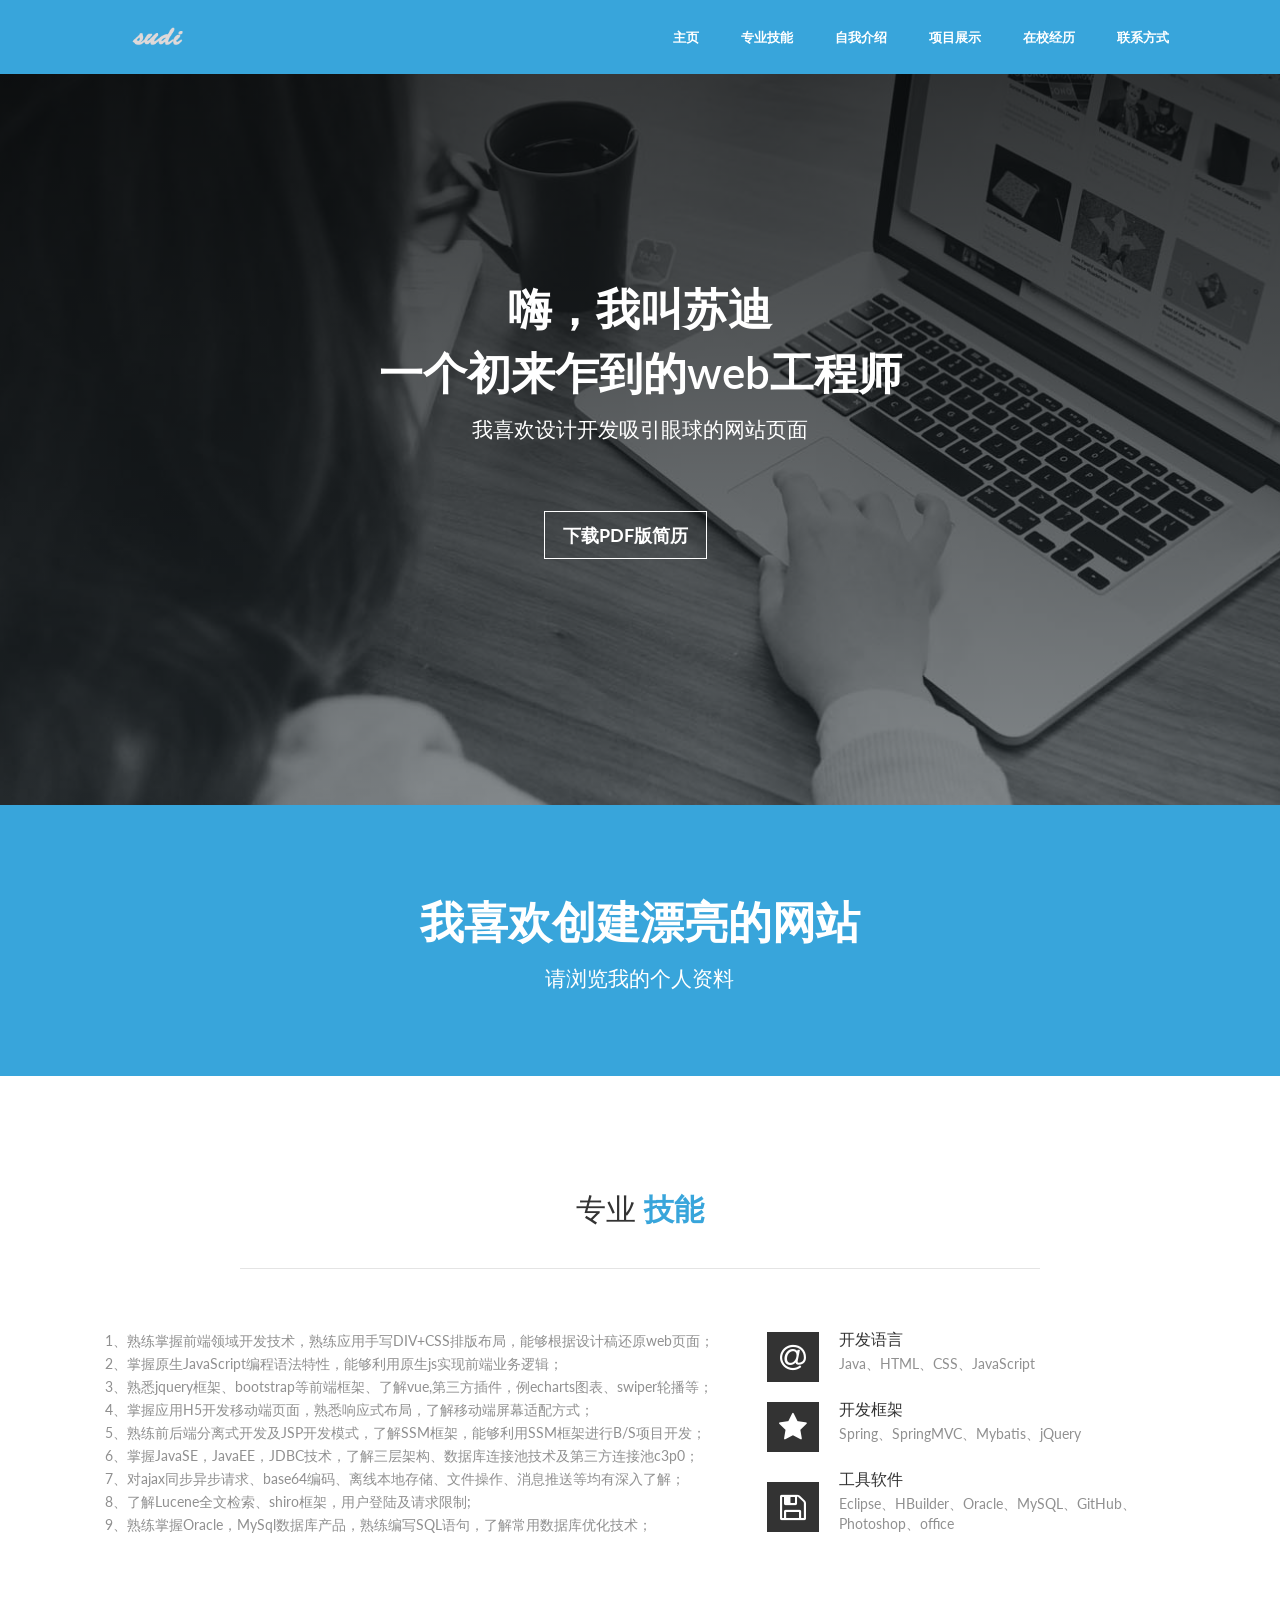
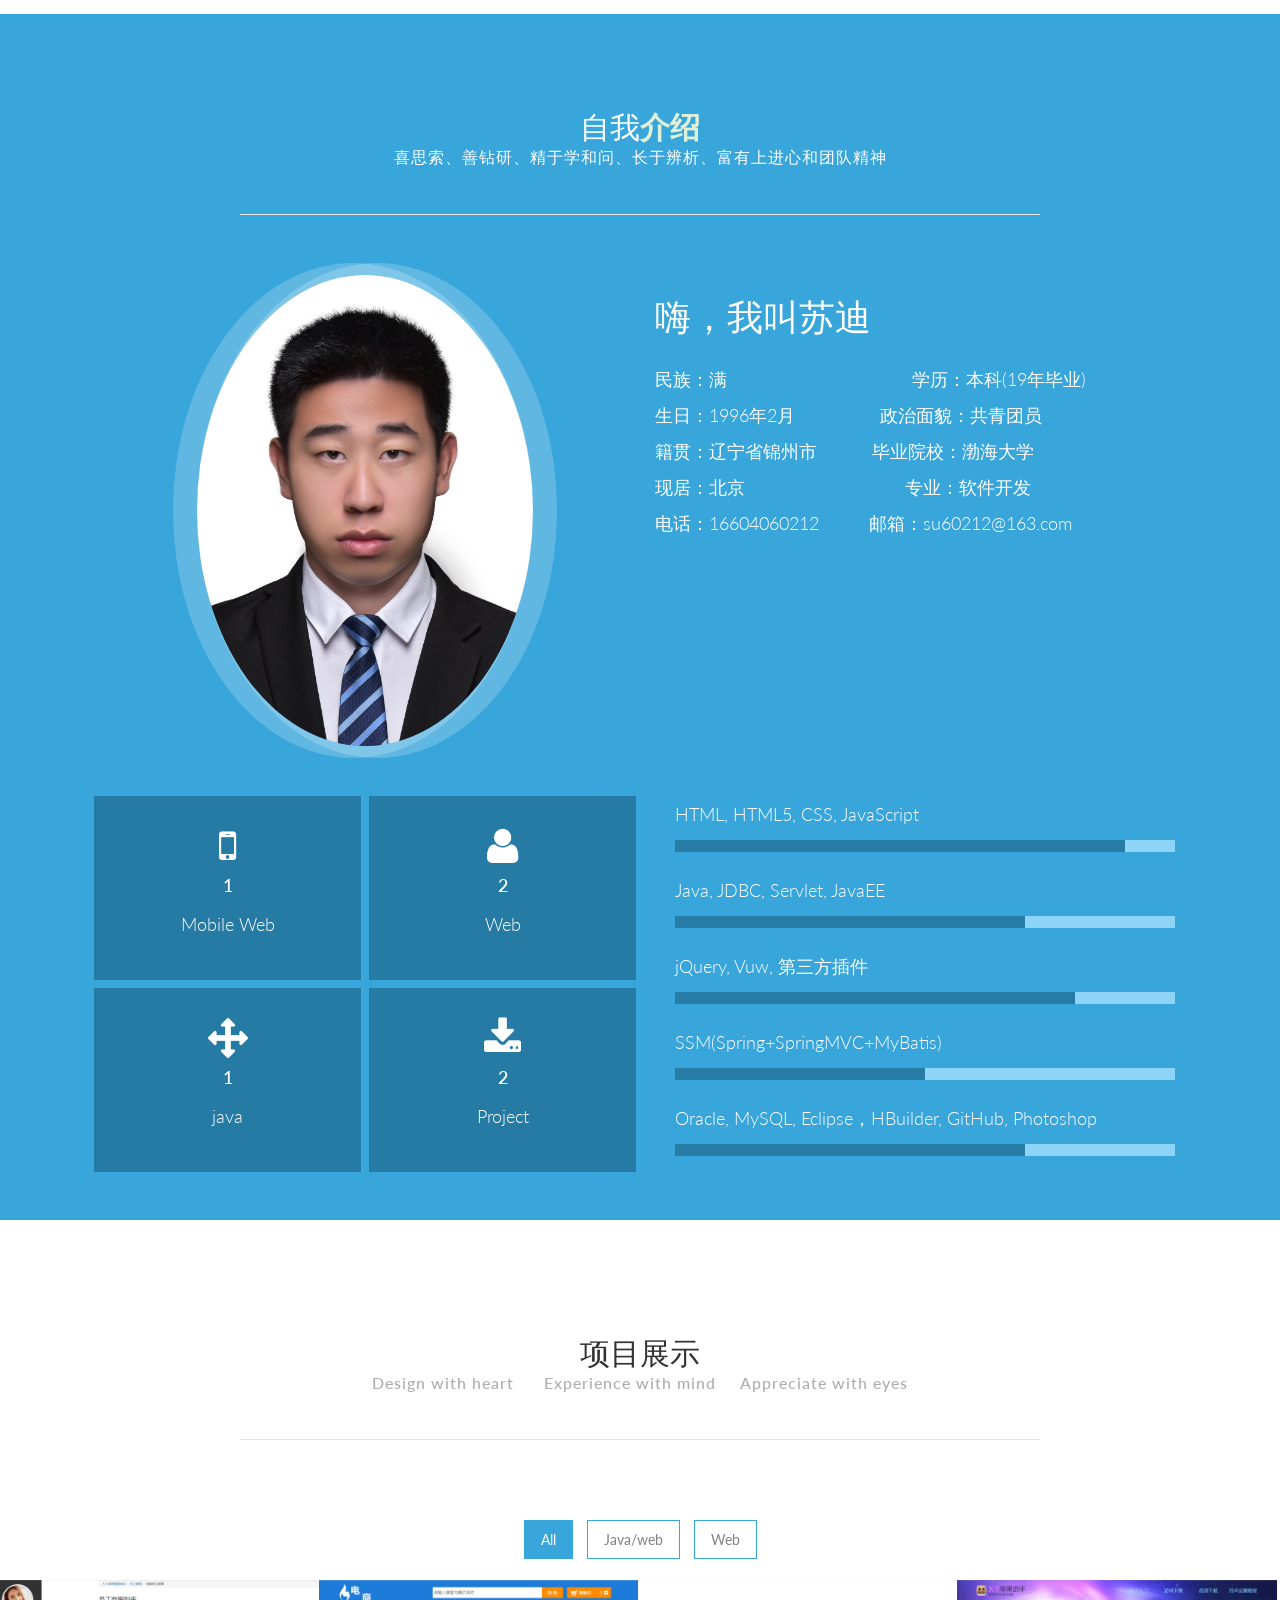
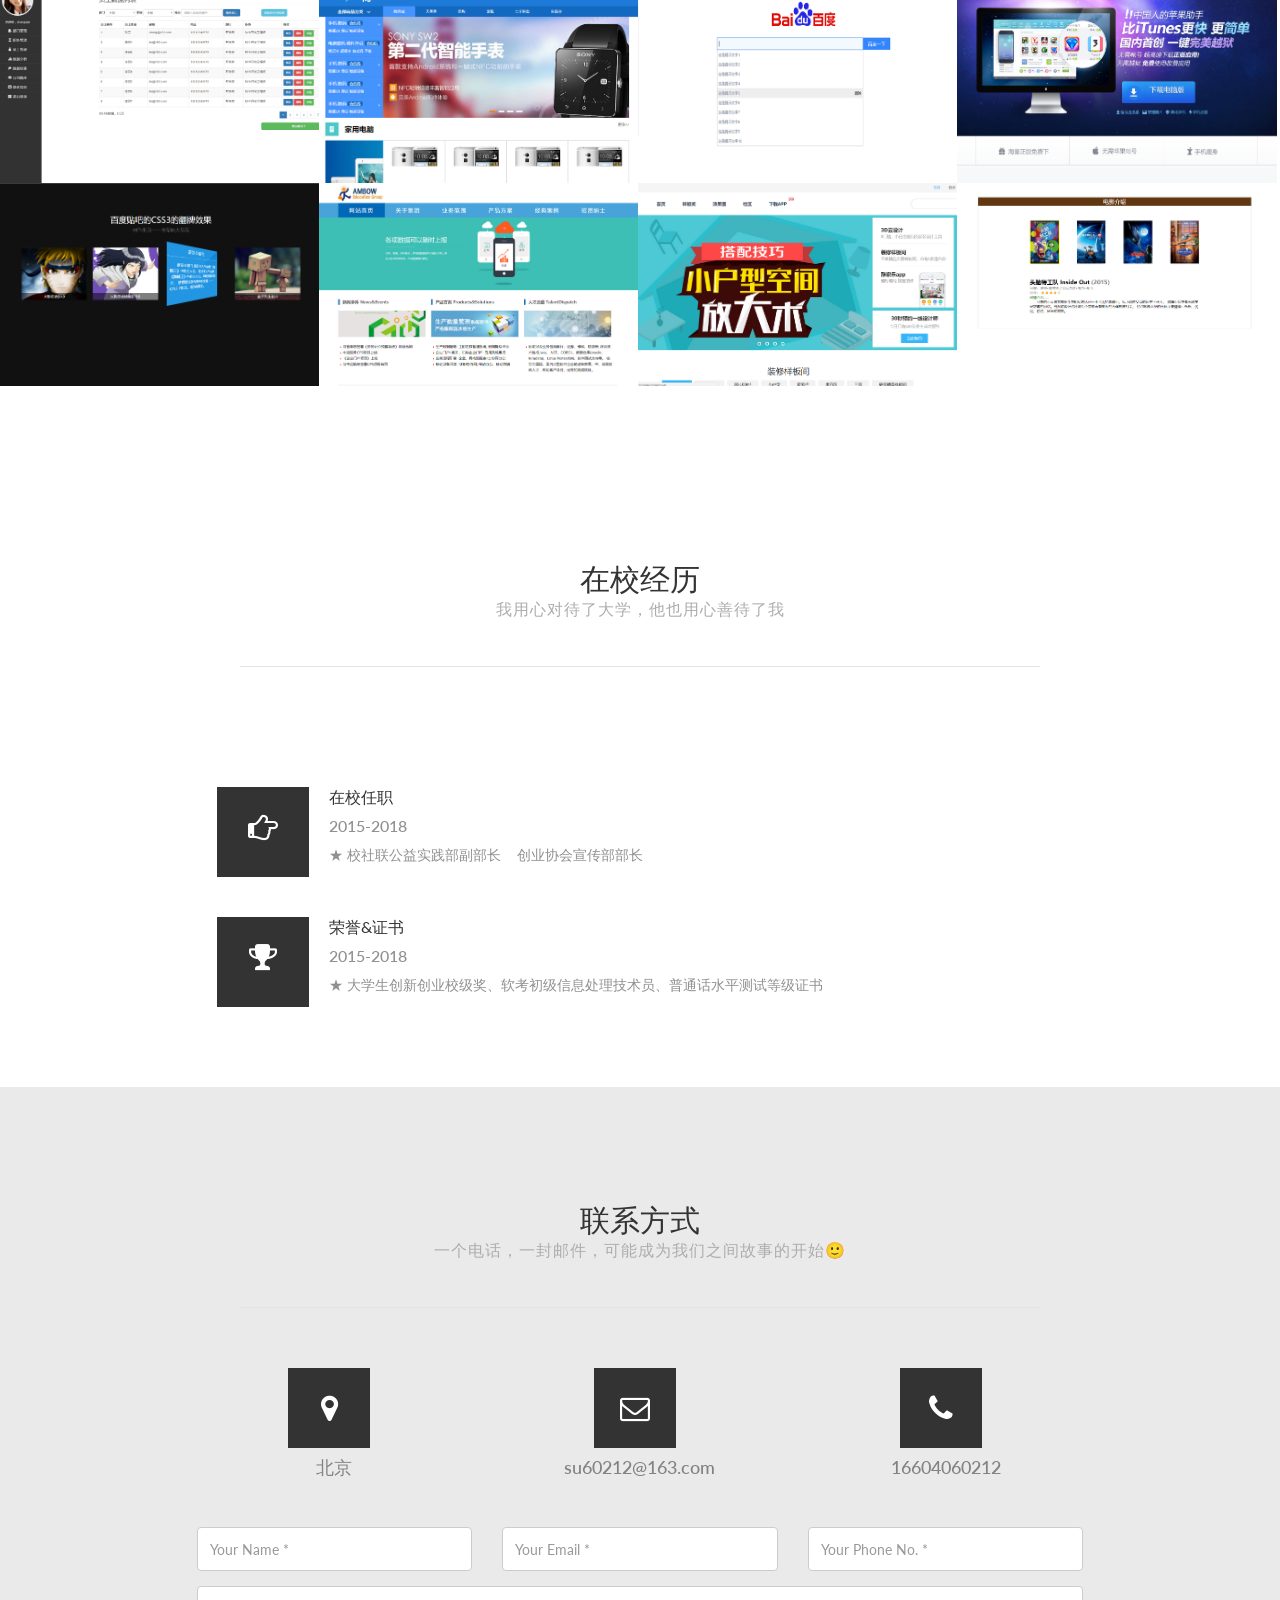
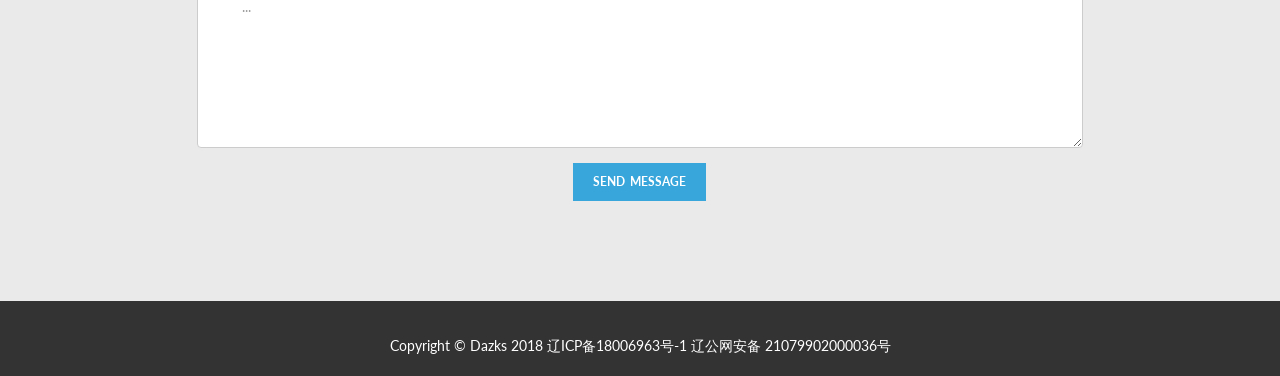
<file: index.html>
﻿<!DOCTYPE html>
<html lang="en">
<head>
<!-- Basic Page Needs
================================================== -->
<meta charset="utf-8">
<!--[if IE]><meta http-equiv="x-ua-compatible" content="IE=9" /><![endif]-->
<meta name="viewport" content="width=device-width, initial-scale=1">
<title>Home</title>
<meta name="description" content="">
<meta name="keywords" content="">
<meta name="author" content="">

<!-- Favicons
================================================== -->
<link rel="shortcut icon" href="" type="image/x-icon"> 

<!-- Bootstrap -->
<link rel="stylesheet" type="text/css"  href="css/bootstrap.css">
<link rel="stylesheet" type="text/css" href="fonts/font-awesome/css/font-awesome.css">

<!-- Nivo Lightbox
================================================== -->
<link rel="stylesheet" href="css/nivo-lightbox.css" >
<link rel="stylesheet" href="css/nivo_lightbox_themes/default/default.css">

<!-- Slider
================================================== -->
<link href="css/owl.carousel.css" rel="stylesheet" media="screen">
<link href="css/owl.theme.css" rel="stylesheet" media="screen">

<!-- Stylesheet
================================================== -->
<link rel="stylesheet" type="text/css"  href="css/style.css">
<link rel="stylesheet" type="text/css" href="css/responsive.css">

<!-- Google Fonts
================================================== -->
<link href='https://fonts.googleapis.com/css?family=Lato:100,300,400,700,900,100italic,300italic,400italic,700italic,900italic' rel='stylesheet' type='text/css'>

<script type="text/javascript" src="js/modernizr.custom.js"></script>

<!-- HTML5 shim and Respond.js for IE8 support of HTML5 elements and media queries -->
<!-- WARNING: Respond.js doesn't work if you view the page via file:// -->
<!--[if lt IE 9]>
  <script src="https://oss.maxcdn.com/html5shiv/3.7.2/html5shiv.min.js"></script>
  <script src="https://oss.maxcdn.com/respond/1.4.2/respond.min.js"></script>
<![endif]-->
</head>
<body>

<!-- Main Navigation 
================================================== -->
<nav id="menu" class="navbar navbar-default navbar-fixed-top">
	<div class="container">
		<!-- Brand and toggle get grouped for better mobile display -->
		<div class="navbar-header">
		  <button type="button" class="navbar-toggle collapsed" data-toggle="collapse" data-target="#bs-example-navbar-collapse-1">
			<span class="sr-only">Toggle navigation</span>
			<span class="icon-bar"></span>
			<span class="icon-bar"></span>	
			<span class="icon-bar"></span>
		  </button>
		  <a class="navbar-brand" href="#"><img src="img/logo.png" alt="..."></a>
		</div>

		<!-- Collect the nav links, forms, and other content for toggling -->
		<div class="collapse navbar-collapse" id="bs-example-navbar-collapse-1">
		  <ul class="nav navbar-nav navbar-right">
			<li><a href="#home" class="scroll">主页</a></li>
			<li><a href="#whatIdo" class="scroll">专业技能</a></li>
			<li><a href="#about" class="scroll">自我介绍</a></li>
			<li><a href="#works" class="scroll">项目展示</a></li>
			<li><a href="#experience" class="scroll">在校经历</a></li> 
			<li><a href="#contact" class="scroll">联系方式</a></li>
		  </ul>
		</div><!-- /.navbar-collapse -->
	</div><!-- /.container-fluid -->
</nav>

<!-- Home Section
================================================== -->
<section id="home">
	<div class="overlay"> <!-- Overlay Color -->
		<div class="container"> <!-- container -->
			<div class="content-heading text-center"> <!-- Input Your Home Content Here -->
				<h1>嗨，我叫苏迪</br>
				一个初来乍到的web工程师 </h1>
				<p class="lead">我喜欢设计开发吸引眼球的网站页面</p>
				<a href="简历-苏迪.pdf" class="scroll goto-btn" target="_blank">下载PDF版简历</a> <!-- Link to your portfolio section -->
			</div><!-- End Input Your Home Content Here -->
		</div> <!-- end container -->
	</div><!-- End Overlay Color -->
</div>

<!-- Intro Section
================================================== -->
<section id="intro">
	<div class="container"> <!-- container -->
		<div class="row"> <!-- row -->

			<div class="col-md-8 col-md-offset-2"> 
				 <h1>我喜欢创建漂亮的网站</h1>
				<p class="lead">请浏览我的个人资料</p>
			</div>
			
		</div><!-- end row -->
	</div><!-- end container -->
</section>

<!-- Service Section
================================================== -->
<section id="whatIdo">
	<div class="container"> <!-- container -->

		<div class="section-header">
			<h2>专业 <span class="highlight"><strong>技能</strong></span></h2>
			<!--<h5><em></em></h5>-->
			<div class="fancy"><span></span></div>
		</div>

		<div class="row"> <!-- row -->
			
			<div class="col-md-7 text-right">  <!-- Left Content Col 6 -->
				<!--<img src="img/design.jpg" class="intro-logo img-responsive" alt="free-template">-->
					<p style="text-align: left;line-height: 23px;">
	1、熟练掌握前端领域开发技术，熟练应用手写DIV+CSS排版布局，能够根据设计稿还原web页面；<br/>
	2、掌握原生JavaScript编程语法特性，能够利用原生js实现前端业务逻辑；<br/>
	3、熟悉jquery框架、bootstrap等前端框架、了解vue,第三方插件，例echarts图表、swiper轮播等；<br/>
	4、掌握应用H5开发移动端页面，熟悉响应式布局，了解移动端屏幕适配方式；<br/>
	5、熟练前后端分离式开发及JSP开发模式，了解SSM框架，能够利用SSM框架进行B/S项目开发；<br/>
	6、掌握JavaSE，JavaEE，JDBC技术，了解三层架构、数据库连接池技术及第三方连接池c3p0；<br/>
	7、对ajax同步异步请求、base64编码、离线本地存储、文件操作、消息推送等均有深入了解；<br/>
	8、了解Lucene全文检索、shiro框架，用户登陆及请求限制;<br/>
	9、熟练掌握Oracle，MySql数据库产品，熟练编写SQL语句，了解常用数据库优化技术；<br/>
			</div> <!-- End Left Content Col 6 -->

			<div class="col-md-5"> <!-- Right Content Col 6 -->
			  
				<div class="media service"> <!-- Service #4 -->
					<div class="media-left media-middle">
						<i class="fa fa-at"></i>
					</div>
					<div class="media-body">
						<h4 class="media-heading">开发语言</h4>
						<p>Java、HTML、CSS、JavaScript</p>
					</div>
				</div><!-- end Service #4 -->

				<div class="media service"> <!-- Service #5 -->
					<div class="media-left media-middle">
						<i class="fa fa-star"></i>
					</div>
					<div class="media-body">
						<h4 class="media-heading">开发框架</h4>
						<p>Spring、SpringMVC、Mybatis、jQuery</p>
					</div>
				</div> <!-- end Service #5 -->

				<div class="media service"> <!-- Service #6 -->
					<div class="media-left media-middle">
						<i class="fa fa-save"></i>
					</div>
					<div class="media-body">
						<h4 class="media-heading">工具软件</h4>
						<p>Eclipse、HBuilder、Oracle、MySQL、GitHub、Photoshop、office</p>
					</div>
				</div> <!-- end Service #6 -->
			</div><!-- end Right Content Col 6 -->
			
		</div><!-- end row -->

	</div><!-- end container -->
</section>

<!-- About Us Section
================================================== -->

<section id="about">
<div class="container"> <!-- container -->
		<div class="section-header">
			<h2>自我<span class="highlight" style="color: #DFF0D8;"><strong>介绍</strong></span></h2>
			<h5><em style="font-style: normal;">喜思索、善钻研、精于学和问、长于辨析、富有上进心和团队精神</em></h5>
			<div class="fancy"><span></span></div>
		</div>
	</div><!-- end container -->	
<div class="container">

	<div class="row">
		<div class="col-sm-4 col-sm-offset-1 scrollimation fade-right in">
			<img class="img-responsive img-circle img-center" src="img/about.jpg" alt="">
		</div>
		<div class="col-sm-6 col-sm-offset-1 scrollimation fade-left in">
			<h1>嗨，我叫苏迪</h1>
			<p>
			民族：满	&nbsp;&nbsp;&nbsp;&nbsp;&nbsp;&nbsp;&nbsp;&nbsp;&nbsp;&nbsp;&nbsp;&nbsp;&nbsp;&nbsp;&nbsp;&nbsp;&nbsp;&nbsp;&nbsp;&nbsp;&nbsp;&nbsp;&nbsp;&nbsp;&nbsp;&nbsp;&nbsp;&nbsp;&nbsp;&nbsp;&nbsp;&nbsp;&nbsp;&nbsp;&nbsp;&nbsp;学历：本科(19年毕业) <br />
			生日：1996年2月		&nbsp;&nbsp;&nbsp;&nbsp;&nbsp;&nbsp;&nbsp;&nbsp;&nbsp;&nbsp;&nbsp;&nbsp;&nbsp;&nbsp;&nbsp;&nbsp;政治面貌：共青团员<br />
			籍贯：辽宁省锦州市		&nbsp;&nbsp;&nbsp;&nbsp;&nbsp;&nbsp;&nbsp;&nbsp;&nbsp;&nbsp;毕业院校：渤海大学<br />
			现居：北京				&nbsp;&nbsp;&nbsp;&nbsp;&nbsp;&nbsp;&nbsp;&nbsp;&nbsp;&nbsp;&nbsp;&nbsp;&nbsp;&nbsp;&nbsp;&nbsp;&nbsp;&nbsp;&nbsp;&nbsp;&nbsp;&nbsp;&nbsp;&nbsp;&nbsp;&nbsp;&nbsp;&nbsp;&nbsp;&nbsp;&nbsp;专业：软件开发<br />
			电话：16604060212 	&nbsp;&nbsp;&nbsp;&nbsp;&nbsp;&nbsp;&nbsp;&nbsp;&nbsp;邮箱：su60212@163.com<br />
			</p>
			
		</div>
	</div><!--End row -->
	
</div><!--End container -->

		<div id="counter" class="text-center">
			<div class="container">
				<div class="row"> <!-- Row -->
				  <div class="col-md-6">
					 <div class="row">
						  <div class="counter"> 

					  <div class="col-xs-6 facts"><!-- counter #1 -->
						<div class="count-box"> 
							<i class="fa fa-mobile"></i>
							<h4 class="count">5</h4>
							<p class="small">Mobile Web</p>
						</div> 
					  </div><!-- end counter #1 -->

					  <div class="col-xs-6 facts"><!-- counter #2 -->
						<div class="count-box">
						  <i class="fa fa-user"></i>
						  <h4 class="count">16</h4>
						  <p class="small">Web</p>
						</div>
					  </div>
					  </div>
					  </div>
					  <div class="row">	
						<div class="counter"> 						  
					  <div class="col-xs-6 facts"> <!-- counter #3 -->
						<div class="count-box">
						  <i class="fa fa-arrows"></i>
						  <h4 class="count">8</h4>
						  <p class="small">java</p>
						</div>
					  </div>

					  <div class="col-xs-6 facts"> <!-- counter #4 -->
						<div class="count-box">
						  <i class="fa fa-download"></i>
						  <h4 class="count">23</h4>
						  <p class="small">Project</p>
						</div>
					  </div>

					  </div>

					</div>

					 </div> 
					<div class="col-md-6"><!-- right content col 6 -->
					<div> <!-- right content wrapper -->

						
						<div class="skills"> <!-- skills progress bar -->
							<div class="skillset"> <!-- skill #1 -->
								<p>HTML, HTML5, CSS, JavaScript</p>
								<div class="progress">
									<div class="progress-bar" role="progressbar" aria-valuenow="90" aria-valuemin="0" aria-valuemax="100" style="width: 90%;">
										<span class="sr-only">90% Complete</span>
									</div>
								</div>
							</div><!-- end skill #1 -->

							<div class="skillset"> <!-- skill #2 -->
								<p>Java, JDBC, Servlet, JavaEE</p>
								<div class="progress">
									<div class="progress-bar" role="progressbar" aria-valuenow="70" aria-valuemin="0" aria-valuemax="100" style="width: 70%;">
										<span class="sr-only">70% Complete</span>
									</div>
								</div>
							</div><!-- end skill #2 -->

							<div class="skillset"> <!-- skill #3 -->
								<p>jQuery, Vuw, 第三方插件</p>
								<div class="progress">
									<div class="progress-bar" role="progressbar" aria-valuenow="80" aria-valuemin="0" aria-valuemax="100" style="width: 80%;">
										<span class="sr-only">80% Complete</span>
									</div>
								</div>
							</div> <!-- end skill #3 -->

							<div class="skillset"> <!-- skill #4 -->
								<p>SSM(Spring+SpringMVC+MyBatis)</p>
								<div class="progress">
									<div class="progress-bar" role="progressbar" aria-valuenow="50" aria-valuemin="0" aria-valuemax="100" style="width: 50%;">
										<span class="sr-only">50% Complete</span>
									</div>
								</div>
							</div> <!-- end skill #4 -->

							<div class="skillset"> <!-- skill #5 -->
								<p>Oracle, MySQL, Eclipse，HBuilder, GitHub, Photoshop</p>
								<div class="progress">
									<div class="progress-bar" role="progressbar" aria-valuenow="50" aria-valuemin="0" aria-valuemax="100" style="width: 70%;">
										<span class="sr-only">50% Complete</span>
									</div>
								</div>
							</div><!-- end skill #4 -->
						</div> <!-- end skills progress bar -->

					</div><!-- end right content wrapper -->
				</div><!-- end right content col 6 -->
				   
				  </div> <!-- End Row -->
			</div>
		</div>

</section>
 <div class="tlinks">Collect from <a href="http://www.cssmoban.com/"  title=""></a></div>
<!-- Works Section
================================================== -->
<section id="works">
	<div class="container">
		<div class="section-header">
			<h2>项目展示</h2>
			<h5><em style="font-style: normal;">Design with heart&nbsp;&nbsp;&nbsp;&nbsp;&nbsp;
				Experience with mind&nbsp;&nbsp;&nbsp;&nbsp;&nbsp;Appreciate with eyes </em></h5>
			<div class="fancy"><span></span></div>
		</div>

		<div class="text-center">
			<ul class="list-inline cat"> <!-- Portfolio Filter Categories -->
				<li><a href="#" data-filter="*" class="active">All</a></li>
				<li><a href="#" data-filter=".brand">Java/web</a></li>
				<li><a href="#" data-filter=".web">Web</a></li>
			</ul><!-- End Portfolio Filter Categories -->
		</div>

	</div><!-- End Container -->

	<div class="container-fluid"> <!-- fluid container -->
		 <div id="itemsWork" class="row text-center"> <!-- Portfolio Wrapper Row -->

			<div class="col-xs-12 col-sm-6 col-md-3 col-lg-3 nopadding brand others"> <!-- Works #1 col 3 -->
				<div class="box"> 
					<div class="hover-bg">
						<div class="hover-text off">
							<a title="人力资源管理系统" href="img/portfolio/01.jpg" data-lightbox-gallery="gallery1" data-lightbox-hidpi="img/portfolio/01.jpg">
								<i class="fa fa-expand"></i>
							</a>
							<a href="project\1_hr\login.html" target="_blank"><i class="fa fa-chain"></i></a> <!-- change # with your url to link it to another page -->
						</div> 
						<img src="img/portfolio/01.jpg" class="img-responsive" alt="Image"> <!-- Portfolio Image -->
					</div>
				</div>
			</div><!-- end Works #1 col 3 -->
			<div class="col-xs-12 col-sm-6 col-md-3 col-lg-3 nopadding web"> <!-- Works #2 col 3 -->
				<div class="box">
					<div class="hover-bg">
						<div class="hover-text off">
							<a title="电商网站" href="img/portfolio/02.jpg" data-lightbox-gallery="gallery1" data-lightbox-hidpi="img/portfolio/02.jpg">
								<i class="fa fa-expand"></i>
							</a>
							<a href="project\2_dianshang\index.html" target="_blank"><i class="fa fa-chain"></i></a><!-- change # with your url to link it to another page -->
						</div>
						<img src="img/portfolio/02.jpg" class="img-responsive" alt="Image"> <!-- Portfolio Image -->
					</div>
				</div>
			</div><!-- end Works #2 col 3 -->

			<div class="col-xs-12 col-sm-6 col-md-3 col-lg-3 nopadding others web"><!-- Works #3 col 3 -->
				<div class="box">
					<div class="hover-bg">
						<div class="hover-text off">
							<a title="百度首页" href="img/portfolio/03.jpg" data-lightbox-gallery="gallery1" data-lightbox-hidpi="img/portfolio/03.jpg">
								<i class="fa fa-expand"></i>
							</a>
							<a href="project\3_baidu\index.html" target="_blank"><i class="fa fa-chain"></i></a><!-- change # with your url to link it to another page -->
						</div>
						<img src="img/portfolio/03.jpg" class="img-responsive" alt="Image"> <!-- Portfolio Image -->
					</div>
				</div>
			</div><!-- end Works #3 col 3 -->

			<div class="col-xs-12 col-sm-6 col-md-3 col-lg-3 nopadding others web"> <!-- Works #4 col 3 -->
				<div class="box">
					<div class="hover-bg">
						<div class="hover-text off">
							<a title="xy苹果助手" href="img/portfolio/04.jpg" data-lightbox-gallery="gallery1" data-lightbox-hidpi="img/portfolio/04.jpg">
								<i class="fa fa-expand"></i>
							</a>
							<a href="project\4_xy\main.html" target="_blank"><i class="fa fa-chain"></i></a><!-- change # with your url to link it to another page -->
						</div>
						<img src="img/portfolio/04.jpg" class="img-responsive" alt="Image"> <!-- Portfolio Image -->
					</div>
				</div>
			</div> <!-- end Works #4 col 3 -->

			<div class="col-xs-12 col-sm-6 col-md-3 nopadding others web"> <!-- Works #5 col 3 -->
				<div class="box">
					<div class="hover-bg">
						<div class="hover-text off">
							<a title="百度贴吧翻牌效果" href="img/portfolio/05.jpg" data-lightbox-gallery="gallery1" data-lightbox-hidpi="img/portfolio/05.jpg">
								<i class="fa fa-expand"></i>
							</a>
							<a href="project\5_tieba\index.html" target="_blank"><i class="fa fa-chain"></i></a><!-- change # with your url to link it to another page -->
						</div>
						<img src="img/portfolio/05.jpg" class="img-responsive" alt="Image"> <!-- Portfolio Image -->
					</div>
				</div>
			</div> <!-- end Works #5 col 3 -->

			<div class="col-xs-12 col-sm-6 col-md-3 nopadding others web">  <!-- Works #6 col 3 -->
				<div class="box">
					<div class="hover-bg">
						<div class="hover-text off">
							<a title="大连志森官网" href="img/portfolio/06.jpg" data-lightbox-gallery="gallery1" data-lightbox-hidpi="img/portfolio/06.jpg">
								<i class="fa fa-expand"></i>
							</a>
							<a href="project\6_zhicen\index.html" target="_blank"><i class="fa fa-chain"></i></a><!-- change # with your url to link it to another page -->
						</div>
						<img src="img/portfolio/06.jpg" class="img-responsive" alt="Image"> <!-- Portfolio Image -->
					</div>
				</div>
			</div><!-- end Works #6 col 3 -->

			<div class="col-xs-12 col-sm-6 col-md-3 nopadding others web"><!-- Works #7 col 3 -->
				<div class="box">
					<div class="hover-bg">
						<div class="hover-text off">
							<a title="酷家乐官网" href="img/portfolio/07.jpg" data-lightbox-gallery="gallery1" data-lightbox-hidpi="img/portfolio/07.jpg">
								<i class="fa fa-expand"></i>
							</a>
							<a href="project\7_kujiale\index.html" target="_blank"><i class="fa fa-chain"></i></a><!-- change # with your url to link it to another page -->
						</div>
						<img src="img/portfolio/07.jpg" class="img-responsive" alt="Image"> <!-- Portfolio Image -->
					</div>
				</div>
			</div><!-- end Works #7 col 3 -->

			<div class="col-xs-12 col-sm-6 col-md-3 nopadding others web"> <!-- Works #8 col 3 -->
				<div class="box"> 
					<div class="hover-bg">
						<div class="hover-text off">
							<a title="电影海报" href="img/portfolio/08.jpg" data-lightbox-gallery="gallery1" data-lightbox-hidpi="img/portfolio/08.jpg">
								<i class="fa fa-expand"></i>
							</a>
							<a href="project\8_haibao\index.html" target="_blank"><i class="fa fa-chain"></i></a><!-- change # with your url to link it to another page -->
						</div>
						<img src="img/portfolio/08.jpg" class="img-responsive" alt="Image"> <!-- Portfolio Image -->
					</div> 
				</div>
			</div> <!-- end Works #8 col 3 -->
			
		</div> <!-- End Row -->

	</div> <!-- End Container-Fluid -->
</section>

<!-- experience Section
================================================== -->
<section id="experience">
	<div class="container"> <!-- container -->
		<div class="section-header">
			<h2>在校经历</h2>
			<h5><em style="font-style: normal;">我用心对待了大学，他也用心善待了我</em></h5>
			<div class="fancy"><span></span></div>
		</div>
	</div><!-- end container -->

	<div class="gray-bg"> <!-- fullwidth gray background -->
		<div class="container"><!-- container --> 
			<div id="experience" class="row"> <!-- row -->

				<div class="col-md-10 col-md-offset-1">

					<div class="media experience"> <!-- experience #1 -->
						<div class="media-right media-middle">
							<i class="fa fa-hand-o-right"></i>
						</div>
						<div class="media-body">
							<h4 class="media-heading">在校任职</h4>
							<h5>2015-2018</h5>
							<p>★  校社联公益实践部副部长&nbsp;&nbsp;&nbsp;
										创业协会宣传部部长&nbsp;&nbsp;&nbsp;
										</p>
						</div>
					</div><!-- experience #1 -->

					<div class="media experience"> <!-- experience #2 -->
						<div class="media-right media-middle">
							<i class="fa fa-trophy"></i>
						</div>
						<div class="media-body">
							<h4 class="media-heading">荣誉&证书</h4>
							<h5>2015-2018</h5>
							<p>★ 大学生创新创业校级奖、软考初级信息处理技术员、普通话水平测试等级证书</p>
						</div>
					</div><!-- experience #2 -->

				
					
				</div>

			</div> <!-- end row -->
		</div><!-- end container -->
	</div>  <!-- end fullwidth gray background -->
</section>


<!-- Contact Section
================================================== -->
<section id="contact">

	<div class="container"> <!-- container -->
		<div class="section-header">
			<h2>联系方式</h2>
			<h5><em style="font-style: normal;">一个电话，一封邮件，可能成为我们之间故事的开始🙂</em></h5>
			<div class="fancy"><span></span></div>
		</div>
	</div><!-- end container -->

	<div class="container"><!-- container -->
		<div class="row"> <!-- outer row -->
			<div class="col-md-10 col-md-offset-1"> <!-- col 10 with offset 1 to centered -->
				<div class="row"> <!-- nested row -->

					<!-- contact detail using col 4 -->
					<div class="col-md-4">  
						<div class="contact-detail">
							<i class="fa fa-map-marker"></i>
							<h4>北京</h4> <!-- address -->
						</div>
					</div>
					<!-- contact detail using col 4 -->
					<div class="col-md-4">
						<div class="contact-detail">
							<i class="fa fa-envelope-o"></i>
							<h4>su60212@163.com</h4><!-- email add -->
						</div>
					</div>

					<!-- contact detail using col 4 -->
					<div class="col-md-4">
						<div class="contact-detail">
							<i class="fa fa-phone"></i>
							<h4>16604060212 </h4> <!-- phone no. -->
						</div>
					</div>

				</div> <!-- end nested row -->
			</div> <!-- end col 10 with offset 1 to centered -->
		</div><!-- end outer row -->

		<div class="row text-center"> <!-- contact form outer row with centered text-->
			<div class="col-md-10 col-md-offset-1"> <!-- col 10 with offset 1 to centered -->
				<form id="contact-form" class="form" name="sentMessage" novalidate> <!-- form wrapper -->

					<div class="row"> <!-- nested inner row -->

						<!-- Input your name -->
						<div class="col-md-4">
							<div class="form-group"> <!-- Your name input -->
								<input type="text" autocomplete="off" class="form-control" placeholder="Your Name *" id="name" required data-validation-required-message="Please enter your name.">
								<p class="help-block text-danger"></p>
							</div>
						</div>

						<!-- Input your email -->
						<div class="col-md-4">
							<div class="form-group"> <!-- Your email input -->
								<input type="email" autocomplete="off" class="form-control" placeholder="Your Email *" id="email" required data-validation-required-message="Please enter your email address.">
								<p class="help-block text-danger"></p>
							</div>
						</div>

						<!-- Input your Phone no. -->
						<div class="col-md-4">
							<div class="form-group"> <!-- Your email input -->
								<input type="text" autocomplete="off" class="form-control" placeholder="Your Phone No. *" id="phone" required data-validation-required-message="Please enter your phone no.">
								<p class="help-block text-danger"></p>
							</div>
						</div>

					</div><!-- end nested inner row -->

					<!-- Message Text area -->
					<div class="form-group"> <!-- Your email input -->
						<textarea class="form-control" rows="7" placeholder="	..." id="message" required data-validation-required-message="Please enter a message."></textarea>
						<p class="help-block text-danger"></p>
						<div id="success"></div>
					</div>
					<button type="submit" class="btn btn-primary btn color">Send Message</button> <!-- Send button -->

				</form><!-- end form wrapper -->
			</div><!-- end col 10 with offset 1 to centered -->
		</div> <!-- end contact form outer row with centered text-->

	</div><!-- end container -->

</section>

<!-- Footer 
================================================== -->
<section id="footer">
	<div class="container"><!-- container -->
		
		<p style="text-align: center;" >Copyright &copy; Dazks 2018
			<a target="_blank" href="http://www.miitbeian.gov.cn">辽ICP备18006963号-1</a>
			<a target="_blank" href="http://www.beian.gov.cn/portal/registerSystemInfo?recordcode=21079902000036" rel="nofollow">辽公网安备 21079902000036号</a>
		</p>
		<!-- copyright text here-->
	   
	</div><!-- end container -->
</section>



<!-- jQuery (necessary for Bootstrap's JavaScript plugins) -->
<script src="js/jquery-1.11.2.min.js"></script>
<script type="text/javascript" src="js/jquery.1.11.1.js"></script>
<!-- Include all compiled plugins (below), or include individual files as needed -->
<script type="text/javascript" src="js/bootstrap.js"></script>

<script type="text/javascript" src="js/owl.carousel.js"></script><!-- Owl Carousel Plugin -->

<script type="text/javascript" src="js/SmoothScroll.js"></script> 

<!-- Parallax Effects -->
<script type="text/javascript" src="js/skrollr.js"></script>
<script type="text/javascript" src="js/imagesloaded.js"></script>

<!-- Portfolio Filter -->
<script type="text/javascript" src="js/jquery.isotope.js"></script>

<!-- LightBox Nivo -->
<script type="text/javascript" src="js/nivo-lightbox.min.js"></script>

<!-- Contact page-->
<script type="text/javascript" src="js/jqBootstrapValidation.js"></script>
<script type="text/javascript" src="js/contact.js"></script>

<!-- Javascripts
================================================== -->
<script type="text/javascript" src="js/main.js"></script>

</body>
</html>
</file>
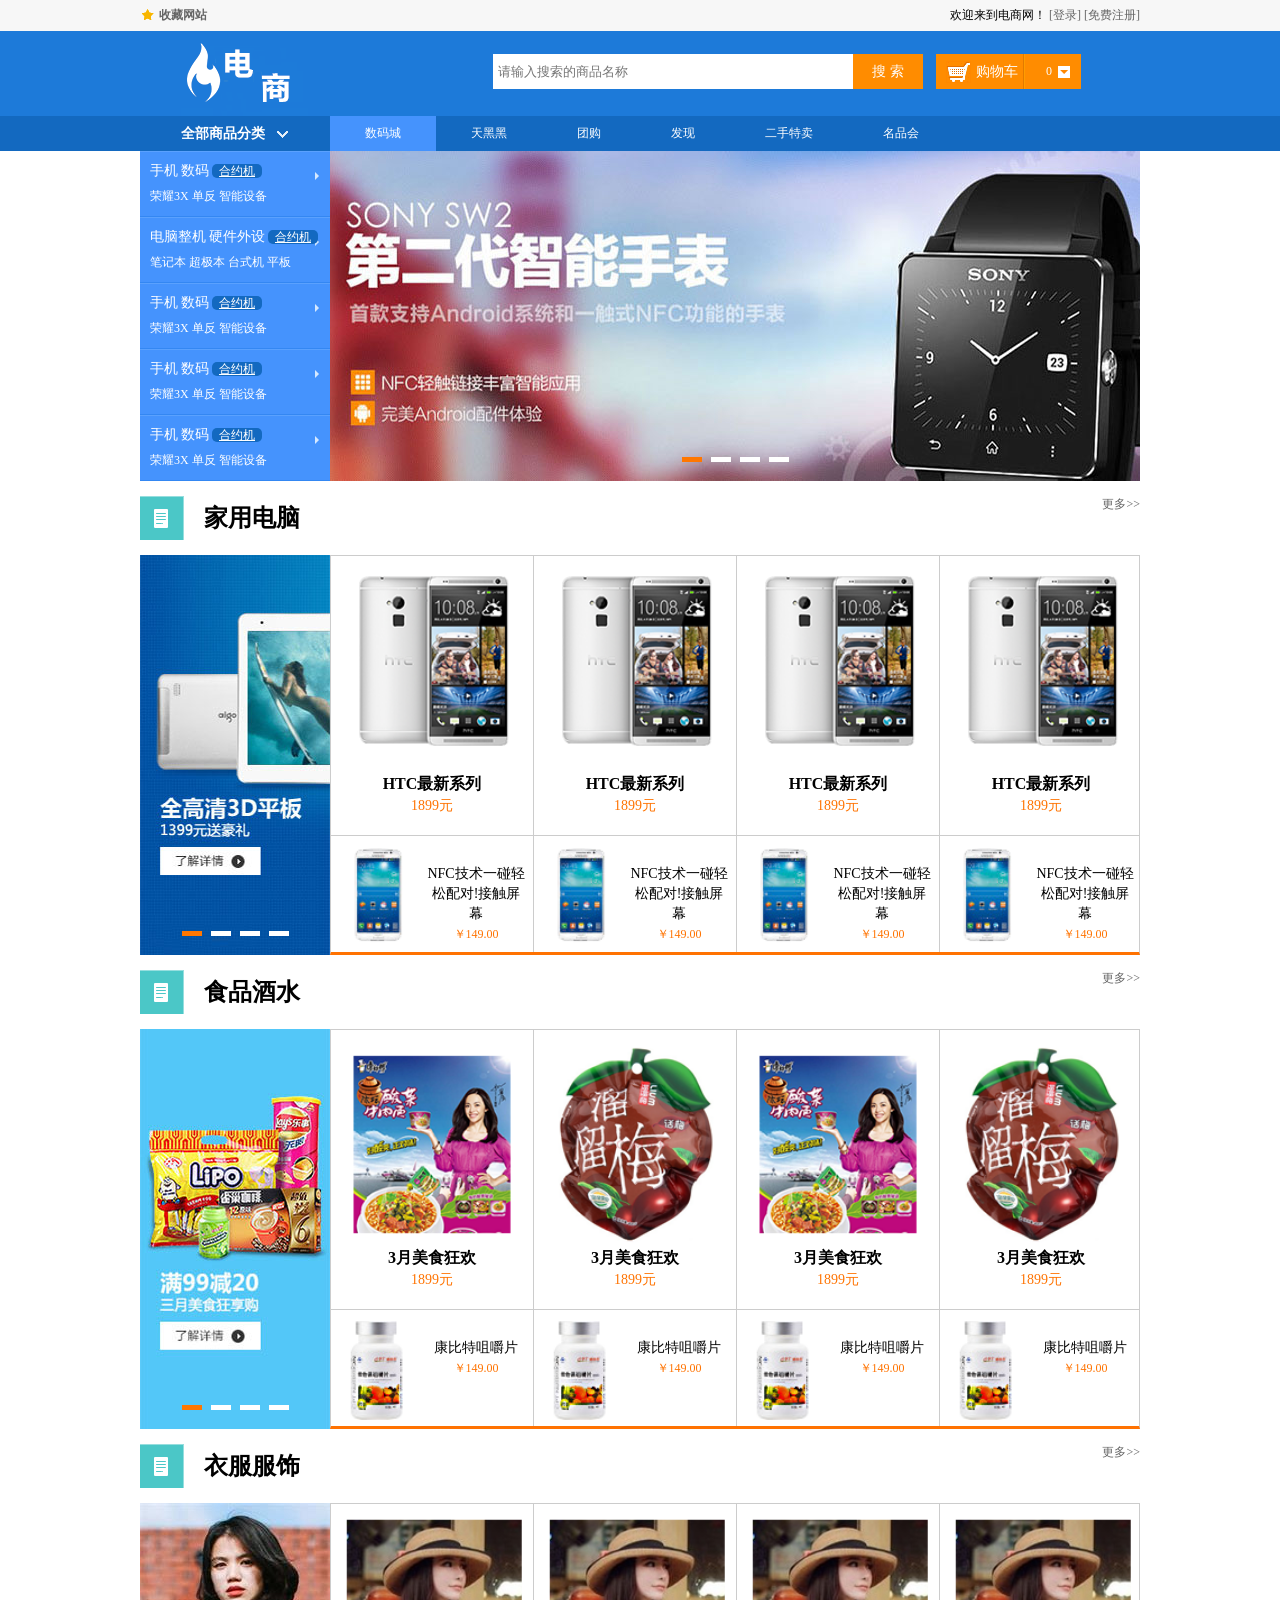
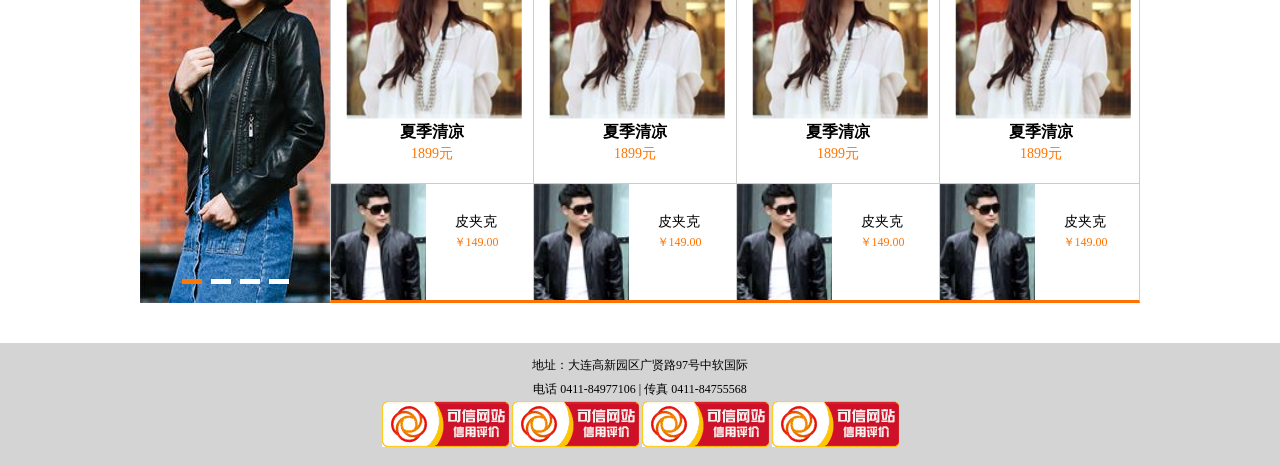
<file: project/2_dianshang/index.html>
<!doctype html>
<html lang="en">
<head>
	<meta charset="UTF-8">
	<title>中软电商网站</title>
	<link rel="stylesheet" type="text/css" href="style/reset.css">
	<link rel="stylesheet" type="text/css" href="style/main.css">
</head>
<body>
	<!-- 网页头部开始 -->
	<div class="headBar">
		<!-- 顶部按钮开始 -->
		<div class="topBar">
			<div class="comWidth">
				<div class="leftArea">
					<a href="#" class="collection">收藏网站</a>
				</div>
				<div class="rightArea">
					<span>欢迎来到电商网！</span>
					<a href="#">[登录]</a>
					<a href="#">[免费注册]</a>
				</div>
			</div>
		</div>
		<!-- 顶部按钮结束 -->
		<!-- logo部分开始 -->
		<div class="logoBar">
			<div class="comWidth">
				<!-- logo图片 -->
				<div class="logo fl">
					<a href="#"><img src="images/logo.png" alt="logo标志"></a>
				</div>
				<!-- 搜索框 -->
				<div class="search_box fl">
					<input type="text" placeholder="请输入搜索的商品名称" class="search_text fl">
					<input type="button" value="搜 索" class="search_button fr">
				</div>
				<!-- 购物车 -->
				<div class="shopCar fr">
					<span class="shopText fl">购物车</span>
					<span class="shopNum fr">0</span>
				</div>
			</div>
		</div>
		<!-- logo部分结束 -->
		<!-- 导航开始 -->
		<div class="navBox">
			<div class="comWidth">
				<div class="shopClass">
					<h3>全部商品分类<i></i></h3>
					<!-- 商品列表开始 -->
					<div class="shopClass_show">
						<dl class="shopClass_item">
							<dt>
								<a href="#" class="b">手机</a>
								<a href="#" class="b">数码</a>
								<a href="#" class="link">合约机</a>
							</dt>
							<dd>
								<a href="#">荣耀3X</a>
								<a href="#">单反</a>
								<a href="#">智能设备</a>
							</dd>
						</dl>
						<dl class="shopClass_item">
							<dt>
								<a href="#" class="b">电脑整机</a>
								<a href="#" class="b">硬件外设</a>
								<a href="#" class="link">合约机</a>
							</dt>
							<dd>
								<a href="#">笔记本</a>
								<a href="#">超极本</a>
								<a href="#">台式机</a>
								<a href="#">平板</a>
							</dd>
							<!-- 商品列表子菜单 -->
							<dd class="shopClass_sub_menu">
								<div class="item">
									<div class="title">
										<a href="#">电脑整机</a>
									</div>
									<div class="content">
										<a href="#">笔记本1</a>
										<a href="#">笔记本2</a>
										<a href="#">笔记本3</a>
										<a href="#">笔记本4</a>										
									</div>
								</div>
								<div class="item">
									<div class="title">
										<a href="#">硬件外设</a>
									</div>
									<div class="content">
										<a href="#">内存</a>
										<a href="#">硬盘</a>
										<a href="#">主板</a>
										<a href="#">CPU</a>										
										<a href="#">显卡</a>
										<a href="#">网卡</a>
										<a href="#">键盘</a>
										<a href="#">鼠标</a>
									</div>
								</div>
								<div class="item">
									<div class="title">
										<a href="#">电脑整机</a>
									</div>
									<div class="content">
										<a href="#">笔记本1</a>
										<a href="#">笔记本2</a>
										<a href="#">笔记本3</a>
										<a href="#">笔记本4</a>										
									</div>
								</div>
								<div class="item">
									<div class="title">
										<a href="#">硬件外设</a>
									</div>
									<div class="content">
										<a href="#">内存</a>
										<a href="#">硬盘</a>
										<a href="#">主板</a>
										<a href="#">CPU</a>										
										<a href="#">显卡</a>
										<a href="#">网卡</a>
										<a href="#">键盘</a>
										<a href="#">鼠标</a>
									</div>
								</div>
								<div class="item">
									<div class="title">
										<a href="#">电脑整机</a>
									</div>
									<div class="content">
										<a href="#">笔记本1</a>
										<a href="#">笔记本2</a>
										<a href="#">笔记本3</a>
										<a href="#">笔记本4</a>										
									</div>
								</div>
							</dd>							
						</dl>
						<dl class="shopClass_item">
							<dt>
								<a href="#" class="b">手机</a>
								<a href="#" class="b">数码</a>
								<a href="#" class="link">合约机</a>
							</dt>
							<dd>
								<a href="#">荣耀3X</a>
								<a href="#">单反</a>
								<a href="#">智能设备</a>
							</dd>
						</dl>
						<dl class="shopClass_item">
							<dt>
								<a href="#" class="b">手机</a>
								<a href="#" class="b">数码</a>
								<a href="#" class="link">合约机</a>
							</dt>
							<dd>
								<a href="#">荣耀3X</a>
								<a href="#">单反</a>
								<a href="#">智能设备</a>
							</dd>
						</dl>
						<dl class="shopClass_item">
							<dt>
								<a href="#" class="b">手机</a>
								<a href="#" class="b">数码</a>
								<a href="#" class="link">合约机</a>
							</dt>
							<dd>
								<a href="#">荣耀3X</a>
								<a href="#">单反</a>
								<a href="#">智能设备</a>
							</dd>
						</dl>
					</div>
					<!-- 商品列表结束 -->
				</div>
				<ul class="nav">
					<li><a href="#" class="active">数码城</a></li>
					<li><a href="#">天黑黑</a></li>
					<li><a href="#">团购</a></li>
					<li><a href="#">发现</a></li>
					<li><a href="#">二手特卖</a></li>
					<li><a href="#">名品会</a></li>
				</ul>
			</div>
		</div>
		<!-- 导航结束 -->
		<!-- banner开始 -->
		<div class="banner comWidth clearfix">
			<div class="banner_bar banner_big">
				<ul class="imgBox">
					<li><a href="#"><img src="images/banner/banner_01.jpg" alt="banner1.jpg"></a></li>
					<li><a href="#"><img src="images/banner/banner_02.jpg" alt="banner1.jpg"></a></li>
				</ul>
				<div class="imgNum">
					<a href="#" class="active"></a>
					<a href="#"></a>
					<a href="#"></a>
					<a href="#"></a>
				</div>
			</div>
		</div>
		<!-- banner结束 -->
	</div>
	<!-- 网页头部结束 -->

	<!-- 家用电脑标题开始 -->
	<div class="shopTit comWidth">
		<span class="icon"></span>
		<h3>家用电脑</h3>
		<a href="#" class="more">更多&gt;&gt;</a>
	</div>
	<!-- 家用电脑标题结束 -->

	<!-- 家用电脑商品列表开始 -->
	<div class="shopList comWidth clearfix">
		<div class="leftArea">
			<div class="banner_bar banner_sm">
				<ul class="imgBox">
					<li>
						<a href="#"><img src="images/banner/banner_sm_01.jpg" alt="banner1.jpg"></a>
					</li>
					<li>
						<a href="#"><img src="images/banner/banner_sm_02.jpg" alt="banner1.jpg"></a>
					</li>
				</ul>
				<div class="imgNum">
					<a href="#" class="active"></a>
					<a href="#"></a>
					<a href="#"></a>
					<a href="#"></a>
				</div>
			</div>
		</div>
		<div class="rightArea">
			<div class="shopList_top">
				<div class="shop_item">
					<div class="shop_img">
						<a href="#"><img src="images/shopImg.png" alt=""></a>
					</div>
					<h3>HTC最新系列</h3>
					<p>1899元</p>
				</div>
				<div class="shop_item">
					<div class="shop_img">
						<a href="#"><img src="images/shopImg.png" alt=""></a>
					</div>
					<h3>HTC最新系列</h3>
					<p>1899元</p>
				</div>
				<div class="shop_item">
					<div class="shop_img">
						<a href="#"><img src="images/shopImg.png" alt=""></a>
					</div>
					<h3>HTC最新系列</h3>
					<p>1899元</p>
				</div>
				<div class="shop_item">
					<div class="shop_img">
						<a href="#"><img src="images/shopImg.png" alt=""></a>
					</div>
					<h3>HTC最新系列</h3>
					<p>1899元</p>
				</div>
			</div>
			<div class="shopList_bottom">
				<div class="shop_item">
					<div class="shop_img">
						<a href="#"><img src="images/shopImgSm.png" alt=""></a>
					</div>
					<div class="shop_text">
						<p>NFC技术一碰轻松配对!接触屏幕</p>
						<h3>￥149.00</h3>
					</div>
				</div>
				<div class="shop_item">
					<div class="shop_img">
						<a href="#"><img src="images/shopImgSm.png" alt=""></a>
					</div>
					<div class="shop_text">
						<p>NFC技术一碰轻松配对!接触屏幕</p>
						<h3>￥149.00</h3>
					</div>
				</div>
				<div class="shop_item">
					<div class="shop_img">
						<a href="#"><img src="images/shopImgSm.png" alt=""></a>
					</div>
					<div class="shop_text">
						<p>NFC技术一碰轻松配对!接触屏幕</p>
						<h3>￥149.00</h3>
					</div>
				</div>
				<div class="shop_item">
					<div class="shop_img">
						<a href="#"><img src="images/shopImgSm.png" alt=""></a>
					</div>
					<div class="shop_text">
						<p>NFC技术一碰轻松配对!接触屏幕</p>
						<h3>￥149.00</h3>
					</div>
				</div>
			</div>
		</div>
	</div>
	<!-- 家用电脑商品列表结束 -->

	<!-- 食品酒水标题开始 -->
	<div class="shopTit comWidth">
		<span class="icon"></span>
		<h3>食品酒水</h3>
		<a href="#" class="more">更多&gt;&gt;</a>
	</div>
	<!-- 食品酒水标题结束 -->
	
	<!-- 食品酒水商品列表开始 -->
	<div class="shopList comWidth clearfix">
		<div class="leftArea">
			<div class="banner_bar banner_sm">
				<ul class="imgBox">
					<li>
						<a href="#"><img src="images/banner/banner_sm_02.jpg" alt="banner1.jpg"></a>
					</li>
					<li>
						<a href="#"><img src="images/banner/banner_sm_01.jpg" alt="banner1.jpg"></a>
					</li>
				</ul>
				<div class="imgNum">
					<a href="#" class="active"></a>
					<a href="#"></a>
					<a href="#"></a>
					<a href="#"></a>
				</div>
			</div>
		</div>
		<div class="rightArea">
			<div class="shopList_top">
				<div class="shop_item">
					<div class="shop_img">
						<a href="#"><img src="images/shopImg2.png" alt=""></a>
					</div>
					<h3>3月美食狂欢</h3>
					<p>1899元</p>
				</div>
				<div class="shop_item">
					<div class="shop_img">
						<a href="#"><img src="images/shopImg3.png" alt=""></a>
					</div>
					<h3>3月美食狂欢</h3>
					<p>1899元</p>
				</div>
				<div class="shop_item">
					<div class="shop_img">
						<a href="#"><img src="images/shopImg2.png" alt=""></a>
					</div>
					<h3>3月美食狂欢</h3>
					<p>1899元</p>
				</div>
				<div class="shop_item">
					<div class="shop_img">
						<a href="#"><img src="images/shopImg3.png" alt=""></a>
					</div>
					<h3>3月美食狂欢</h3>
					<p>1899元</p>
				</div>
			</div>
			<div class="shopList_bottom">
				<div class="shop_item">
					<div class="shop_img">
						<a href="#"><img src="images/shopImgSm2.png" alt=""></a>
					</div>
					<div class="shop_text">
						<p>康比特咀嚼片</p>
						<h3>￥149.00</h3>
					</div>
				</div>
				<div class="shop_item">
					<div class="shop_img">
						<a href="#"><img src="images/shopImgSm2.png" alt=""></a>
					</div>
					<div class="shop_text">
						<p>康比特咀嚼片</p>
						<h3>￥149.00</h3>
					</div>
				</div>
				<div class="shop_item">
					<div class="shop_img">
						<a href="#"><img src="images/shopImgSm2.png" alt=""></a>
					</div>
					<div class="shop_text">
						<p>康比特咀嚼片</p>
						<h3>￥149.00</h3>
					</div>
				</div>
				<div class="shop_item">
					<div class="shop_img">
						<a href="#"><img src="images/shopImgSm2.png" alt=""></a>
					</div>
					<div class="shop_text">
						<p>康比特咀嚼片</p>
						<h3>￥149.00</h3>
					</div>
				</div>
			</div>
		</div>
	</div>
	<!-- 食品酒水商品列表结束 -->

	<!-- 衣服服饰标题开始 -->
	<div class="shopTit comWidth">
		<span class="icon"></span>
		<h3>衣服服饰</h3>
		<a href="#" class="more">更多&gt;&gt;</a>
	</div>
	<!-- 衣服服饰标题结束 -->
	
	<!-- 衣服服饰商品列表开始 -->
	<div class="shopList comWidth clearfix">
		<div class="leftArea">
			<div class="banner_bar banner_sm">
				<ul class="imgBox">
					<li>
						<a href="#"><img src="images/banner/banner_sm_03.jpg" alt="banner1.jpg"></a>
					</li>
					<li>
						<a href="#"><img src="images/banner/banner_sm_01.jpg" alt="banner1.jpg"></a>
					</li>
				</ul>
				<div class="imgNum">
					<a href="#" class="active"></a>
					<a href="#"></a>
					<a href="#"></a>
					<a href="#"></a>
				</div>
			</div>
		</div>
		<div class="rightArea">
			<div class="shopList_top">
				<div class="shop_item">
					<div class="shop_img">
						<a href="#"><img src="images/shopImg4.png" alt=""></a>
					</div>
					<h3>夏季清凉</h3>
					<p>1899元</p>
				</div>
				<div class="shop_item">
					<div class="shop_img">
						<a href="#"><img src="images/shopImg4.png" alt=""></a>
					</div>
					<h3>夏季清凉</h3>
					<p>1899元</p>
				</div>
				<div class="shop_item">
					<div class="shop_img">
						<a href="#"><img src="images/shopImg4.png" alt=""></a>
					</div>
					<h3>夏季清凉</h3>
					<p>1899元</p>
				</div>
				<div class="shop_item">
					<div class="shop_img">
						<a href="#"><img src="images/shopImg4.png" alt=""></a>
					</div>
					<h3>夏季清凉</h3>
					<p>1899元</p>
				</div>
			</div>
			<div class="shopList_bottom">
				<div class="shop_item">
					<div class="shop_img">
						<a href="#"><img src="images/shopImgSm3.jpg" alt=""></a>
					</div>
					<div class="shop_text">
						<p>皮夹克</p>
						<h3>￥149.00</h3>
					</div>
				</div>
				<div class="shop_item">
					<div class="shop_img">
						<a href="#"><img src="images/shopImgSm3.jpg" alt=""></a>
					</div>
					<div class="shop_text">
						<p>皮夹克</p>
						<h3>￥149.00</h3>
					</div>
				</div>
				<div class="shop_item">
					<div class="shop_img">
						<a href="#"><img src="images/shopImgSm3.jpg" alt=""></a>
					</div>
					<div class="shop_text">
						<p>皮夹克</p>
						<h3>￥149.00</h3>
					</div>
				</div>
				<div class="shop_item">
					<div class="shop_img">
						<a href="#"><img src="images/shopImgSm3.jpg" alt=""></a>
					</div>
					<div class="shop_text">
						<p>皮夹克</p>
						<h3>￥149.00</h3>
					</div>
				</div>
			</div>
		</div>
	</div>
	<!-- 衣服服饰商品列表结束 -->

	<div class="hr_25"></div>

	<!-- 网页底部开始 -->
	<div class="footer">
		<p>地址：大连高新园区广贤路97号中软国际</p>
		<p>电话 0411-84977106 | 传真 0411-84755568 </p>
		<p>
			<a href="#"><img src="images/webLogo.png" alt=""></a>
			<a href="#"><img src="images/webLogo.png" alt=""></a>
			<a href="#"><img src="images/webLogo.png" alt=""></a>
			<a href="#"><img src="images/webLogo.png" alt=""></a>
		</p>
	</div>
	<!-- 网页底部结束 -->
</body>
</html>
</file>
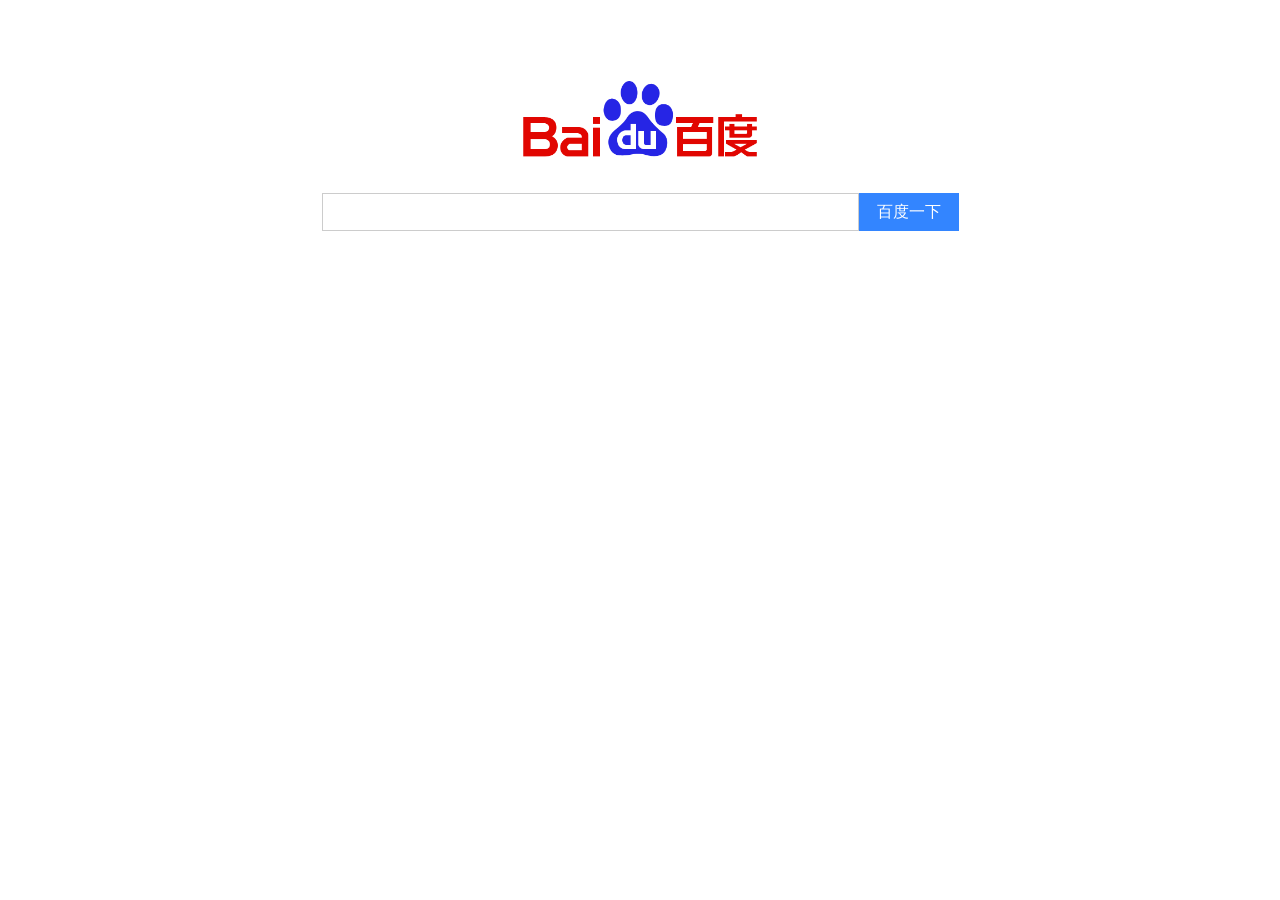
<file: project/3_baidu/index.html>
<!DOCTYPE html>
<html>
	<head>
		<meta charset="UTF-8">
		<title></title>
		<link rel="stylesheet" href="index.css" />
	</head>
	<body>
		<!--最外层容器开始-->
		<div id="container">
			<!--logo图片开始-->
			<img src="bdlogo.png"/>
			<!--logo图片结束-->
			<!--搜索框容器开始-->
			<div id="search_wrapper">
				<input type="text" id="searchInput" />
				<input type="button" value="百度一下" />
				<!--提示框开始-->
				<ul id="searchTips">
					<li><span>这是提示文字1</span><a href="">删除</a></li>
					<li><span>这是提示文字2</span><a href="">删除</a></li>
					<li><span>这是提示文字3</span><a href="">删除</a></li>
					<li><span>这是提示文字4</span><a href="">删除</a></li>
					<li><span>这是提示文字5</span><a href="">删除</a></li>
					<li><span>这是提示文字6</span><a href="">删除</a></li>
					<li><span>这是提示文字7</span><a href="">删除</a></li>
					<li><span>这是提示文字8</span><a href="">删除</a></li>
					<li><span>这是提示文字9</span><a href="">删除</a></li>
					<li><span>这是提示文字10</span><a href="">删除</a></li>
				</ul>			
				<!--提示框结束-->
			</div>			
			<!--搜索框容器结束-->
		</div>		
		<!--最外层容器结束-->		
		<script type="text/javascript" src="index.js" ></script>
	</body>
</html>
</file>
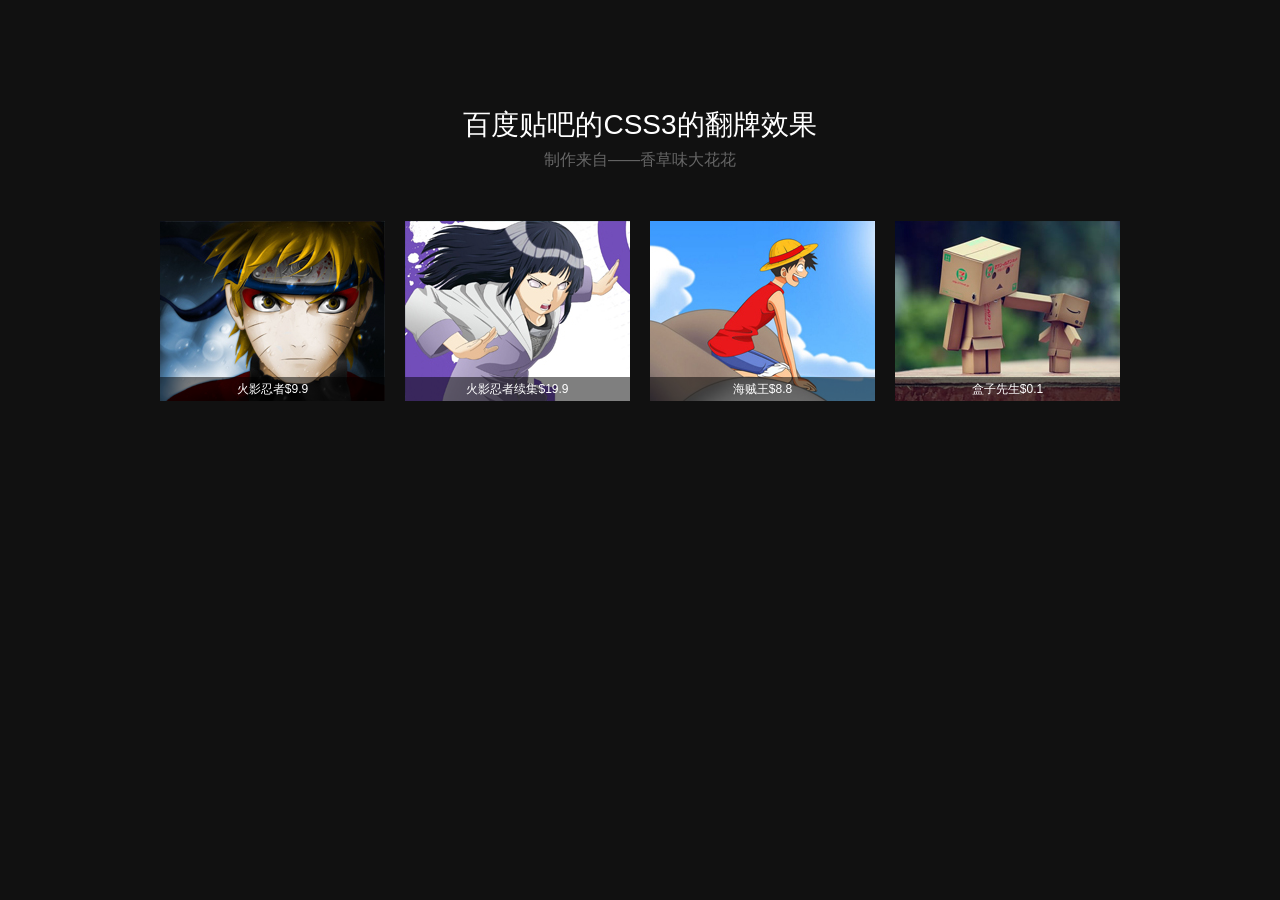
<file: project/5_tieba/index.html>
<!DOCTYPE html>
<html>
	<head>
		<meta charset="UTF-8">
		<title></title>
		<link rel="stylesheet" href="css/reset.css"/>
		<link rel="stylesheet" href="css/index.css"/>
	</head>
	<body>
		<!--标题区开始-->
		<h1>百度贴吧的CSS3的翻牌效果</h1>
		<h2>制作来自——<a href>香草味大花花</a></h2>
		<!--标题区结束-->
		<!--主内容区开始-->
		<div id="content">
			<ul class="clearfix">
				<li>
					<a href="#">
						<div class="forward">
							<img src="images/1.jpg"/>
							<div class="tips">火影忍者$9.9</div>
						</div>
						<div class="back">
							<h3>旋涡鸣人</h3>
							<p>日本漫画家岸本齐史作品《火影忍者》中男主角。
								因为身上封印着邪恶的九尾妖狐，无父无母的他受尽了村人的冷眼与歧视，
								他下定决心要成为第六代火影，让所有人都认同他的存在。
							</p>
						</div>
					</a>
				</li>
				<li>
					<a href="#">
						<div class="forward">
							<img src="images/2.jpg"/>
							<div class="tips">火影忍者续集$19.9</div>
						</div>
						<div class="back">
							<h3>日向雏田</h3>
							<p>日本漫画家岸本齐史作品《火影忍者》中的3号女主角。木叶忍者村的女忍者，
								木叶名门日向一族宗家族长的长女。喜欢漩涡鸣人，原本是个性格柔弱的女孩，
								但是在鸣人的影响下逐渐变得坚强，并逐渐成长为一名优秀的忍者。
							</p>
						</div>
					</a>
				</li>
				<li>
					<a href="#">
						<div class="forward">
							<img src="images/3.jpg"/>
							<div class="tips">海贼王$8.8</div>
						</div>
						<div class="back">
							<h3>蒙奇·D·路飞</h3>
							<p>蒙奇·D·路飞 是日本人气动漫 《海贼王》中的主人公。
								是日本人气动漫 《海贼王》中的主人公。草帽海贼团船长，
								梦想是找到传说中的宝藏 —— ONE PIECE，成为海贼王。
							</p>
						</div>
					</a>
				</li>
				<li>
					<a href="#">
						<div class="forward">
							<img src="images/4.jpg"/>
							<div class="tips">盒子先生$0.1</div>
						</div>
						<div class="back">
							<h3>盒子先生</h3>
							<p>Danbo是一只用废纸盒DIY出来的可爱玩偶，圆圆的眼睛和三角形的嘴巴，
								时刻露出无辜的表情，让人看到就心软，Danbo是个纯真善良的小家伙，
								在它单纯的幻想世界里，总是透露出最纯真可爱的动人气息。
							</p>
						</div>
					</a>
				</li>
			</ul>
		</div>
		<!--主内容区结束-->
	</body>
</html>
</file>
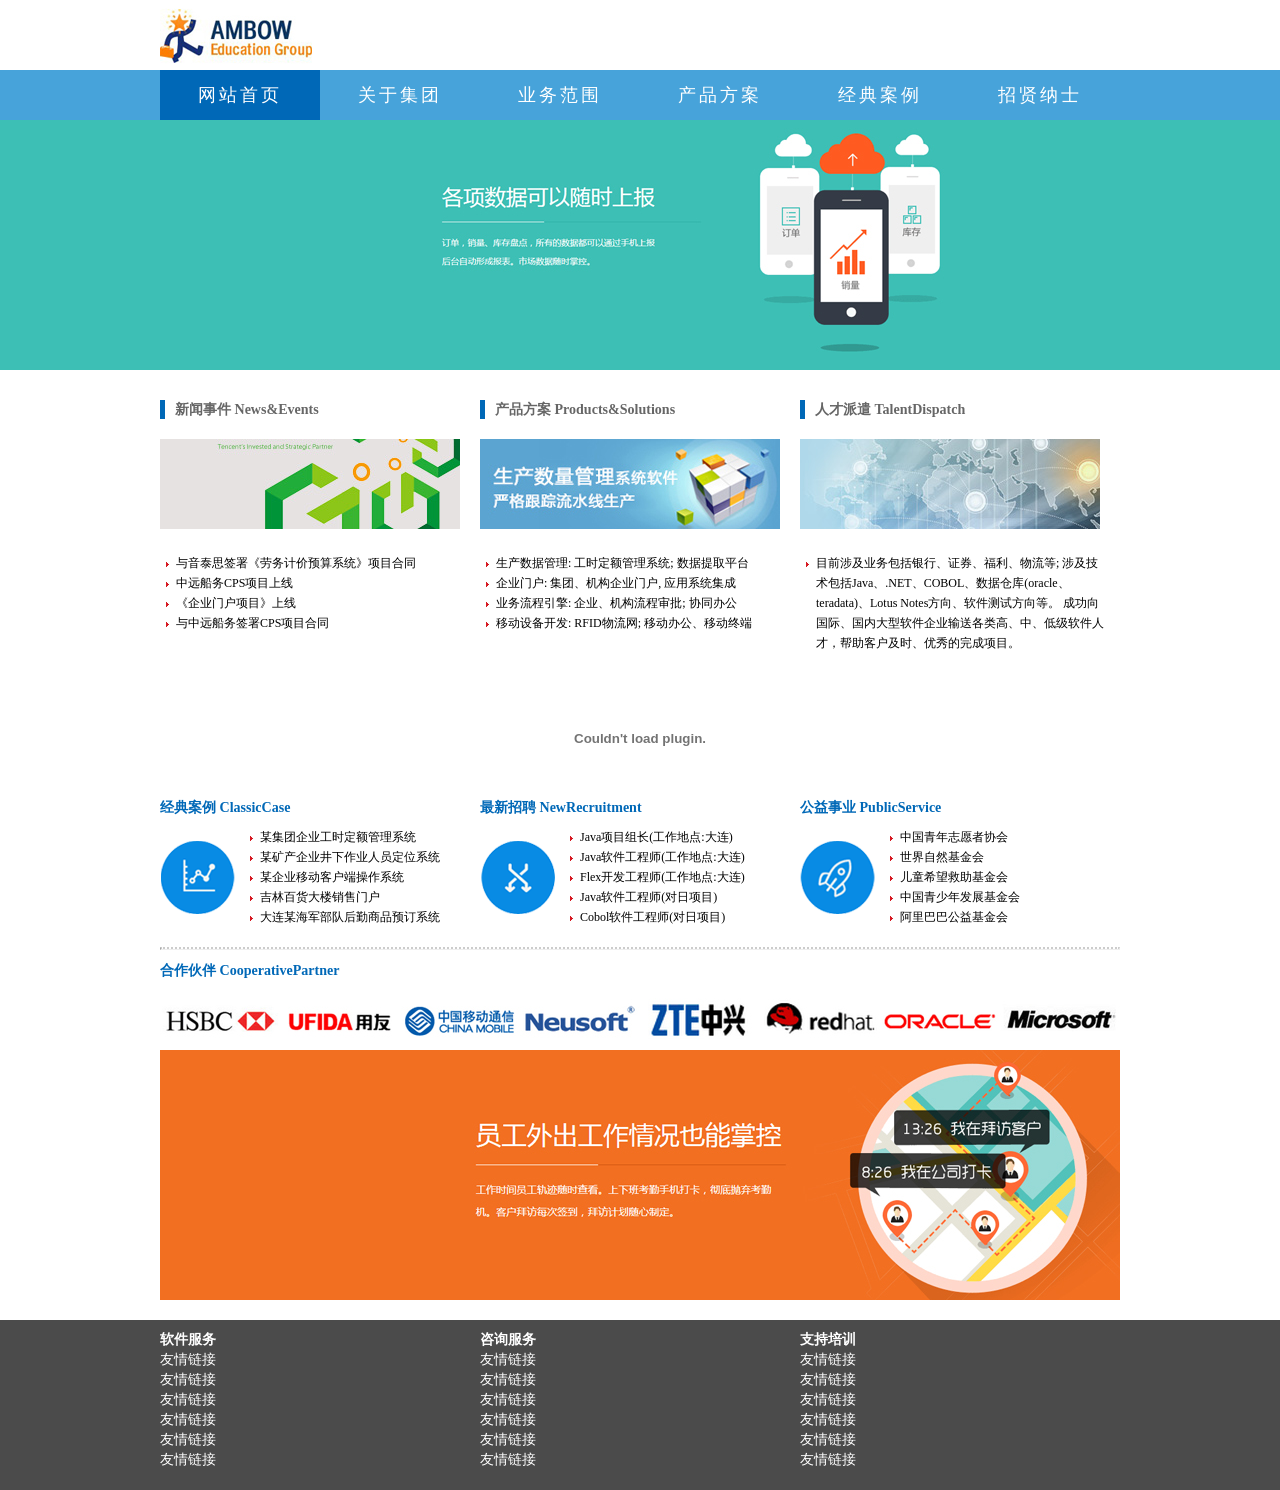
<file: project/6_zhicen/index.html>
<!DOCTYPE html>
<html>
	<head>
		<meta charset="UTF-8">
		<title>网站首页</title>
		<link rel="stylesheet" href="css/index.css" />
	</head>
	<body>
		<!--头部开始-->
		<div id="header">
			<img src="images/logo.jpg" alt="志森网站logo"/>
		</div>
		<!--头部结束-->
		<!--主导航栏开始-->
		<div id="nav">
			<!--ul>li*6>a[href=#]-->
			<ul>
				<li><a href="index.html" class="active"<!--应用这个样式-->网站首页</a></li>
				<li><a href="page1.html">关于集团</a></li>
				<li><a href="page2.html">业务范围</a></li>
				<li><a href="#">产品方案</a></li>
				<li><a href="#">经典案例</a></li>
				<li><a href="#">招贤纳士</a></li>
			</ul>
		</div>
		<!--主导航栏结束-->
		<!--主banner开始-->
		<div id="banner">
		
		</div>
		<!--主banner结束-->
		<!--主内容区开始-->
		<div id="main">
			<!--新闻事件开始-->
			<div id="news">
				<h3>新闻事件 News&Events</h3>
				<div class="lanmu">
					<img src="images/ecimg4.jpg"/>
					<ul>
						<li><a href="">与音泰思签署《劳务计价预算系统》项目合同</a></li>
						<li><a href="">中远船务CPS项目上线</a></li>
						<li><a href="">《企业门户项目》上线</a></li>
						<li><a href="">与中远船务签署CPS项目合同</a></li>
					</ul>
				</div>
			</div>
			<!--新闻事件结束-->
			<!--产品方案开始-->
			<div id="pro">
				<h3>产品方案 Products&Solutions</h3>
				<div class="lanmu">
					<img src="images/ecimg6.jpg"/>
					<ul>
						<li><a href="">生产数据管理: 工时定额管理系统; 数据提取平台</a></li>
						<li><a href="">企业门户: 集团、机构企业门户, 应用系统集成</a></li>
						<li><a href="">业务流程引擎: 企业、机构流程审批; 协同办公</a></li>
						<li><a href="">移动设备开发: RFID物流网; 移动办公、移动终端</a></li>
					</ul>
				</div>
			</div>
			<!--产品方案结束-->
			<!--人才派遣开始-->
			<div id="tal">
				<h3>人才派遣 TalentDispatch</h3>
				<div class="lanmu">
					<img src="images/ecimg5.jpg"/>
					<ul>
						<li>
							<a href="">
								目前涉及业务包括银行、证券、福利、物流等;
								涉及技术包括Java、.NET、COBOL、数据仓库(oracle、teradata)、Lotus Notes方向、软件测试方向等。
								成功向国际、国内大型软件企业输送各类高、中、低级软件人才，帮助客户及时、优秀的完成项目。
							</a>
						</li>
					</ul>
				</div>
			</div>
			<!--人才派遣结束-->
			<br class="clearfix"/>
			<!--flash动画开始-->
			<div id="lanmu">
				<embed src="images/banner.swf" width="960" height="90" />
			</div>
			<!--flash动画结束-->
			<!--经典案例开始-->
			<div id="anli">
				<h3>经典案例 ClassicCase</h3>
				<ul class="icon1">
					<li><a href="">某集团企业工时定额管理系统</a></li>
					<li><a href="">某矿产企业井下作业人员定位系统</a></li>
					<li><a href="">某企业移动客户端操作系统</a></li>
					<li><a href="">吉林百货大楼销售门户</a></li>
					<li><a href="">大连某海军部队后勤商品预订系统</a></li>
				</ul>
			</div>
			<!--经典案例结束-->
			<!--最新招聘开始-->
			<div id="zhaopin">
				<h3>最新招聘 NewRecruitment</h3>
				<ul class="icon2">
					<li><a href="">Java项目组长(工作地点:大连)</a></li>
					<li><a href="">Java软件工程师(工作地点:大连)</a></li>
					<li><a href="">Flex开发工程师(工作地点:大连)</a></li>
					<li><a href="">Java软件工程师(对日项目)</a></li>
					<li><a href="">Cobol软件工程师(对日项目)</a></li>
				</ul>
			</div>
			<!--最新招聘结束-->
			<!--公益事业开始-->
			<div id="gongyi">
				<h3>公益事业 PublicService</h3>
				<ul class="icon3">
					<li><a href="">中国青年志愿者协会</a></li>
					<li><a href="">世界自然基金会</a></li>
					<li><a href="">儿童希望救助基金会</a></li>
					<li><a href="">中国青少年发展基金会</a></li>
					<li><a href="">阿里巴巴公益基金会</a></li>
				</ul>
			</div>
			<!--公益事业结束-->
			<br class="clearfix"/>
			<!--分割线-->
			<hr style="border-top: 2px dotted #ccc;margin-top: 20px;"/>
			<!--合作伙伴开始-->
			<div id="hezuo">
				<h3>合作伙伴 CooperativePartner</h3>
				<!--无间断滚动图片开始-->
				<div id="gundong">
					<img src="images/g1.jpg" alt="" />
					<img src="images/g2.jpg" alt="" />
					<img src="images/g3.jpg" alt="" />
					<img src="images/g4.jpg" alt="" />
					<img src="images/g5.jpg" alt="" />
					<img src="images/g6.jpg" alt="" />
					<img src="images/g7.jpg" alt="" />
					<img src="images/g8.jpg" alt="" />
				</div>
				<!--无间断滚动图片结束-->
				<img src="images/04.jpg"/>
			</div>
			<!--合作伙伴结束-->
		</div>
		<!--主内容区结束-->
		<!--网页底部开始-->
		<div id="footer">
			<div class="wrap">
				<!--dl*3>dt+dd{友情链接}*6-->
				<dl>
					<dt>软件服务</dt>
					<dd>友情链接</dd>
					<dd>友情链接</dd>
					<dd>友情链接</dd>
					<dd>友情链接</dd>
					<dd>友情链接</dd>
					<dd>友情链接</dd>
				</dl>
				<dl>
					<dt>咨询服务</dt>
					<dd>友情链接</dd>
					<dd>友情链接</dd>
					<dd>友情链接</dd>
					<dd>友情链接</dd>
					<dd>友情链接</dd>
					<dd>友情链接</dd>
				</dl>
				<dl>
					<dt>支持培训</dt>
					<dd>友情链接</dd>
					<dd>友情链接</dd>
					<dd>友情链接</dd>
					<dd>友情链接</dd>
					<dd>友情链接</dd>
					<dd>友情链接</dd>
				</dl>
			</div>
		</div>
		<!--网页底部结束-->
	</body>
</html>
</file>
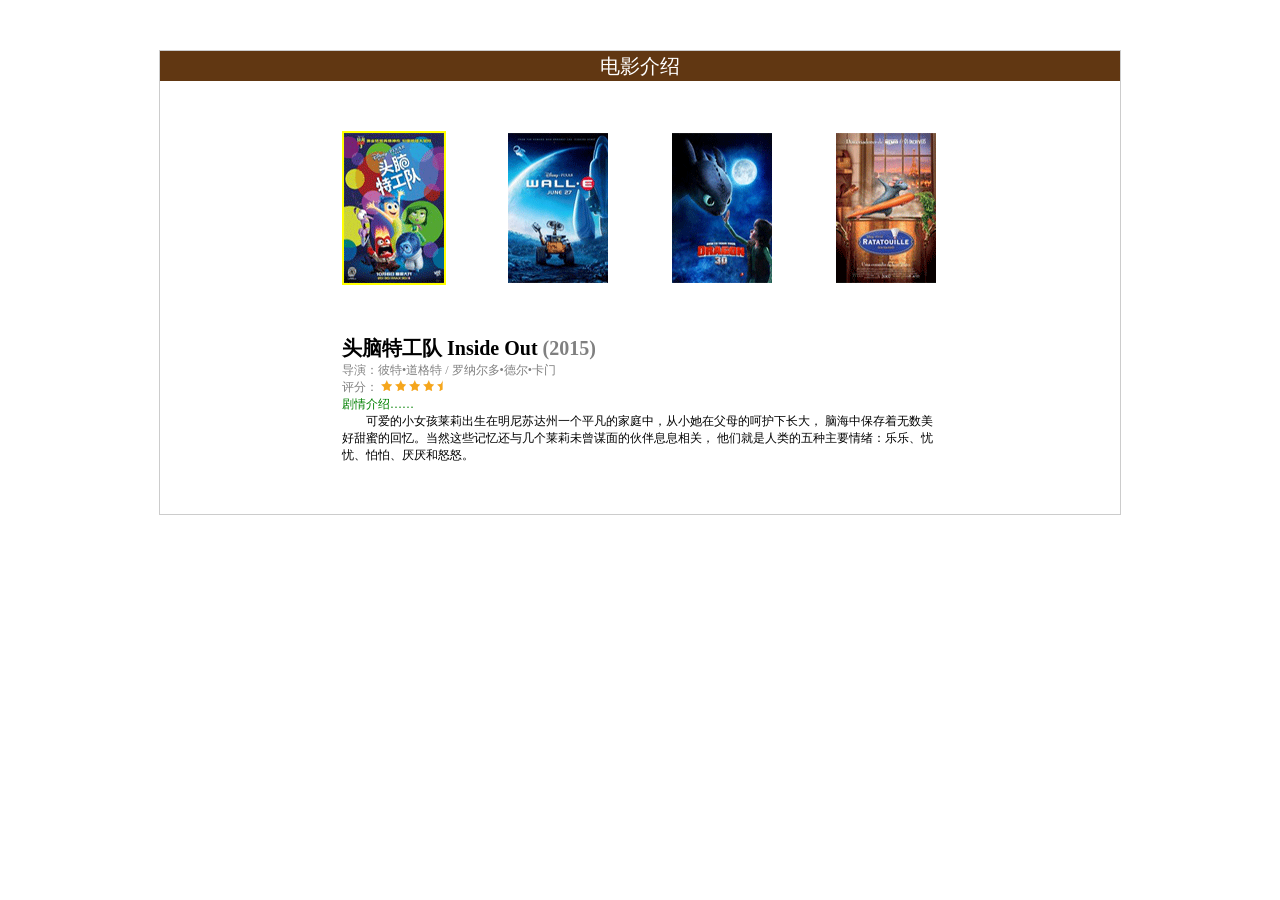
<file: project/8_haibao/index.html>
<!DOCTYPE html>
<html>
	<head>
		<meta charset="UTF-8">
		<title></title>
		<link rel="stylesheet" href="index.css"/>
	</head>
	<body>
		<!--主内容区开始-->
		<div id="main">
			<!--标题开始-->
			<div id="title">
				电影介绍
			</div>
			<!--标题结束-->
			<!--内容区开始-->
			<div id="content">
				<!--图片列表开始-->
				<div id="pic">
					<img src="images/image1.png" alt=""  class="select"/>
					<img src="images/image2.png" alt="" />
					<img src="images/image3.png" alt="" />
					<img src="images/image4.png" alt="" />
				</div>
				<!--图片列表结束-->
				<!--电影介绍开始-->
				<div id="jieshao">
					<div class="wenzi" style="display: block;">
						<h1>头脑特工队 Inside Out <span>(2015)</span></h1>
						<p>导演：彼特•道格特 / 罗纳尔多•德尔•卡门</p>
						<div class="pingfen">
							评分：
							<img src="images/star3.png" alt="" />
							<img src="images/star3.png" alt="" />
							<img src="images/star3.png" alt="" />
							<img src="images/star3.png" alt="" />
							<img src="images/star4.png" alt="" />
						</div>
						<p style="color: green;">剧情介绍……</p>
						<div class="neirong">
							可爱的小女孩莱莉出生在明尼苏达州一个平凡的家庭中，从小她在父母的呵护下长大，
							脑海中保存着无数美好甜蜜的回忆。当然这些记忆还与几个莱莉未曾谋面的伙伴息息相关，
							他们就是人类的五种主要情绪：乐乐、忧忧、怕怕、厌厌和怒怒。
						</div>
					</div>
					<div class="wenzi">
						<h1>机器人瓦力 WALL•E <span>(2008)</span></h1>
						<p>导演：安德鲁•斯坦顿</p>
						<div class="pingfen">
							评分：
							<img src="images/star3.png" alt="" />
							<img src="images/star3.png" alt="" />
							<img src="images/star3.png" alt="" />
							<img src="images/star3.png" alt="" />
							<img src="images/star3.png" alt="" />
						</div>
						<p style="color: green;">剧情介绍……</p>
						<div class="neirong">公元2805年，人类文明高度发展，却因污染和生活垃圾大量增加使得地球不再适于人类居住。
							地球人被迫乘坐飞船离开故乡，进行一次漫长无边的宇宙之旅。临行前他们委托Buynlarge的公司对地球垃圾进行清理，
							该公司开发了名为WALL•E 的机器人担当此重任。
						</div>
					</div>
					<div class="wenzi">
						<h1>驯龙高手 How to Train Your Dragon <span>(2010)</span></h1>
						<p>迪恩•德布洛斯 / 克里斯•桑德斯</p>
						<div class="pingfen">
							评分：
							<img src="images/star3.png" alt="" />
							<img src="images/star3.png" alt="" />
							<img src="images/star3.png" alt="" />
							<img src="images/star3.png" alt="" />
							<img src="images/star4.png" alt="" />
						</div>
						<p style="color: green;">剧情介绍……</p>
						<div class="neirong">
							维京岛国的少年小嗝嗝是部落统领伟大的斯托里克的儿子，他非常想像自己的父亲一样亲手
							屠龙——这些飞龙是岛上维京人放牧羊群的主要天敌——但他每次出现在部落屠龙的战斗中都
							只给大家徒增烦恼。
						</div>
					</div>
					<div class="wenzi">
						<h1>美食总动员 Ratatouille <span>(2007)</span></h1>
						<p>导演：布拉德•伯德 / 简•皮克瓦</p>
						<div class="pingfen">
							评分：
							<img src="images/star3.png" alt="" />
							<img src="images/star3.png" alt="" />
							<img src="images/star3.png" alt="" />
							<img src="images/star3.png" alt="" />
						</div>
						<p style="color: green;">剧情介绍……</p>
						<div class="neirong">
							小老鼠雷米在嗅觉方面有着无与伦比的天赋，不想过与垃圾堆为伴的生活，
							心怀成为五星大厨的梦想。一个偶然的机会，他认识了古斯特餐厅的学徒林奎尼，
							这个倒霉的学徒生性害羞，在厨艺上更是没有什么天赋，并且遭到餐厅大厨的排挤，即将被解雇。
							这一人一鼠结成了奇特的联盟：雷米奉献自己极富创造力的大脑。操作林奎尼前台“表演”。
						</div>
					</div>
				</div>
				<!--电影介绍结束-->
			</div>
			<!--内容区结束-->
		</div>
		<!--主内容区结束-->
		
		<script src="index.js"></script>
	</body>
</html>
</file>
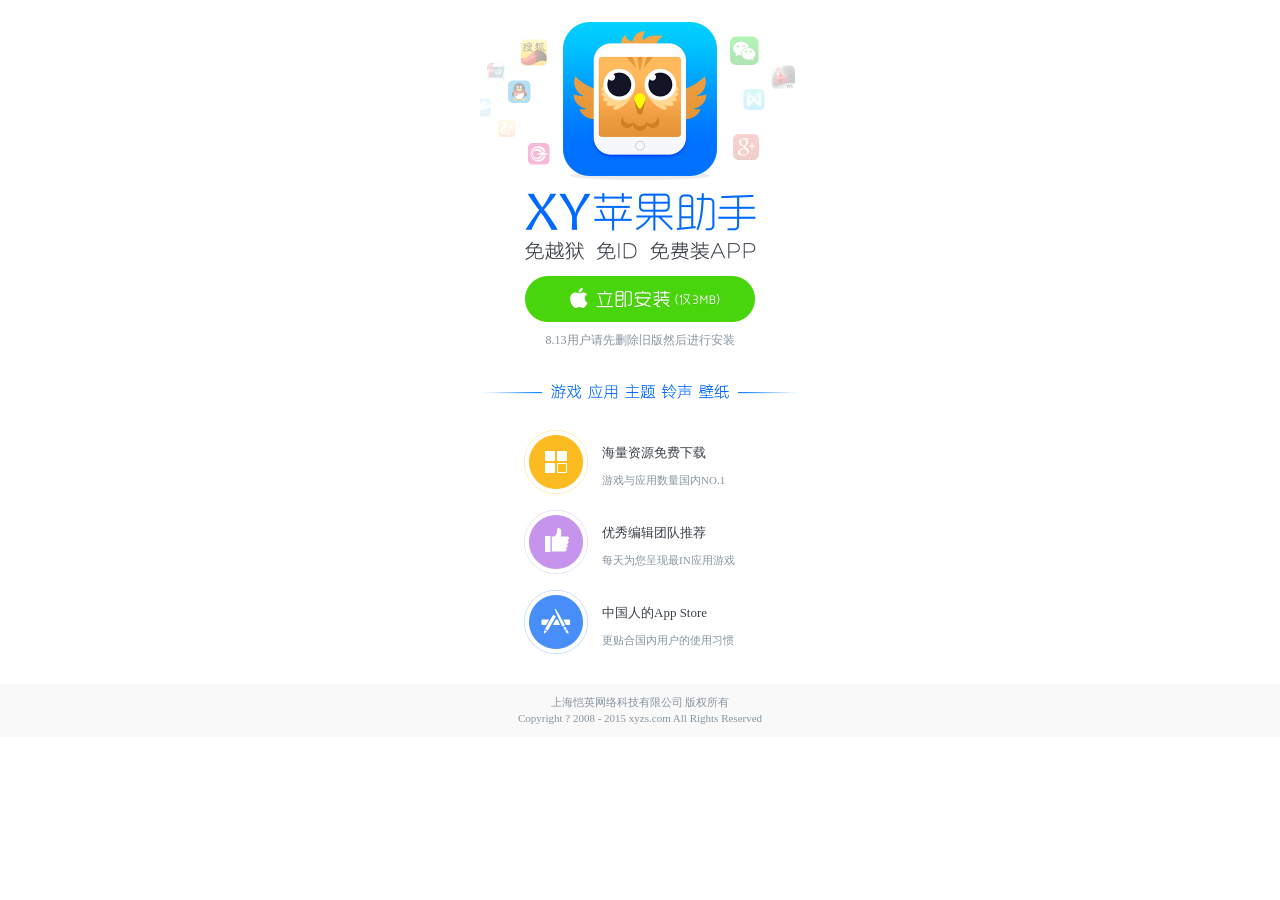
<file: project/4_xy/mobile/index.html>
<!DOCTYPE html>
<html>
	<head>
		<!--设置视口，只在移动端浏览器下生效,设置视口宽度=设置固定值，用户不允许手动缩放,最新0.5倍缩放，最大2倍缩放--><!--默认缩放百分比content="inital-scale=1.0"-->
		<meta name="viewport" content="width=320,user-scalable=no，minimum-scale=0.5,maximum-scale=2.0"/>
		<meta charset="UTF-8">
		<!-- 禁止读取缓存 -->
		<meta http-equiv="Cache-Control" content="no-cache">
		<meta http-equiv="pragma" content="no-cache">
		<meta http-equiv="expires" content="0">
		<!-- 网页中的电话，邮件，地址不会点击自动拨号或发送邮件 -->
		<meta name="format-detection" content="telephone=no, address=no,email=no">
		<!-- 是否删除默认的苹果工具栏和菜单栏 -->
		<meta name="apple-mobile-web-app-capable" content="yes">
		<!-- 控制手机状态栏显示样式 -->
		<meta name="apple-mobile-web-app-status-bar-style" content="black-translucent">
		<title>xy苹果助手手机版</title>
		<link rel="stylesheet" href="index.css"/>
	</head>
	<body>
		<!--最外层容器开始-->
		<div class="wrapper">
			<!--logo开始-->
			<div class="logo">
				<img src="images/logo.png" />
			</div>
			<!--logo结束-->
			<!--立即安装按钮开始-->
			<a href="#" class="lijianzhuang">
				<img src="images/lijianzhuang.png"/>
			</a>
			<!--立即安装按钮结束-->
			
			<p class="tishi">8.13用户请先删除旧版然后进行安装</p>
			
			<img src="images/zhuti.png" class="zhuti" />
			
			<!--列表开始-->
			<ul class="list">
				<li>
					<img src="images/ziyuan.png" />
					<div class="biaotitxt">
						<h1>海量资源免费下载</h1>
						<p>游戏与应用数量国内NO.1</p>
					</div>
				</li>
				<li>
					<img src="images/bianjituandui.png" />
					<div class="biaotitxt">
						<h1>优秀编辑团队推荐</h1>
						<p>每天为您呈现最IN应用游戏</p>
					</div>
				</li>
				<li>
					<img src="images/tieheyonghu.png" />
					<div class="biaotitxt">
						<h1>中国人的App Store</h1>
						<p>更贴合国内用户的使用习惯</p>
					</div>
				</li>
			</ul>
			<!--列表结束-->
			<!--网页底部开始-->
			<footer>
				<p>上海恺英网络科技有限公司 版权所有</p>
				<p>Copyright ? 2008 - 2015 xyzs.com All Rights Reserved</p>
			</footer>
			<!--网页底部结束-->
		</div>
		<!--最外层容器结束-->
	</body>
</html>
</file>
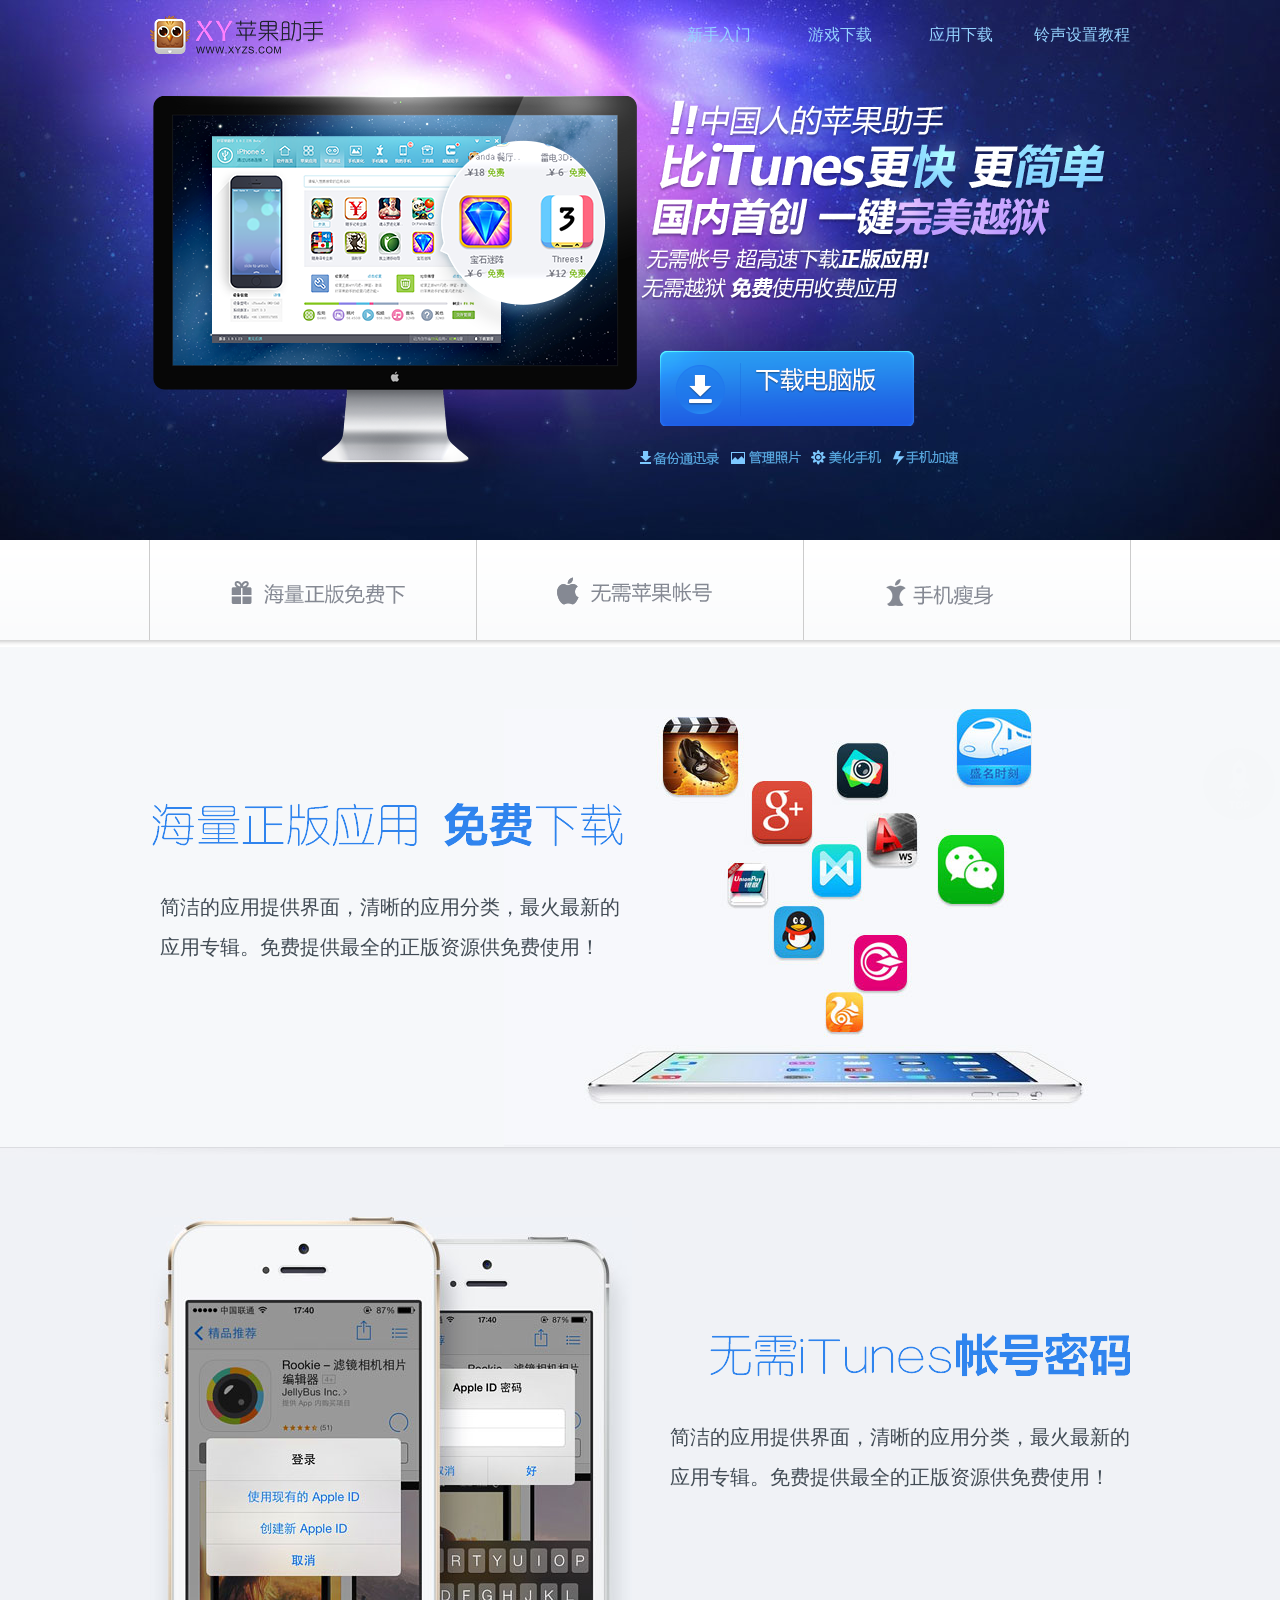
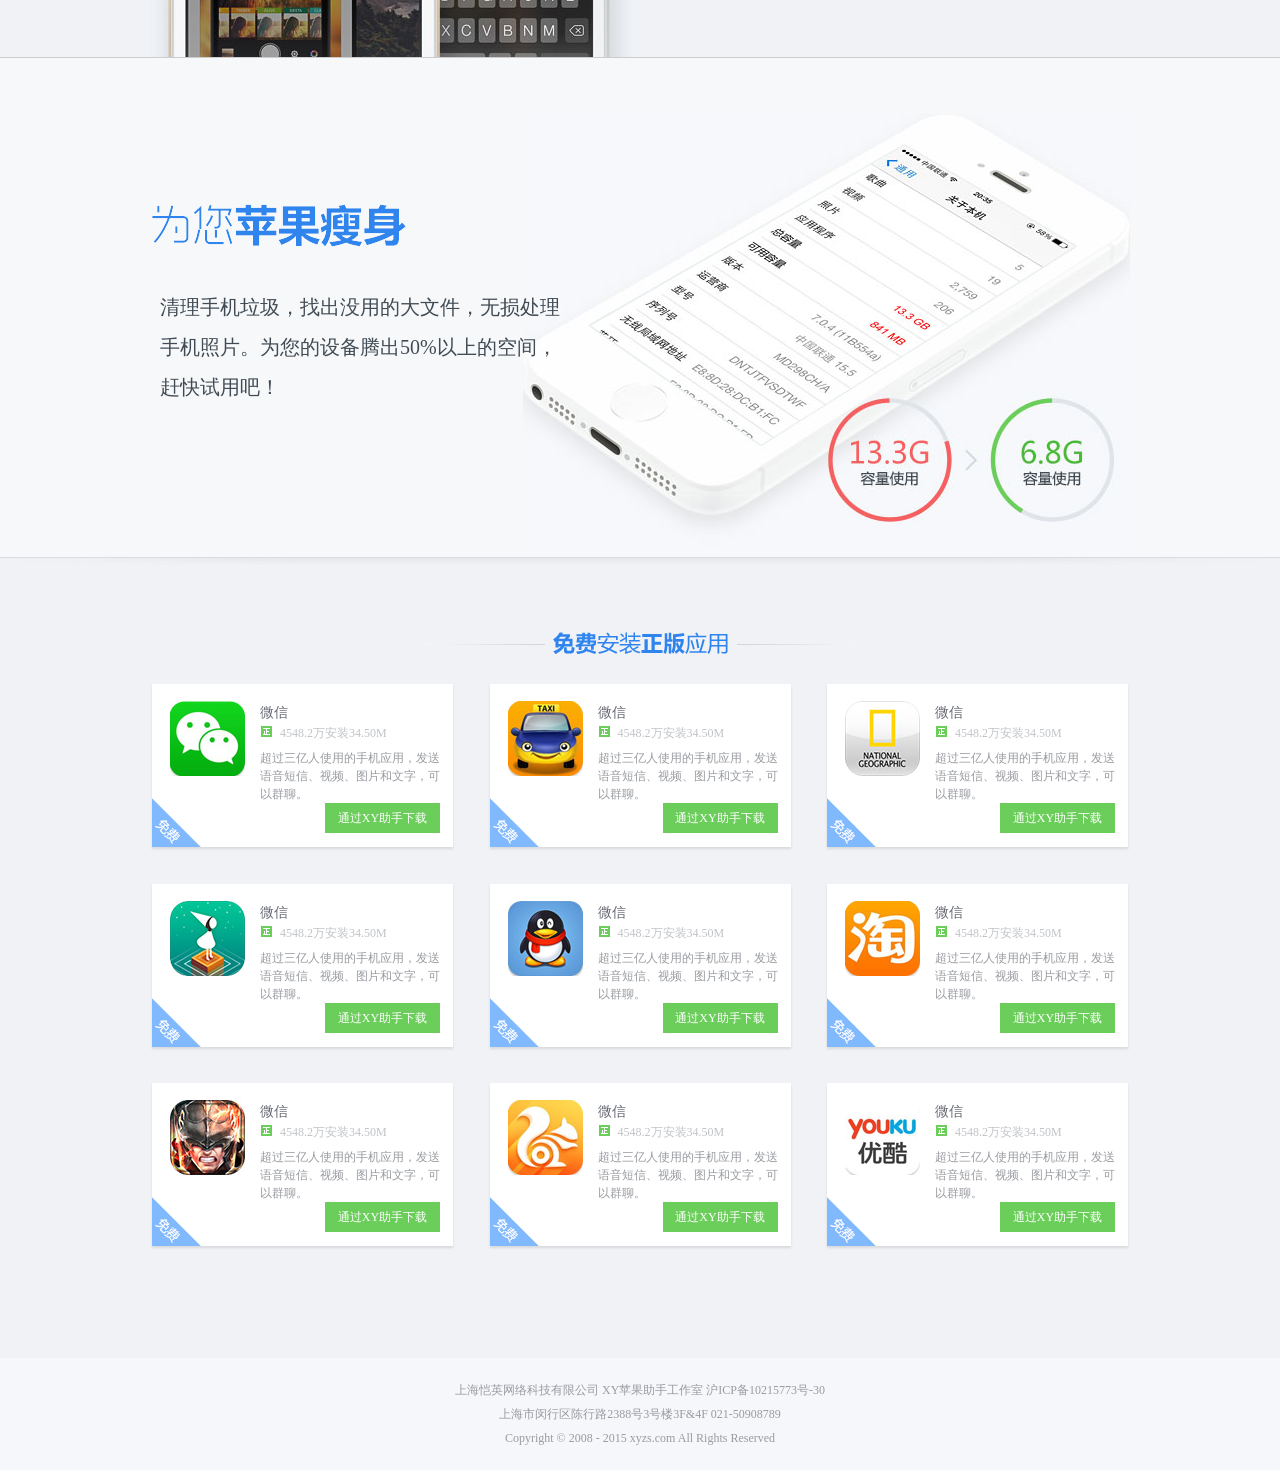
<file: project/4_xy/pc/index.html>
<!DOCTYPE html>
<html>
	<head>
		<meta charset="UTF-8">
		<title>xy苹果助手</title>
		<link rel="stylesheet" href="css/index.css" />
		<link rel="stylesheet" href="js/wow/css/animate.css" />
	</head>
	<body>
		<!--logo开始-->
		<div class="logo">
			<a href="htt://www.xyzs.com" target="_blank">xy苹果助手</a>
			<p>
				<a href=""><span>铃声设置教程</span></a>
				<a href=""><span>应用下载</span></a>
				<a href=""><span>游戏下载</span></a>
				<a href=""><span>新手入门</span></a>
			</p>
		</div>
		<!--logo结束-->
		<!--主内容区开始-->
		<div class="wrapper">
			<!--banner开始-->
			<div class="banner">
				<div class="banner-center">
					<div class="back-img1 wow rollIn"  data-wow-delay="0.5s"><!--引用wow样式，rollIn属性方式-->
						<!--显示器图片-->
					</div>
					<div class="back-img2">
						<div class="back-img2-1">
							<!--!!中国人的苹果助手-->
						</div>
						<a href="">
							<!--下载电脑版-->
						</a>
						<span>
							<!--备份通讯录-->
						</span>
					</div>
				</div>
			</div>
			<!--banner结束-->
			<!--导航条开始-->
			<div class="nav-wrap">
				<ul class="nav">
					<li class="intro"><a href="#post-intro">海量正版免费下</a></li>
					<li class="usage"><a href="#post-usage">无需苹果账号</a></li>
					<li class="choice"><a href="#choiceness">手机瘦身</a></li>
				</ul>
			</div>
			<!--导航条结束-->
			<!--海量正版免费下开始-->
			<div id="post-intro" class="post-intro">
				<div class="download">
					<h1>海量正版应用免费下载</h1>
					<p>
						简洁的应用提供界面，清晰的应用分类，最火最新的
						<br />
						应用专辑。免费提供最全的正版资源供免费使用！
					</p>
				</div>
			</div>
			<!--海量正版免费下结束-->
			<!--无需苹果账号开始-->
			<div id="post-usage" class="post-usage">
				<div class="jianbian">
					<!--渐变分隔条-->
				</div>
				<div class="none-pwd">
					<h1>无需苹果账号</h1>
					<p>
						简洁的应用提供界面，清晰的应用分类，最火最新的
						<br />
						应用专辑。免费提供最全的正版资源供免费使用！
					</p>
				</div>
			</div>
			<!--无需苹果账号结束-->
			<!--手机瘦身开始-->
			<div id="choiceness" class="choiceness">
				<div class="border">
					<!--分割线-->
				</div>
				<div class="apple-thin">
					<h1>为您手机瘦身</h1>
					<p>
						清理手机垃圾，找出没用的大文件，无损处理
						<br />
						手机照片。为您的设备腾出50%以上的空间，
						<br />
						赶快试用吧！
					</p>
				</div>
			</div>
			<!--手机瘦身结束-->
			<!--免费安装正版应用开始-->
			<div class="free-app">
				<h1>免费正版安装应用</h1>
				<div class="free-app1">
					<ul>
						<li>
							<div class="free_app_bg">
								<div class="free_app_icon">
									<img src="images/weixin_icon.jpg"/>
								</div>
								<div class="free_app_download">
									<h2>微信</h2>
									<div class="free_app_num">
										4548.2万安装34.50M
									</div>
									<p>
										超过三亿人使用的手机应用，发送语音短信、视频、图片和文字，可以群聊。
									</p>
									<a href="#">通过XY助手下载</a>
								</div>
							</div>
						</li>
						<li>
							<div class="free_app_bg">
								<div class="free_app_icon">
									<img src="images/dididache_icon.jpg"/>
								</div>
								<div class="free_app_download">
									<h2>微信</h2>
									<div class="free_app_num">
										4548.2万安装34.50M
									</div>
									<p>
										超过三亿人使用的手机应用，发送语音短信、视频、图片和文字，可以群聊。
									</p>
									<a href="#">通过XY助手下载</a>
								</div>
							</div>
						</li>
						<li>
							<div class="free_app_bg">
								<div class="free_app_icon">
									<img src="images/FlappyBird_icon.jpg"/>
								</div>
								<div class="free_app_download">
									<h2>微信</h2>
									<div class="free_app_num">
										4548.2万安装34.50M
									</div>
									<p>
										超过三亿人使用的手机应用，发送语音短信、视频、图片和文字，可以群聊。
									</p>
									<a href="#">通过XY助手下载</a>
								</div>
							</div>
						</li>
						<li>
							<div class="free_app_bg">
								<div class="free_app_icon">
									<img src="images/mengyingxiong_icon.jpg"/>
								</div>
								<div class="free_app_download">
									<h2>微信</h2>
									<div class="free_app_num">
										4548.2万安装34.50M
									</div>
									<p>
										超过三亿人使用的手机应用，发送语音短信、视频、图片和文字，可以群聊。
									</p>
									<a href="#">通过XY助手下载</a>
								</div>
							</div>
						</li>
						<li>
							<div class="free_app_bg">
								<div class="free_app_icon">
									<img src="images/qq2014_icon.jpg"/>
								</div>
								<div class="free_app_download">
									<h2>微信</h2>
									<div class="free_app_num">
										4548.2万安装34.50M
									</div>
									<p>
										超过三亿人使用的手机应用，发送语音短信、视频、图片和文字，可以群聊。
									</p>
									<a href="#">通过XY助手下载</a>
								</div>
							</div>
						</li>
						<li>
							<div class="free_app_bg">
								<div class="free_app_icon">
									<img src="images/taobao_icon.jpg"/>
								</div>
								<div class="free_app_download">
									<h2>微信</h2>
									<div class="free_app_num">
										4548.2万安装34.50M
									</div>
									<p>
										超过三亿人使用的手机应用，发送语音短信、视频、图片和文字，可以群聊。
									</p>
									<a href="#">通过XY助手下载</a>
								</div>
							</div>
						</li>
						<li>
							<div class="free_app_bg">
								<div class="free_app_icon">
									<img src="images/tiantiankupao_icon.jpg"/>
								</div>
								<div class="free_app_download">
									<h2>微信</h2>
									<div class="free_app_num">
										4548.2万安装34.50M
									</div>
									<p>
										超过三亿人使用的手机应用，发送语音短信、视频、图片和文字，可以群聊。
									</p>
									<a href="#">通过XY助手下载</a>
								</div>
							</div>
						</li>
						<li>
							<div class="free_app_bg">
								<div class="free_app_icon">
									<img src="images/ucliulanqi_icon.jpg"/>
								</div>
								<div class="free_app_download">
									<h2>微信</h2>
									<div class="free_app_num">
										4548.2万安装34.50M
									</div>
									<p>
										超过三亿人使用的手机应用，发送语音短信、视频、图片和文字，可以群聊。
									</p>
									<a href="#">通过XY助手下载</a>
								</div>
							</div>
						</li>
						<li>
							<div class="free_app_bg">
								<div class="free_app_icon">
									<img src="images/youku_icon.jpg"/>
								</div>
								<div class="free_app_download">
									<h2>微信</h2>
									<div class="free_app_num">
										4548.2万安装34.50M
									</div>
									<p>
										超过三亿人使用的手机应用，发送语音短信、视频、图片和文字，可以群聊。
									</p>
									<a href="#">通过XY助手下载</a>
								</div>
							</div>
						</li>
					</ul>
				</div>
			</div>
			<!--免费安装正版应用结束-->
			<!--网页底部开始-->
			<div class="footer">
				<p>上海恺英网络科技有限公司 XY苹果助手工作室 沪ICP备10215773号-30</p>
				<p>上海市闵行区陈行路2388号3号楼3F&4F 021-50908789</p>
				<p>Copyright &copy; 2008 - 2015 xyzs.com All Rights Reserved</p>
			</div>
			<!--网页底部结束-->
		</div>
		<!--主内容区结束-->
		<!--回到顶部按钮开始-->
		<div id="topcontrol">
			<img src="images/top.gif"/>
		</div>
		<!--回到顶部按钮结束-->
		
		<script src="js/jquery.js"></script>
		<script src="js/index.js"></script>
		<script src="js/wow/js/wow.js"></script>
		<script>
			//调用WOW滚屏动画功能
			if (!(/msie [6|7|8|9]/i.test(navigator.userAgent))){
				var w = new WOW()
				w.init();
			};
		</script>
	</body>
</html>
</file>
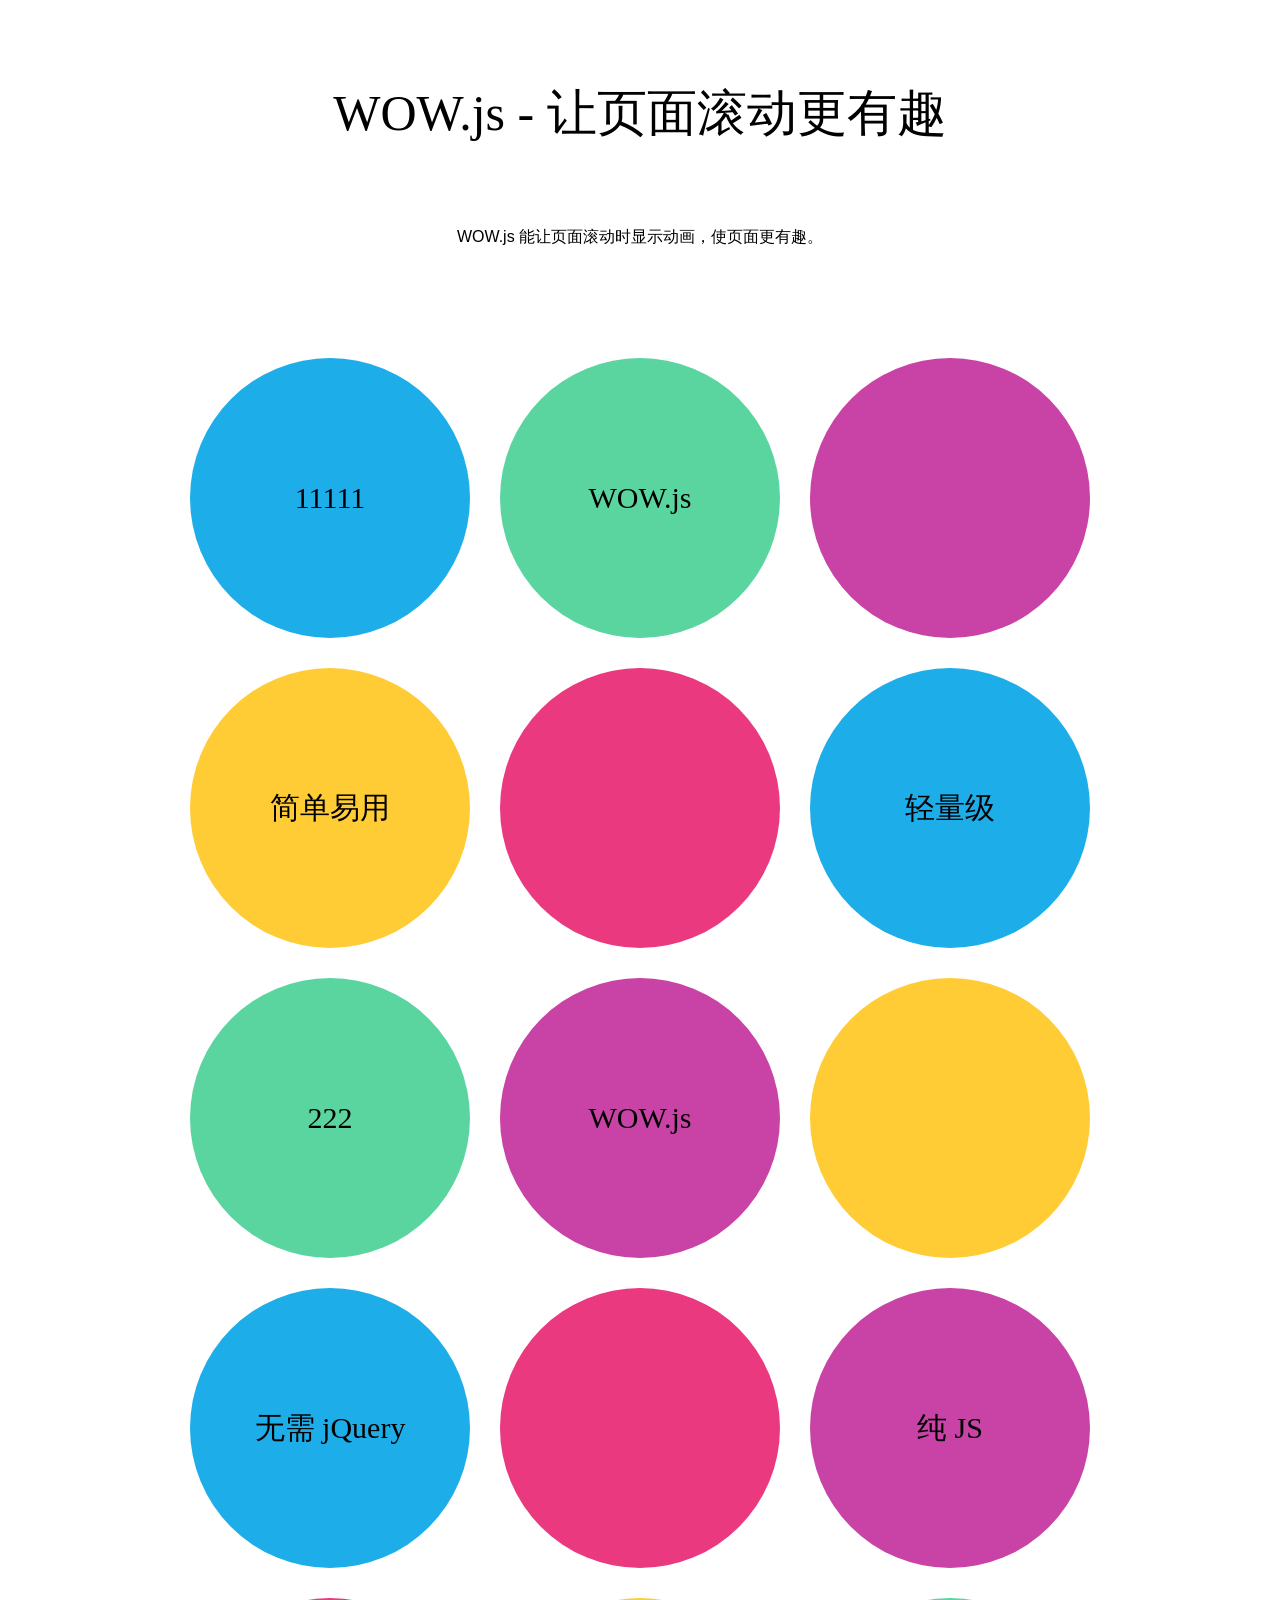
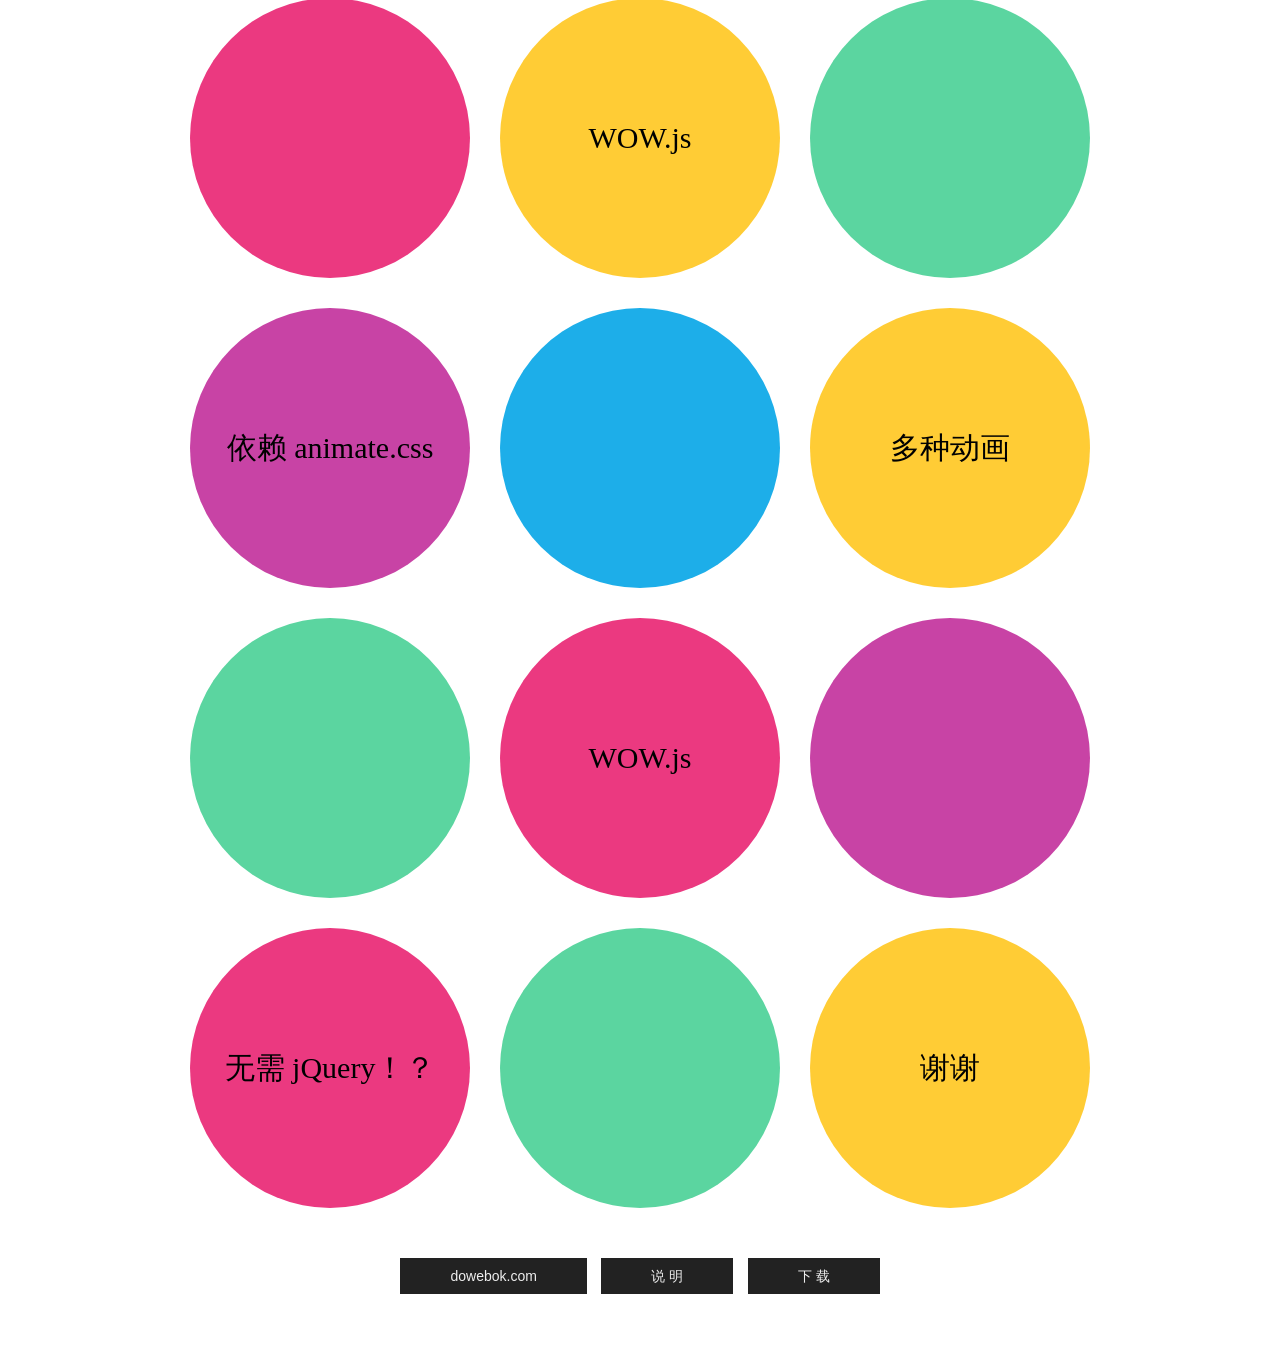
<file: project/4_xy/pc/js/wow/index.html>
<!DOCTYPE html>
<html lang="zh-CN">
<head>
<meta charset="utf-8">
<title>WOW.js演示_dowebok</title>
<link rel="stylesheet" href="css/animate.css">
<style>
* { margin: 0; padding: 0;}
body { overflow-x: hidden; font-family: "Microsoft Yahei";}
body h1 { width: 100%; margin: 80px 0; font-size: 50px; font-weight: 500; text-align: center;}
body .txt { margin: 80px 0; font-size: 16px; text-align: center;}
.dowebok { margin: 0 auto;}
.dowebok ul { list-style-type: none;}
.dowebok .row { font-size: 0; text-align: center;}
.dowebok .wow { display: inline-block; width: 280px; height: 280px; margin: 30px 15px 0; border-radius: 50%; font: 30px/280px "Microsoft Yahei"; vertical-align: top; *display: inline; zoom: 1;}
.bg-green { background: #5bd5a0;}
.bg-blue { background: #1daee9;}
.bg-purple { background: #c843a5;}
.bg-red { background: #eb3980;}
.bg-yellow { background: #ffcc35;}
</style>
</head>

<body>
<h1>WOW.js - 让页面滚动更有趣</h1>

<p class="txt">WOW.js 能让页面滚动时显示动画，使页面更有趣。</p>

<div class="dowebok">
	<div class="row">
		<div class="wow rollIn bg-blue">11111</div>
		<div class="wow bounceInDown bg-green">WOW.js</div>
		<div class="wow lightSpeedIn bg-purple"></div>
	</div>

	<div class="row">
		<div class="wow rollIn bg-yellow" data-wow-delay="0.5s">简单易用</div>
		<div class="wow pulse bg-red" data-wow-iteration="5" data-wow-duration="0.15s"></div>
		<div class="wow bounceInRight bg-blue">轻量级</div>
	</div>

	<div class="row">
		<div class="wow bounceInLeft bg-green">222</div>
		<div class="wow flipInX bg-purple">WOW.js</div>
		<div class="wow bounceInRight bg-yellow"></div>
	</div>

	<div class="row">
		<div class="wow rollIn bg-blue">无需 jQuery</div>
		<div class="wow shake bg-red" data-wow-iteration="5" data-wow-duration="0.15s"></div>
		<div class="wow swing bg-purple" data-wow-iteration="2">纯 JS</div>
	</div>

	<div class="row">
		<div class="wow rollIn bg-red"></div>
		<div class="wow bounceInU bg-yellow" data-wow-delay="0.5s">WOW.js</div>
		<div class="wow lightSpeedIn bg-green" data-wow-delay="0.5s" data-wow-duration="0.15s"></div>
	</div>

	<div class="row">
		<div class="wow bounceInLeft bg-purple">依赖 animate.css</div>
		<div class="wow pulse bg-blue" data-wow-iteration="5" data-wow-duration="0.25s"></div>
		<div class="wow lightSpeedIn bg-yellow">多种动画</div>
	</div>

	<div class="row">
		<div class="wow bounce bg-green" data-wow-iteration="5" data-wow-duration="0.15s"></div>
		<div class="wow bounceInUp bg-red">WOW.js</div>
		<div class="wow bounceInRight bg-purple"></div>
	</div>

	<div class="row">
		<div class="wow rollIn bg-red" data-wow-delay="0.5s">无需 jQuery！？</div>
		<div class="wow bounceInDown bg-green" data-wow-delay="1s"></div>
		<div class="wow bounceInRight bg-yellow" data-wow-delay="1.5s">谢谢</div>
	</div>
</div>

<script src="js/wow.js"></script>
<script>
if (!(/msie [6|7|8|9]/i.test(navigator.userAgent))){
	var w = new WOW()
	w.init();
};
</script>










<!-- 以下是统计及其他信息，与演示无关，不必理会 -->
<p class="vad">
	<a href="http://www.dowebok.com/" target="_blank">dowebok.com</a>
	<a href="http://www.dowebok.com/131.html" target="_blank">说 明</a>
	<a href="http://www.dowebok.com/131.html" target="_blank">下 载</a>
</p>

<style>
* { margin: 0; padding: 0;}
body { font-family: Consolas,arial,"宋体";}
h1 { width: 900px; margin: 40px auto; font: 32px "Microsoft Yahei"; text-align: center;}
.explain, .dowebok-explain { margin-top: 20px; font-size: 14px; text-align: center; color: #f50;}

.vad { margin: 50px 0 5px; padding-bottom: 60px; font-family: Consolas,arial,宋体; text-align:center;}
.vad a { display: inline-block; height: 36px; line-height: 36px; margin: 0 5px; padding: 0 50px; font-size: 14px; text-align:center; color:#eee; text-decoration: none; background-color: #222;}
.vad a:hover { color: #fff; background-color: #000;}
.thead { width: 728px; height: 90px; margin: 0 auto; border-bottom: 40px solid transparent;}

.code { position: relative; margin-top: 100px; padding-top: 41px;}
.code h3 { position: absolute; top: 0; z-index: 10; width: 100px; height: 40px; font: 16px/40px "Microsoft Yahei"; text-align: center; cursor: pointer;}
.code .cur { border: 1px solid #f0f0f0; border-bottom: 1px solid #f8f8f8; background-color: #f8f8f8;}
.code .h31 { left: 0;}
.code .h32 { left: 102px;}
.code .h33 { left: 204px;}
.code .h34 { left: 306px;}
.code { width: 900px; margin-left: auto; margin-right: auto;}
pre { padding: 15px 0; border: 1px solid #f0f0f0; background-color: #f8f8f8;}
.f-dn { display: none;}
</style>

</body>
</html>
</file>
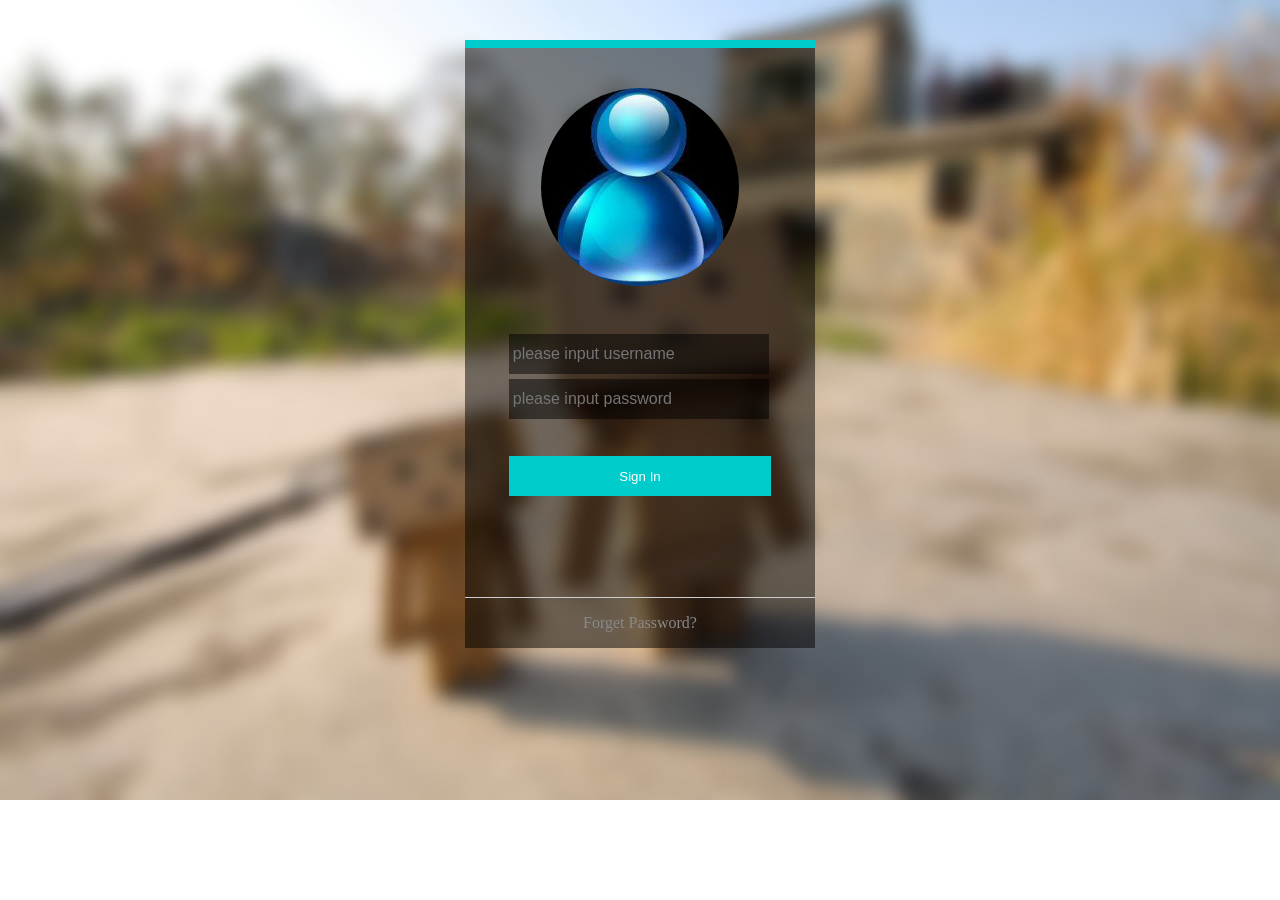
<file: project/1_hr/login.html>
<!DOCTYPE html>
<html>
	<head>
		<meta charset="UTF-8">
		<title>登陆画面</title>
		<link rel="stylesheet" href="css/index.css" />
	</head>
	<body>
		<!--登陆区主体开始-->
		<div id="main">
			<!--头像区开始-->
			<div id="header-border">
				
			</div>
			<!--头像区结束-->
			<!--账号密码区开始-->
			<div id="account">
				<form action="">
					<div class="input">						
						<input type="text" name="username" id="username" placeholder="please input username" />						
					</div>	
					<div class="input">						
						<input type="password" name="userpwd" id="userpwd" placeholder="please input password" />
					</div>
				</form>
			</div>
			<!--账号密码区结束-->
			<!--登陆按钮开始-->
			<input type="button" value="Sign In" class="login-btn" />
			<!--登陆按钮结束-->
			<!--登陆区底部开始-->
			<div id="footer">
				<a href="">Forget Password?</a>
			</div>
			<!--登陆区底部结束-->
		</div>
		<!--登陆区主体结束-->
	</body>
</html>
</file>
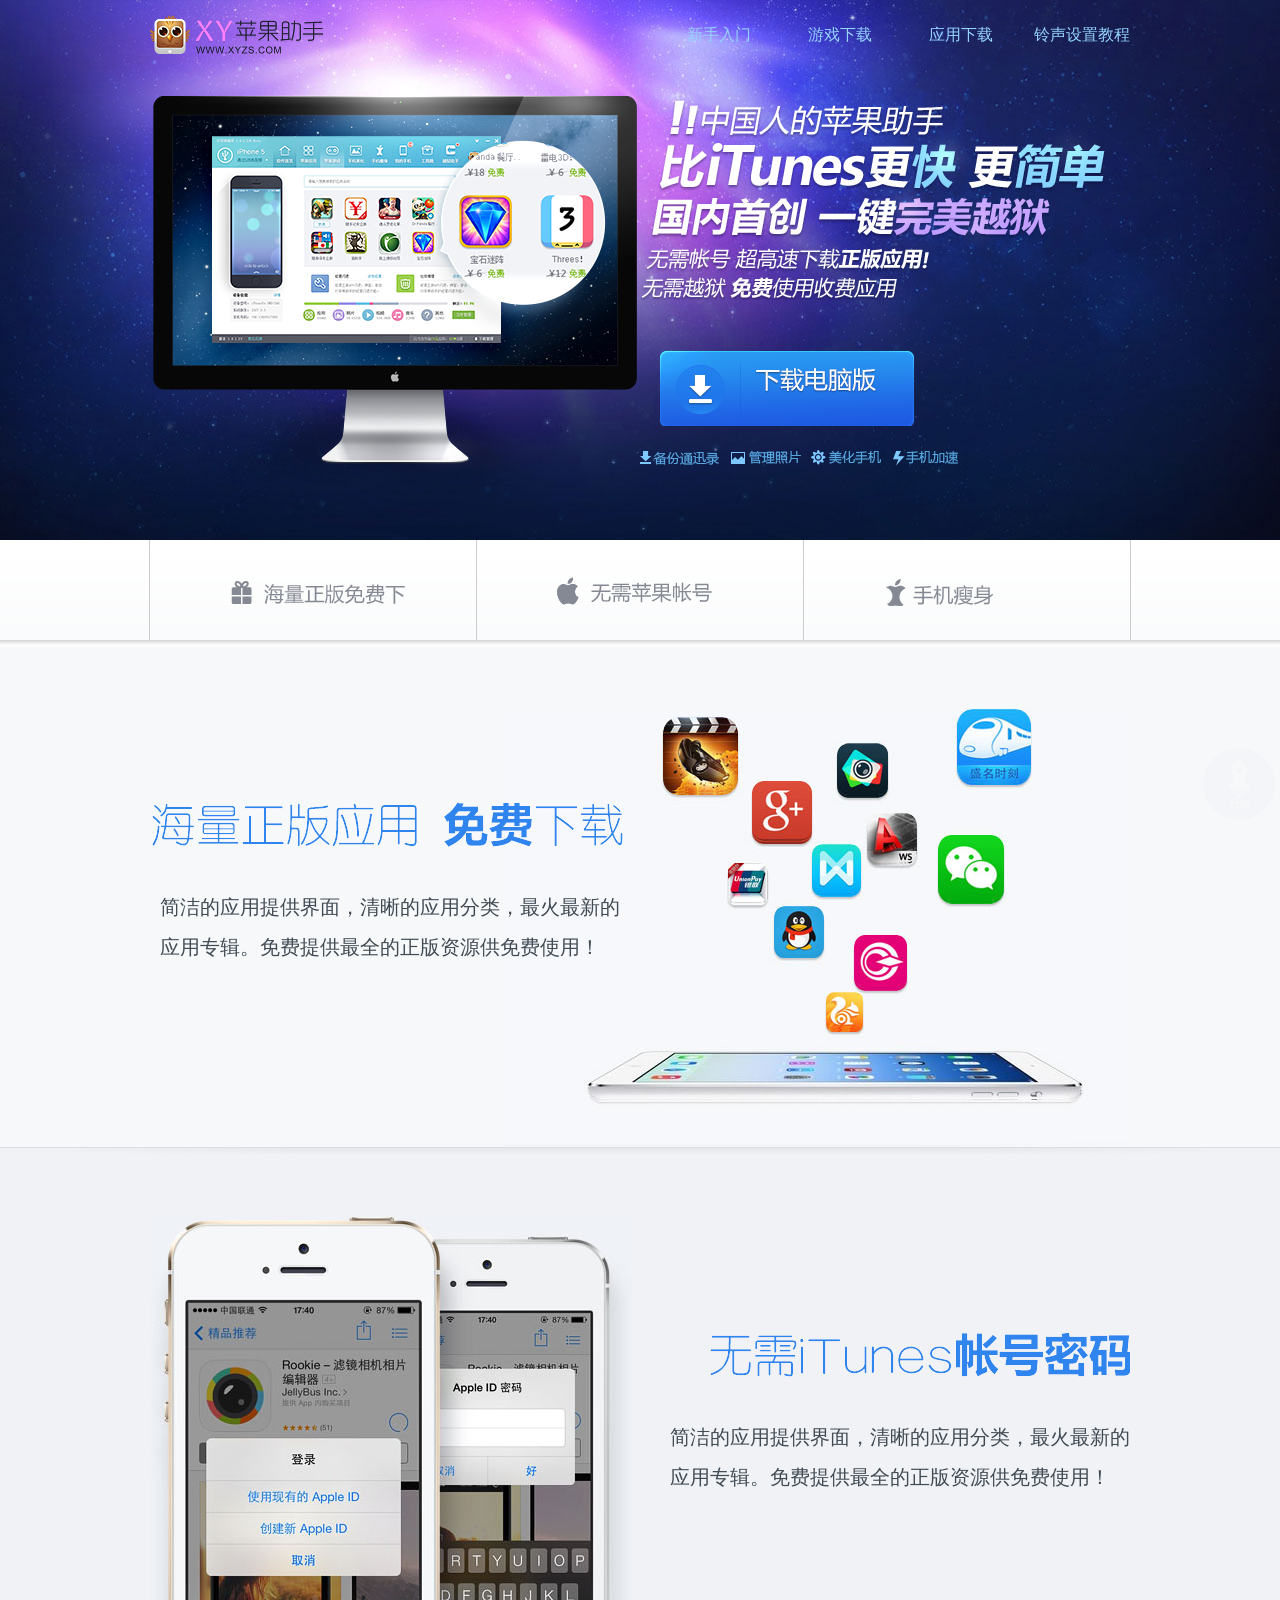
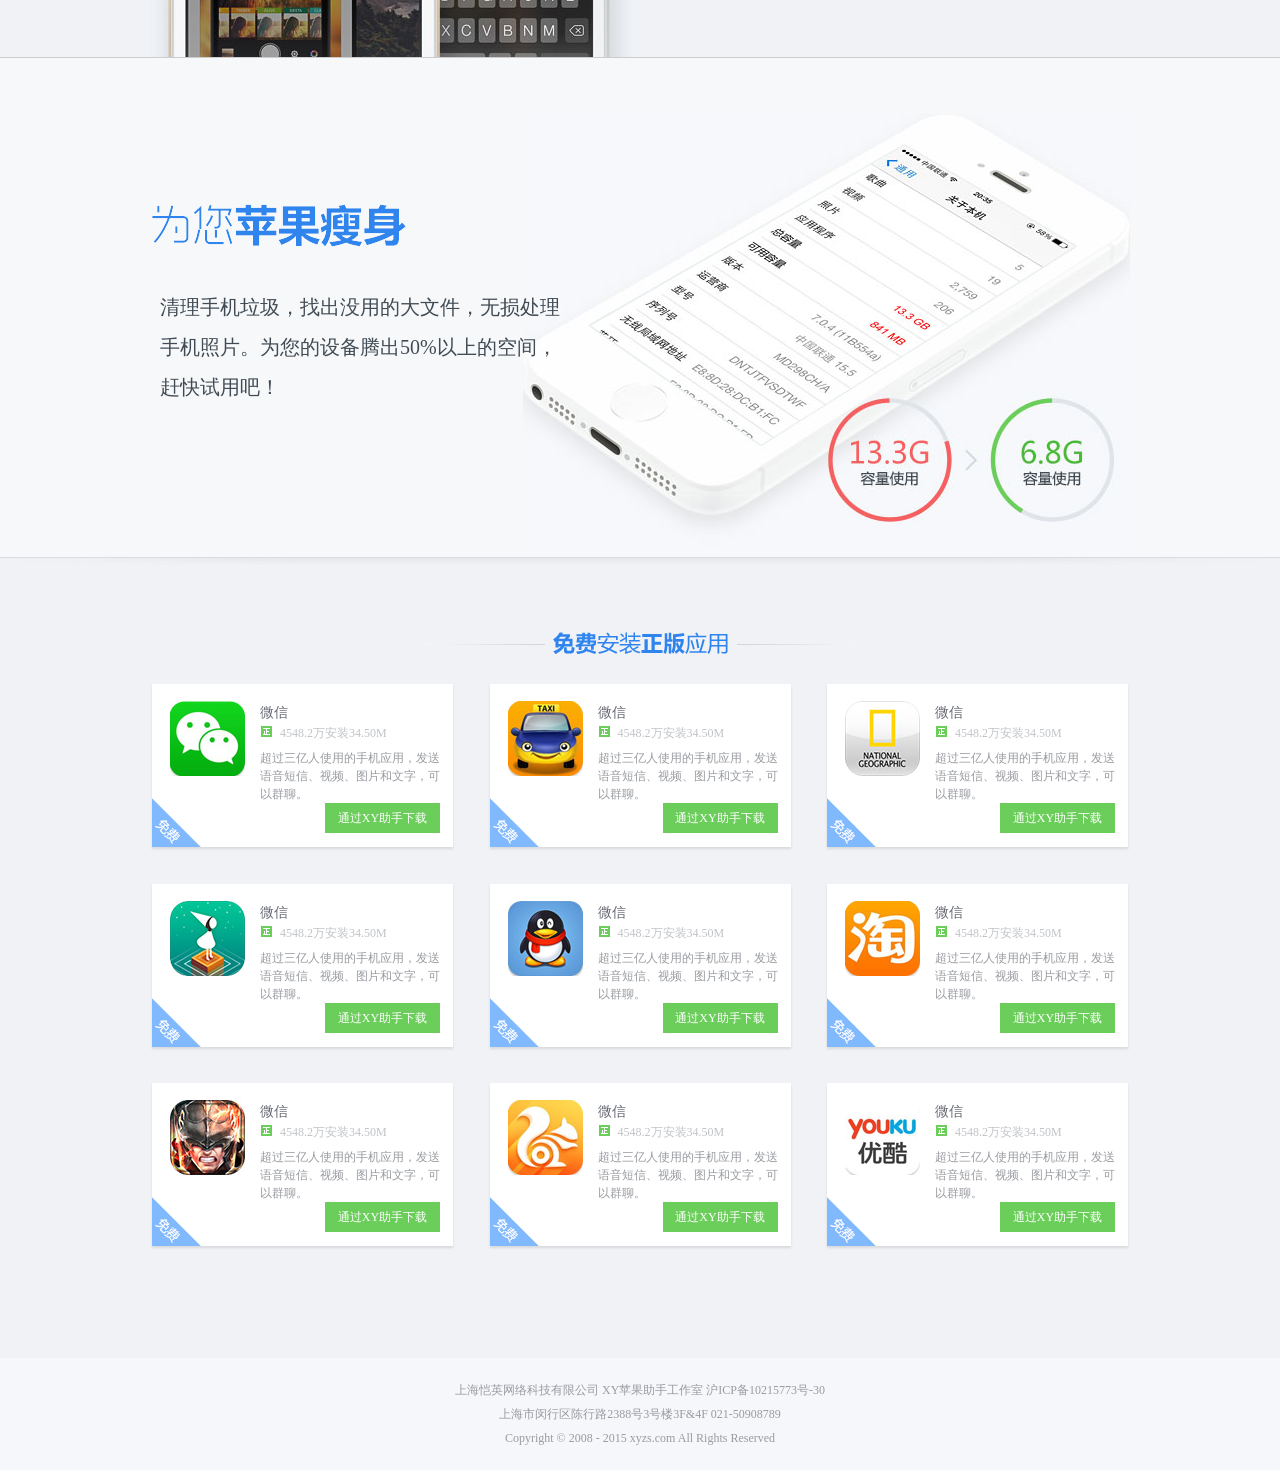
<file: project/4_xy/main.html>
<!DOCTYPE html>
<html>
	<head>
		<meta charset="UTF-8">
		<title></title>
	</head>
	<body>
		<a href="pc/index.html">电脑版</a>
		<a href="mobile/index.html">移动版</a>
		
		<script>
			//获得电脑平板手机浏览器的信息
			var agent = navigator.userAgent.toLowerCase();
			
			//根据浏览器情况跳转到不同的画面
			if (agent.indexOf('iphone') == -1 && agent.indexOf('android') == -1) {
				location.href = 'pc/index.html';
			} else {
				location.href = 'mobile/index.html';
			}
		</script>
	</body>
</html>
</file>
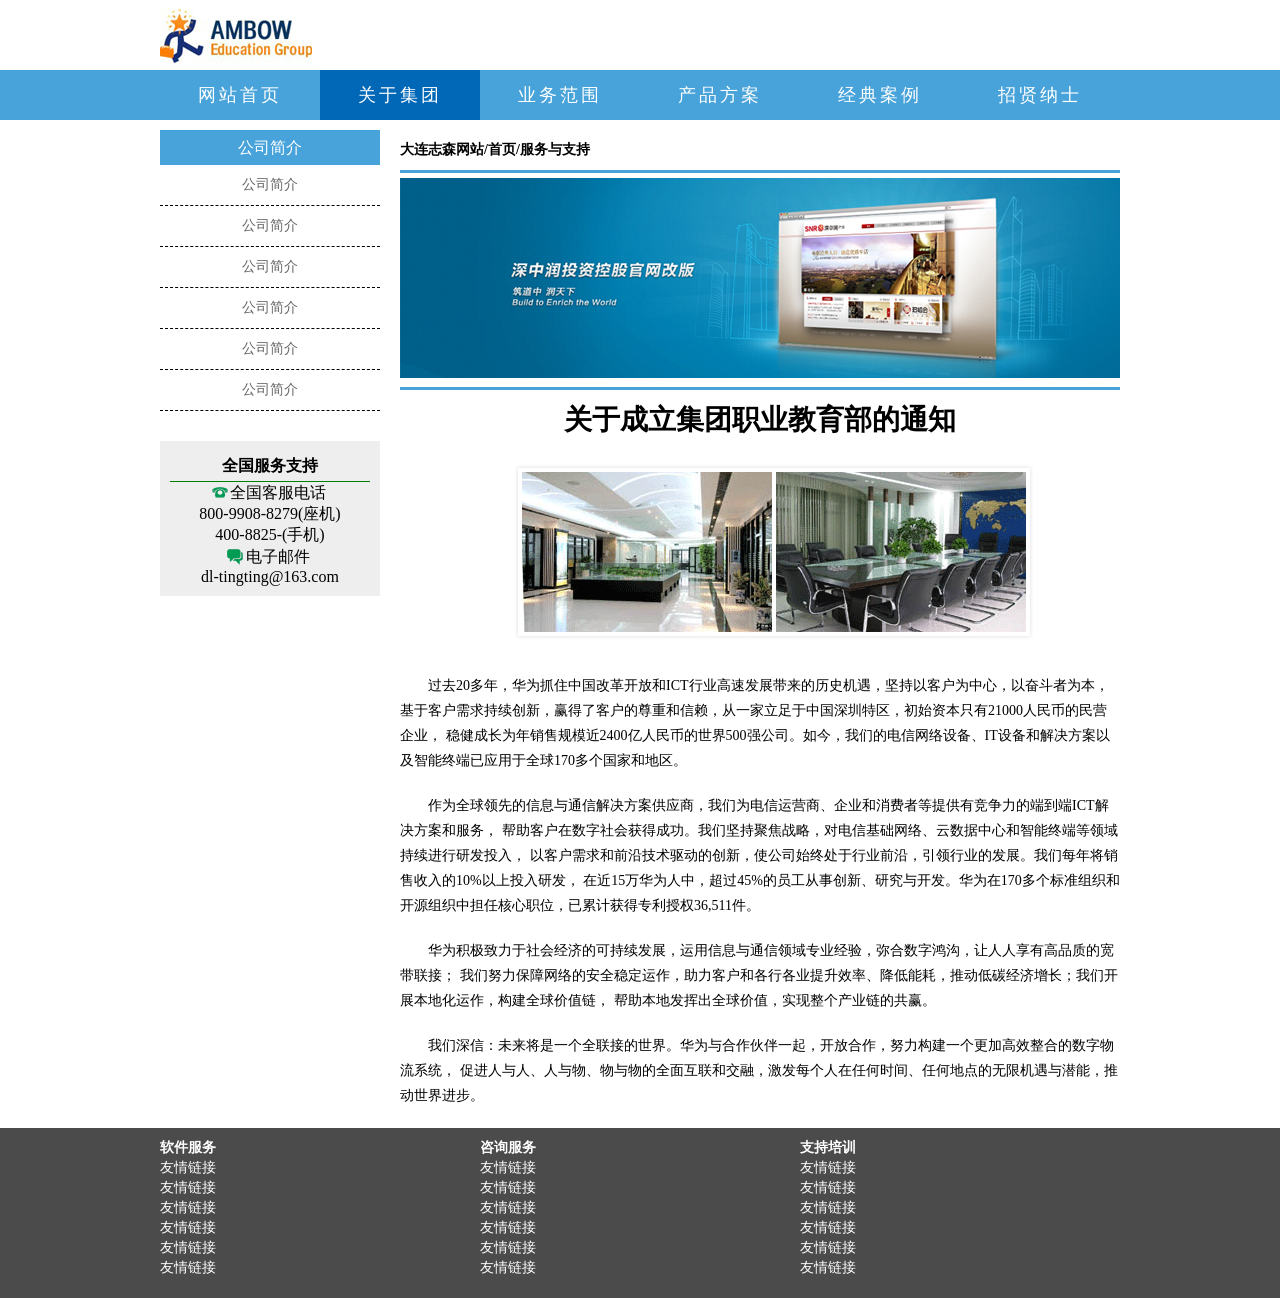
<file: project/6_zhicen/page1.html>
<!DOCTYPE html>
<html>
	<head>
		<meta charset="UTF-8">
		<title>关于集团</title>
		<link rel="stylesheet" href="css/page1.css" />
	</head>
	<body>
		<!--头部开始-->
		<div id="header">
			<img src="images/logo.jpg" alt="志森网站logo"/>
		</div>
		<!--头部结束-->
		
		<!--主导航栏开始-->
		<div id="nav">
			<!--ul>li*6>a[href=#]-->
			<ul>
				<li><a href="index.html">网站首页</a></li>
				<li><a href="page1.html" class="active"<!--应用这个样式-->关于集团</a></li>
				<li><a href="page2.html">业务范围</a></li>
				<li><a href="#">产品方案</a></li>
				<li><a href="#">经典案例</a></li>
				<li><a href="#">招贤纳士</a></li>
			</ul>
		</div>
		<!--主导航栏结束-->
		
		<!--主内容区开始-->
		<div id="main">
			<!--左侧边栏开始-->
			<div id="aside">
				<!--列表开始-->
				<div id="list">
					<h3>公司简介</h3>
					<!--ul>li*6>a[href=#]{公司简介}-->
					<ul>
						<li><a href="#">公司简介</a></li>
						<li><a href="#">公司简介</a></li>
						<li><a href="#">公司简介</a></li>
						<li><a href="#">公司简介</a></li>
						<li><a href="#">公司简介</a></li>
						<li><a href="#">公司简介</a></li>
					</ul>
				</div>
				<!--列表结束-->
				<!--服务支持开始-->
				<div id="address">
					<h3>全国服务支持</h3>
					<ul>
						<li><img src="images/tel.png" class="icon-tel"/>全国客服电话</li>
						<li>800-9908-8279(座机)</li>
						<li>400-8825-(手机)</li>
					</ul>
					<ul>
						<li><img src="images/msg.png" class="icon-msg"/>电子邮件</li>
						<li>dl-tingting@163.com</li>
					</ul>
				</div>
				<!--服务支持结束-->
			</div>
			<!--左侧边栏结束-->
			<!--右侧内容区开始-->
			<div id="contents">
				<h4>大连志森网站/首页/服务与支持</h4>
				<img src="images/contents1.jpg" id="sub-banner"/>
				<!--文章区开始-->
				<div id="wenzhang">
					<h1>关于成立集团职业教育部的通知</h1>
					<p align="center">
						<img src="images/aboutme_pic.gif"/>
					</p>
					<p>
						过去20多年，华为抓住中国改革开放和ICT行业高速发展带来的历史机遇，坚持以客户为中心，以奋斗者为本，
						基于客户需求持续创新，赢得了客户的尊重和信赖，从一家立足于中国深圳特区，初始资本只有21000人民币的民营企业，
						稳健成长为年销售规模近2400亿人民币的世界500强公司。如今，我们的电信网络设备、IT设备和解决方案以及智能终端已应用于全球170多个国家和地区。
					</p>
					<p>
						作为全球领先的信息与通信解决方案供应商，我们为电信运营商、企业和消费者等提供有竞争力的端到端ICT解决方案和服务，
						帮助客户在数字社会获得成功。我们坚持聚焦战略，对电信基础网络、云数据中心和智能终端等领域持续进行研发投入，
						以客户需求和前沿技术驱动的创新，使公司始终处于行业前沿，引领行业的发展。我们每年将销售收入的10%以上投入研发，
						在近15万华为人中，超过45%的员工从事创新、研究与开发。华为在170多个标准组织和开源组织中担任核心职位，已累计获得专利授权36,511件。
					</p>
					<p>
						华为积极致力于社会经济的可持续发展，运用信息与通信领域专业经验，弥合数字鸿沟，让人人享有高品质的宽带联接；
						我们努力保障网络的安全稳定运作，助力客户和各行各业提升效率、降低能耗，推动低碳经济增长；我们开展本地化运作，构建全球价值链，
						帮助本地发挥出全球价值，实现整个产业链的共赢。
					</p>
					<p>
						我们深信：未来将是一个全联接的世界。华为与合作伙伴一起，开放合作，努力构建一个更加高效整合的数字物流系统，
						促进人与人、人与物、物与物的全面互联和交融，激发每个人在任何时间、任何地点的无限机遇与潜能，推动世界进步。
					</p>
				</div>
				<!--文章区结束-->
			</div>
			<!--右侧内容区结束-->
		</div>
		<!--主内容区结束-->
		<!--网页底部开始-->
		<div id="footer">
			<div class="wrap">
				<!--dl*3>dt+dd{友情链接}*6-->
				<dl>
					<dt>软件服务</dt>
					<dd>友情链接</dd>
					<dd>友情链接</dd>
					<dd>友情链接</dd>
					<dd>友情链接</dd>
					<dd>友情链接</dd>
					<dd>友情链接</dd>
				</dl>
				<dl>
					<dt>咨询服务</dt>
					<dd>友情链接</dd>
					<dd>友情链接</dd>
					<dd>友情链接</dd>
					<dd>友情链接</dd>
					<dd>友情链接</dd>
					<dd>友情链接</dd>
				</dl>
				<dl>
					<dt>支持培训</dt>
					<dd>友情链接</dd>
					<dd>友情链接</dd>
					<dd>友情链接</dd>
					<dd>友情链接</dd>
					<dd>友情链接</dd>
					<dd>友情链接</dd>
				</dl>
			</div>
		</div>
		<!--网页底部结束-->
	</body>
</html>
</file>
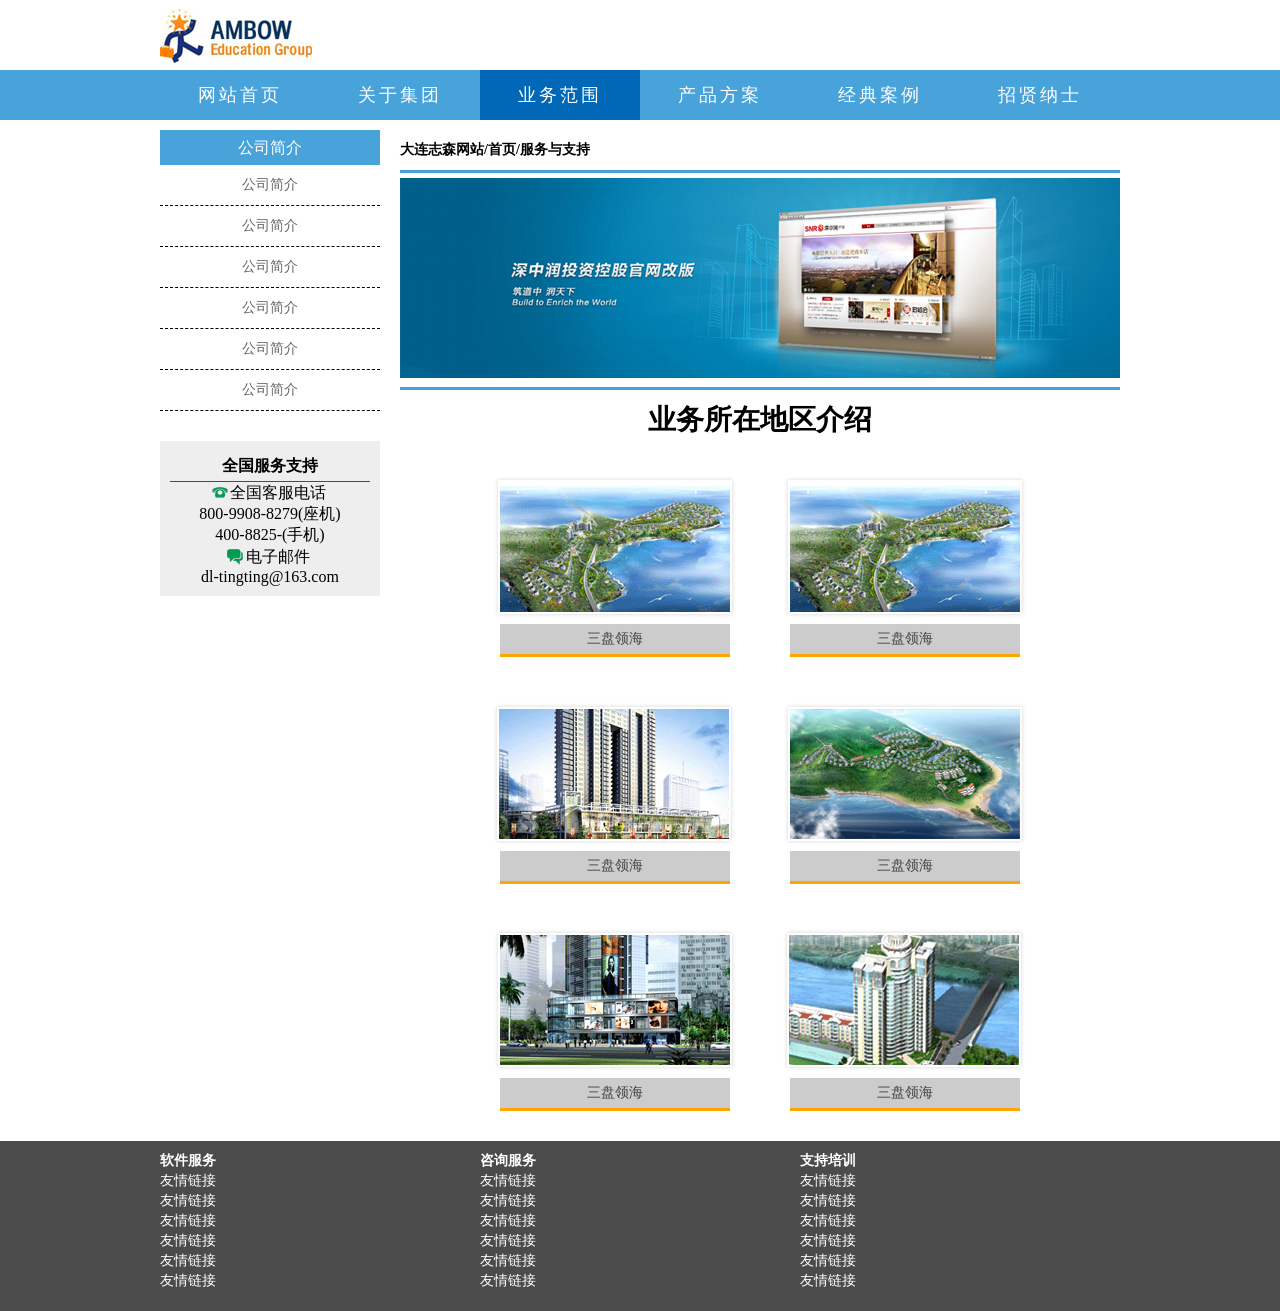
<file: project/6_zhicen/page2.html>
<!DOCTYPE html>
<html>
	<head>
		<meta charset="UTF-8">
		<title>业务范围</title>
		<link rel="stylesheet" href="css/page2.css" />
	</head>
	<body>
		<!--头部开始-->
		<div id="header">
			<img src="images/logo.jpg" alt="志森网站logo"/>
		</div>
		<!--头部结束-->
		
		<!--主导航栏开始-->
		<div id="nav">
			<!--ul>li*6>a[href=#]-->
			<ul>
				<li><a href="index.html">网站首页</a></li>
				<li><a href="page1.html">关于集团</a></li>
				<li><a href="page2.html"  class="active"<!--应用这个样式-->业务范围</a></li>
				<li><a href="#">产品方案</a></li>
				<li><a href="#">经典案例</a></li>
				<li><a href="#">招贤纳士</a></li>
			</ul>
		</div>
		<!--主导航栏结束-->
		
		<!--主内容区开始-->
		<div id="main">
			<!--左侧边栏开始-->
			<div id="aside">
				<!--列表开始-->
				<div id="list">
					<h3>公司简介</h3>
					<!--ul>li*6>a[href=#]{公司简介}-->
					<ul>
						<li><a href="#">公司简介</a></li>
						<li><a href="#">公司简介</a></li>
						<li><a href="#">公司简介</a></li>
						<li><a href="#">公司简介</a></li>
						<li><a href="#">公司简介</a></li>
						<li><a href="#">公司简介</a></li>
					</ul>
				</div>
				<!--列表结束-->
				<!--服务支持开始-->
				<div id="address">
					<h3>全国服务支持</h3>
					<ul>
						<li><img src="images/tel.png" class="icon-tel"/>全国客服电话</li>
						<li>800-9908-8279(座机)</li>
						<li>400-8825-(手机)</li>
					</ul>
					<ul>
						<li><img src="images/msg.png" class="icon-msg"/>电子邮件</li>
						<li>dl-tingting@163.com</li>
					</ul>
				</div>
				<!--服务支持结束-->
			</div>
			<!--左侧边栏结束-->
			<!--右侧内容区开始-->
			<div id="contents">
				<h4>大连志森网站/首页/服务与支持</h4>
				<img src="images/contents1.jpg" id="sub-banner"/>
				<!--文章区开始-->
				<div id="wenzhang">
					<h1>业务所在地区介绍</h1>
					<!--图片区开始-->
					<div id="img-box">
						<dl>
							<dt>
								<img src="images/pic1.jpg"/>
							</dt>
							<dd>三盘领海</dd>
						</dl>
						<dl>
							<dt>
								<img src="images/pic1.jpg"/>
							</dt>
							<dd>三盘领海</dd>
						</dl>
						<dl>
							<dt>
								<img src="images/pic2.jpg"/>
							</dt>
							<dd>三盘领海</dd>
						</dl>
						<dl>
							<dt>
								<img src="images/pic3.jpg"/>
							</dt>
							<dd>三盘领海</dd>
						</dl>
						<dl>
							<dt>
								<img src="images/pic4.jpg"/>
							</dt>
							<dd>三盘领海</dd>
						</dl>
						<dl>
							<dt>
								<img src="images/pic5.jpg"/>
							</dt>
							<dd>三盘领海</dd>
						</dl>
					</div>
					<!--图片区结束-->
				</div>
				<!--文章区结束-->
			</div>
			<!--右侧内容区结束-->
		</div>
		<!--主内容区结束-->
		<!--网页底部开始-->
		<div id="footer">
			<div class="wrap">
				<!--dl*3>dt+dd{友情链接}*6-->
				<dl>
					<dt>软件服务</dt>
					<dd>友情链接</dd>
					<dd>友情链接</dd>
					<dd>友情链接</dd>
					<dd>友情链接</dd>
					<dd>友情链接</dd>
					<dd>友情链接</dd>
				</dl>
				<dl>
					<dt>咨询服务</dt>
					<dd>友情链接</dd>
					<dd>友情链接</dd>
					<dd>友情链接</dd>
					<dd>友情链接</dd>
					<dd>友情链接</dd>
					<dd>友情链接</dd>
				</dl>
				<dl>
					<dt>支持培训</dt>
					<dd>友情链接</dd>
					<dd>友情链接</dd>
					<dd>友情链接</dd>
					<dd>友情链接</dd>
					<dd>友情链接</dd>
					<dd>友情链接</dd>
				</dl>
			</div>
		</div>
		<!--网页底部结束-->
	</body>
</html>
</file>
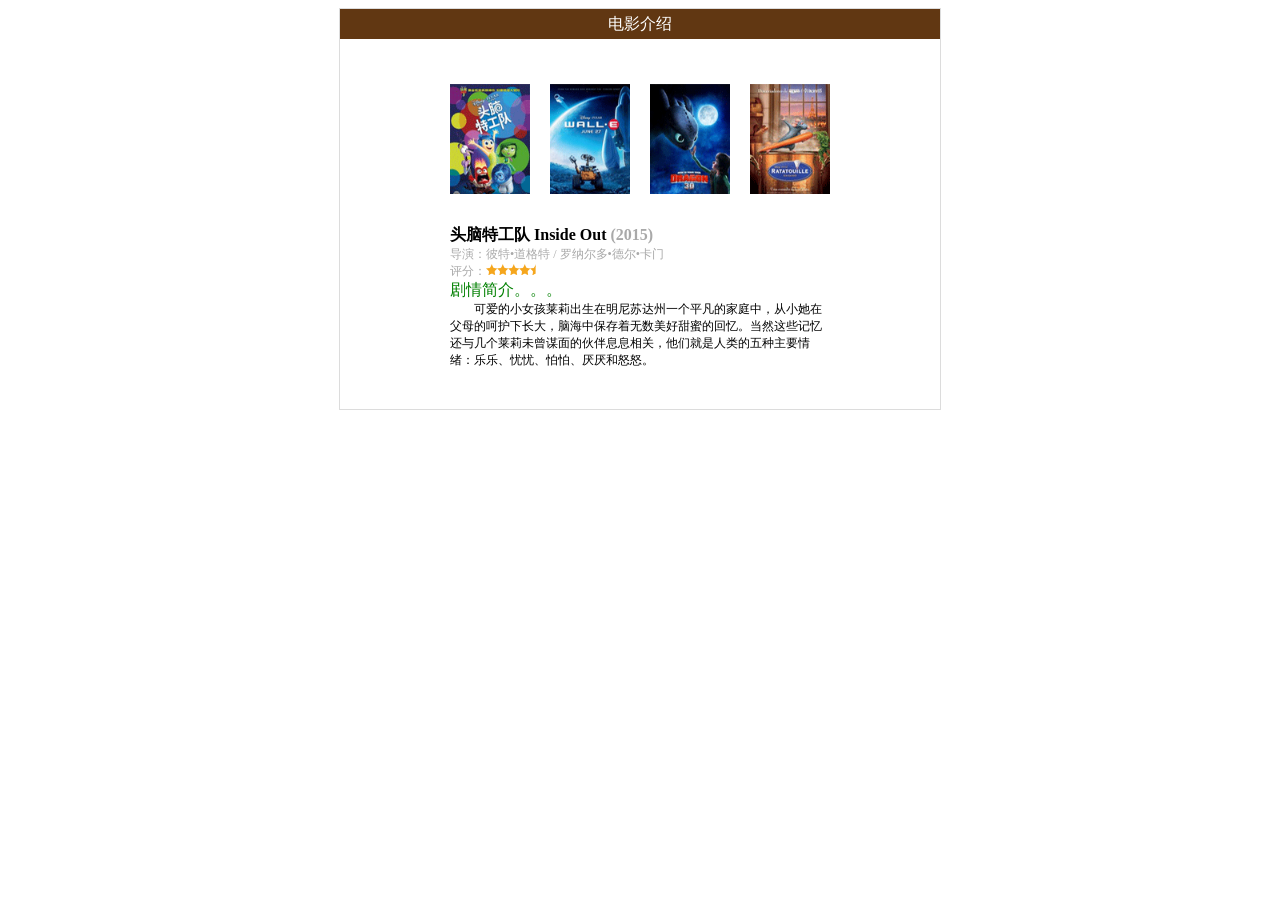
<file: project/8_haibao/hb.html>
<!DOCTYPE html>
<html>
	<head>
		<meta charset="UTF-8">
		<title></title>
		<style>
			#box {
				width: 600px;
				height: 400px;
				margin: 0 auto;
				border: 1px solid gainsboro;
				position: relative;
			}
			#content ul {
				list-style-type: none;
				padding-left: 0;
			}
			#title {
				width: 600px;
				height: 30px;
				background: #613712;
				text-align: center;
				line-height: 30px;
				color: white;
			}
			#img {
				width: 600px;
				height: 170px;
			}
			#img1 {
				width: 80px;
				height: 110px;
				background: url(images/image1.png)  no-repeat;
				background-size: cover;
				float: left;
				margin-top: 45px;
				margin-left: 110px;
				
			}
			#img2 {
				width: 80px;
				height: 110px;
				background: url(images/image2.png) no-repeat;
				background-size: cover;
				float: left;
				margin-top: 45px;
				margin-left: 20px;
			}
			#img3 {
				width: 80px;
				height: 110px;
				background: url(images/image3.png) no-repeat;
				background-size: cover;
				float: left;
				margin-top: 45px;
				margin-left: 20px;
			}
			#img4 {
				width: 80px;
				height: 110px;
				background: url(images/image4.png) no-repeat;
				background-size: cover;
				float: left;
				margin-top: 45px;
				margin-left: 20px;
			}
			#content {
				width: 380px;
				height: 170px;
				margin-left: 110px;
				position: relative;
				overflow: hidden;
			}
			#div1 span {
				color: darkgray;
			}
			#div5 {
				text-indent: 2em;
			}
			#div2,#div3 {
				font-size: 12px;
				color: darkgray;
			}
			#div4 {
				font-size: 16px;
				color: green;
			}
			#div5 {
				font-size: 12px;
			}
		</style>
	</head>
	<body>
		<div id="box">
			<div id="title">电影介绍</div>
			<div id="img">
				<div id="img1"></div>
				<div id="img2"></div>
				<div id="img3"></div>
				<div id="img4"></div>
			</div>
			<div id="content">
				<ul>
					<li>
						<div id="div1"><b>头脑特工队 Inside Out <span>(2015)</span></b></div>
						<div id="div2">导演：彼特•道格特 / 罗纳尔多•德尔•卡门</div>
						<div id="div3">评分：<img src="images/star3.png" alt="" /><img src="images/star3.png" alt="" /><img src="images/star3.png" alt="" /><img src="images/star3.png" alt="" /><img src="images/star4.png" alt="" /></div>
						<div id="div4">剧情简介。。。</div>
						<div id="div5">可爱的小女孩莱莉出生在明尼苏达州一个平凡的家庭中，从小她在父母的呵护下长大，脑海中保存着无数美好甜蜜的回忆。当然这些记忆还与几个莱莉未曾谋面的伙伴息息相关，他们就是人类的五种主要情绪：乐乐、忧忧、怕怕、厌厌和怒怒。</div>
					</li>
				</ul>
				<ul>
					<li>
						<div id="div1"><b>机器人瓦力 WALL•E <span>(2008)</span></b></div>
						<div id="div2">导演：安德鲁•斯坦顿</div>
						<div id="div3">评分：<img src="images/star3.png" alt="" /><img src="images/star3.png" alt="" /><img src="images/star3.png" alt="" /><img src="images/star3.png" alt="" /><img src="images/star3.png" alt="" /></div>
						<div id="div4">剧情简介。。。</div>
						<div id="div5">公元2805年，人类文明高度发展，却因污染和生活垃圾大量增加使得地球不再适于人类居住。地球人被迫乘坐飞船离开故乡，进行一次漫长无边的宇宙之旅。临行前他们委托Buynlarge的公司对地球垃圾进行清理，该公司开发了名为WALL•E 的机器人担当此重任。</div>
					</li>
				</ul>
				<ul>
					<li>
						<div id="div1"><b>驯龙高手 How to Train Your Dragon <span>(2010)</span></b></div>
						<div id="div2">导演：迪恩•德布洛斯 / 克里斯•桑德斯</div>
						<div id="div3">评分：<img src="images/star3.png" alt="" /><img src="images/star3.png" alt="" /><img src="images/star3.png" alt="" /><img src="images/star3.png" alt="" /><img src="images/star4.png" alt="" /></div>
						<div id="div4">剧情简介。。。</div>
						<div id="div5">维京岛国的少年小嗝嗝是部落统领伟大的斯托里克的儿子，他非常想像自己的父亲一样亲手屠龙——这些飞龙是岛上维京人放牧羊群的主要天敌——但他每次出现在部落屠龙的战斗中都只给大家徒增烦恼。</div>
					</li>
				</ul>
				<ul>
					<li>
						<div id="div1"><b>美食总动员 Ratatouille <span>(2007)</span></b></div>
						<div id="div2">导演：布拉德•伯德 / 简•皮克瓦</div>
						<div id="div3">评分：<img src="images/star3.png" alt="" /><img src="images/star3.png" alt="" /><img src="images/star3.png" alt="" /><img src="images/star3.png" alt="" /></div>
						<div id="div4">剧情简介。。。</div>
						<div id="div5">小老鼠雷米在嗅觉方面有着无与伦比的天赋，不想过与垃圾堆为伴的生活，心怀成为五星大厨的梦想。一个偶然的机会，他认识了古斯特餐厅的学徒林奎尼，这个倒霉的学徒生性害羞，在厨艺上更是没有什么天赋，并且遭到餐厅大厨的排挤，即将被解雇。这一人一鼠结成了奇特的联盟：雷米奉献自己极富创造力的大脑。操作林奎尼前台“表演”。</div>
					</li>
				</ul>
			</div>
		</div>
		
		<script>
			window.onload = function() {
				//获取对象
				var img1 = document.getElementById('img1'); 
				var uls = document.getElementById('ul'); 
				
				img1.onclick = function() {
					//动态创建一个div元素
					var div = document.createElement('div');
					//设置div内容
					div.innerHTML = '<ul>
										<li>
											<div id="div1"><b>头脑特工队 Inside Out <span>(2015)</span></b></div>
											<div id="div2">导演：彼特•道格特 / 罗纳尔多•德尔•卡门</div>
											<div id="div3">评分：<img src="images/star3.png" alt="" /><img src="images/star3.png" alt="" /><img src="images/star3.png" alt="" /><img src="images/star3.png" alt="" /><img src="images/star4.png" alt="" /></div>
											<div id="div4">剧情简介。。。</div>
											<div id="div5">可爱的小女孩莱莉出生在明尼苏达州一个平凡的家庭中，从小她在父母的呵护下长大，脑海中保存着无数美好甜蜜的回忆。当然这些记忆还与几个莱莉未曾谋面的伙伴息息相关，他们就是人类的五种主要情绪：乐乐、忧忧、怕怕、厌厌和怒怒。</div>
										</li>
									</ul>;'
					//在content中添加div
					content.appendChild(div);
				}
				img2.onclick = function() {
					if (uls[1].style.display == 'block') {
						uls[1].style.display == 'none';
					} else {
						uls[1].style.display == 'block';
					}
				}
				img3.onclick = function() {
					if (uls[2].style.display == 'block') {
						uls[2].style.display == 'none';
					} else {
						uls[2].style.display == 'block';
					}
				}
				img4.onclick = function() {
					if (uls[3].style.display == 'block') {
						uls[3].style.display == 'none';
					} else {
						uls[3].style.display == 'block';
					}
				}
			}
		</script>
	</body>
</html>
</file>
<file: css/style.css>
body,
html {
    -webkit-font-smoothing: antialiased !important;
    -moz-osx-font-smoothing: grayscale;
    overflow-y: auto;
    overflow-x: hidden;
    font-family: 'Lato', sans-serif;
    color: #6f6f6f;
}
::-webkit-scrollbar { width: 2px;  }/* for vertical scrollbars */
::-webkit-scrollbar-track { background: rgba(0, 0, 0, 0.1); }
::-webkit-scrollbar-thumb { background: rgba(0, 0, 0, 0.5); }

@media (min-width: 1200px) { 
    .container { width: 1100px }
}
h1 {
    font-weight: 600;
}
h1 small { text-transform: lowercase }
h2 {
    line-height: 24px;
    font-weight: 300;
}
h5 { font-size: 16px }
p { font-size: 14px ;}
a {
    color: inherit;
    transition: all 0.5s;
}
a:hover,
a:focus {
    text-decoration: none;
    color: #ffcc33;
}
.highlight { color: #38A5DB;}
.clearfix:after {
    visibility: hidden;
    display: block;
    font-size: 0;
    content: " ";
    clear: both;
    height: 0;
}
.clearfix { display: inline-block }
* html .clearfix { height: 1% }
.clearfix { display: block }
/* Navigation */
#menu {
    margin-bottom: 0;
    background-color: #38A5DB;
    padding: 10px 0;
    height: auto;
    border: 0px;
}
.navbar-brand img {
    height: 30px;
    width: auto;
}
.navbar-brand { padding: 12px 15px }
.navbar-nav > li > a {
    font-size: 13px;
    font-weight: 700;
    border: 1px solid transparent;
    padding: 8px 16px;
    margin: 8px 4px;
    text-transform: uppercase;
    transition: all 0.5s;
    color: #fff !important;
}
.navbar-default .navbar-nav > li > a.active,
.navbar-default .navbar-nav > li > a:hover,
.navbar-default .navbar-nav > li > a:focus {
    color: #333;
    border: 1px solid #EFECE6;
}
.navbar-default .navbar-toggle { border-color: transparent }
.navbar-default .navbar-toggle:hover,
.navbar-default .navbar-toggle:focus { background-color: transparent }
.navbar-default .navbar-toggle:hover>.navbar-default .navbar-toggle .icon-bar,
.navbar-default .navbar-toggle:focus>.navbar-default .navbar-toggle .icon-bar { color: #FFCC33 }
/* Header Page */
#header {
    padding: 20px 0;
    background: #ffcc33;
    margin-top: 70px;
    color: #ffffff;
}
#header .breadcrumb {
    padding: 8px 15px;
    margin-bottom: 20px;
    list-style: none;
    background-color: transparent;
    border-radius: 4px;
    margin-left: -10px;
    margin-top: -10px;
}
#header .breadcrumb > li + li:before {
    padding: 0 5px;
    color: #FFF;
    content: "/\00a0";
}
#header .breadcrumb > li a { color: #ffffff }
/* Home Style */
#home {
    background: url(../img/bg/01.jpg);
    background-size: cover;
    background-position: center;
    background-attachment: fixed;
    background-repeat: no-repeat;
    color: #828282;
}
#home .overlay {
    background: -moz-linear-gradient(top,  rgba(0,0,0,0.8) 0%, rgba(0,0,0,0.73) 17%, rgba(0,0,0,0.66) 35%, rgba(0,0,0,0.55) 62%, rgba(0,0,0,0.4) 100%); /* FF3.6+ */
    background: -webkit-gradient(linear, left top, left bottom, color-stop(0%,rgba(0,0,0,0.8)), color-stop(17%,rgba(0,0,0,0.73)), color-stop(35%,rgba(0,0,0,0.66)), color-stop(62%,rgba(0,0,0,0.55)), color-stop(100%,rgba(0,0,0,0.4))); /* Chrome,Safari4+ */
    background: -webkit-linear-gradient(top,  rgba(0,0,0,0.8) 0%,rgba(0,0,0,0.73) 17%,rgba(0,0,0,0.66) 35%,rgba(0,0,0,0.55) 62%,rgba(0,0,0,0.4) 100%); /* Chrome10+,Safari5.1+ */
    background: -o-linear-gradient(top,  rgba(0,0,0,0.8) 0%,rgba(0,0,0,0.73) 17%,rgba(0,0,0,0.66) 35%,rgba(0,0,0,0.55) 62%,rgba(0,0,0,0.4) 100%); /* Opera 11.10+ */
    background: -ms-linear-gradient(top,  rgba(0,0,0,0.8) 0%,rgba(0,0,0,0.73) 17%,rgba(0,0,0,0.66) 35%,rgba(0,0,0,0.55) 62%,rgba(0,0,0,0.4) 100%); /* IE10+ */
    background: linear-gradient(to bottom,  rgba(0,0,0,0.8) 0%,rgba(0,0,0,0.73) 17%,rgba(0,0,0,0.66) 35%,rgba(0,0,0,0.55) 62%,rgba(0,0,0,0.4) 100%); /* W3C */
    padding: 20% 0;
    background-attachment: fixed;
}
#home h1 { color: #FFFFFF; line-height: 64px; font-size: 44px;}
.content-heading p.lead { margin-bottom: 80px ; color: #FFF;}
a.goto-btn {
    font-size: 18px;
    font-weight: 700;
    border-bottom: 2px solid transparent;
    transition: all 0.5s;
}
a.goto-btn:hover {
    color: #FEFFFF;
    border-bottom: 2px solid #38A5DB;
}
/* Home Section Style 2 - With Video*/
#home.video .overlay {
    padding: 0;
    padding-top: 10%;
}
.img-wrapper { position: relative }
.img-wrapper img.img-responsive { margin: 0 auto !important }
.img-wrapper i.fa {
    position: absolute;
    z-index: 10;
    top: 50%;
    font-size: 25px;
    background: rgba(32, 22, 22, 0.29);
    padding: 18px 23px;
    height: 60px;
    width: 60px;
    text-align: center;
    border-radius: 50%;
    color: #ffffff;
    margin-left: -30px;
    transition: all 0.3s;
}
.img-wrapper i.fa:hover { background: #ffcc33 }
/* Home Section Style 3 - Slider*/
#home.slider { background: none }
#home.slider .overlay { padding: 0 }
.carousel-caption {
    position: absolute;
    right: 15%;
    top: 28%;
    bottom: auto;
    left: 15%;
    z-index: 10;
    padding-top: 20px;
    padding-bottom: 0;
    color: #fff;
    text-align: center;
    text-shadow: none;
}
.carousel-indicators li {
    display: inline-block;
    width: 12px;
    height: 12px;
    margin: 1px;
    text-indent: -999px;
    cursor: pointer;
    background-color: rgba(0, 0, 0, 0);
    border: 1px solid #fff;
    border-radius: 10px;
}
.carousel-indicators {
    position: absolute;
    bottom: 60px;
    left: 50%;
    z-index: 15;
    width: 60%;
    padding-left: 0;
    margin-left: -30%;
    text-align: center;
    list-style: none;
}
.tlinks{text-indent:-9999px;height:0;line-height:0;font-size:0;overflow:hidden;}
.carousel-indicators .active {
    width: 14px;
    height: 14px;
    margin: 0;
    background-color: #38A5DB;
}
.carousel-fade .carousel-inner .item {
    opacity: 0;
    transition-property: opacity;
}
.carousel-fade .carousel-inner .active { opacity: 1 }
.carousel-fade .carousel-inner .active.left,
.carousel-fade .carousel-inner .active.right {
    left: 0;
    opacity: 0;
    z-index: 1;
}
.carousel-fade .carousel-inner .next.left,
.carousel-fade .carousel-inner .prev.right { opacity: 1 }
.carousel-fade .carousel-control { z-index: 2 }
/* Home Section Style 4 - App Header Style*/
#home.app .overlay { padding: 10% 0 5% 0 }
#home.app {background: url(../img/bg/02.jpg);}
a.goto-btn { margin-right: 30px ; border: #fff 1px solid; padding: 12px 18px; color: #fff;}
.ipad-wrapper .app-wrap {
    position: relative;
    width: 395px;
}
.app-wrap {
    position: absolute;
    background: url(../img/header4.png);
    width: 395px;
    height: 540px;
    background-repeat: no-repeat;
    z-index: 2;
    left: 5%;
}
#owl-demo .item img {
    position: relative;
    width: 305px;
    height: auto;
    left: 12%;
    margin-top: 46px;
    z-index: -1;
}
.app .content-heading.text-left { padding: 15% 0 }
#home.app .owl-theme .owl-controls .owl-page span {
    width: 15px;
    height: 15px;
    margin: 5px;
    background: #ffffff !important;
    border: 2px solid transparent;
    opacity: 1;
}
#home.app .owl-theme .owl-controls {
    margin-top: 60px;
    text-align: center;
}
#home.app .owl-theme .owl-controls .owl-page.active span,
#home.app .owl-theme .owl-controls.clickable .owl-page:hover span { border: 2px solid #FFCC33 }

/* Home Parallax Effect */
.bcg {
  background-position: center center;
  background-repeat: no-repeat;
  background-attachment: fixed;
  background-size: cover;
  height: 100%;
  width: 100%;
}

#home.parallax .bcg { background-image:url('../img/bg/slider03.jpg'); }
.parallax  .content-heading{
    padding: 20% 0;
    text-align: center;
}
/* Intro Section */
#intro {
    background-color: #38A5DB;
    padding: 5% 0;
    color: #ffffff;
    text-align: center;
}
#intro img.intro-logo {
    margin: 0 auto;
    margin-bottom: 30px;
}
/* Service Section */
#whatIdo { padding: 60px 0 ; background-color: #fff; color: #909090;}
.section-header {
    padding: 40px 0;
    text-align: center;
}
.section-header h2 { text-transform: uppercase ; color: #333;}
.section-header h5 { letter-spacing: 1px ; color: #ADADAD;}
.fancy {
    line-height: 0.5;
    text-align: center;
    margin-bottom: 40px;
    margin-top: 20px;
}
.fancy span {
    display: inline-block;
    position: relative;
}
.fancy span:before,
.fancy span:after {
    content: "";
    position: absolute;
    height: 5px;
    border-bottom: 1px solid #E4E4E4;
    top: 15px;
    width: 400px;
}
.fancy span:before {
    right: 100%;
    /* margin-right: 10px; */
}
.fancy span:after {
    left: 100%;
    /* margin-left: 10px; */
}
/* service lists */
.service { margin-bottom: 10px }
.service .media-right i.fa {
    text-align: center;
    font-size: 30px;
    background-color: #333333;
    color: #ffffff;
    padding: 20px 0;
    border-radius: 0;
    border-top-left-radius: 0;
    margin: 0 10px;
    margin-right: 20px;
    width: 100px;
    height: 80px;
    transition: background-color 0.5s;
}
.service .media-left i.fa {
    text-align: center;
    font-size: 30px;
    background-color: #333333;
    color: #ffffff;
    padding: 10px 0;
    border-radius: 0;
    border-top-right-radius: 0;
    margin: 0 10px;
    margin-left: 20px;
    width: 52px;
    height: 50px;
    transition: background-color 0.5s;
}
.experience:hover i.fa,
.service:hover i.fa { background-color: #333333 }
h4.media-heading {
    margin-top: 0;
    margin-bottom: 5px;
    font-size: 16px;
    font-weight: 400;
    text-transform: uppercase;
    color: #333;
    line-height: 20px;
}
.navbar-default .navbar-toggle .icon-bar {
    background-color: #FFF;
}
/* About Us */
#about {
    background: #38A5DB;
    color:#fff;
    padding:80px 0;
}

#about h1 {
    color:#fff;
    font-size:36px;
    line-height:42px;
    font-weight:300;
    margin-bottom:24px;
    position:relative;
}
#about h2, #about h5 {
    color:#fff;

	}
#about p {
    font-size: 18px;
    line-height:36px;
    font-weight:300;
    margin-bottom: 8px;
}

#about a:hover{
    text-decoration:underline;
} 

#about .btn-theme.transparent {
    font-size:18px;
    text-decoration:none;
}

#about img {
    box-shadow:12px 0px 0px 12px rgba(255,255,255,0.2),
                -12px 0px 0px 12px rgba(255,255,255,0.2);
}



#about { padding: 40px 0 }
.gray-bg {}
.img-wrap .profile-img {
    position: relative;
    margin-bottom: 40px;
}
.profile-img .social {
    position: absolute;
    z-index: 1;
    bottom: -10px;
    left: 50px;
}
.about-right-content { padding: 0;}
.about-left-content { padding-bottom: 60px }
.about-left-content h2,
.about-left-content h2 small { color: #333 }
.about-left-content h2 small { font-weight: 300 }
ul.social li a.fa {
    background: #FFCC32;
    width: 50px;
    height: 50px;
    padding: 15px;
    text-align: center;
    margin-right: -5px;
    font-size: 20px;
    color: #ffffff;
    margin-bottom: 0;
}
ul.social li a.fa:hover { background-color: #333333 }
/* Skills Progress Bar */
.progress {
    height: 12px;
    margin-bottom: 20px;
    overflow: hidden;
    background-color: #8DD4F7;
    border-radius: 0;
    -webkit-box-shadow: none;
    box-shadow: none;
}
.progress-bar {
    float: left;
    width: 0;
    height: 100%;
    font-size: 12px;
    line-height: 20px;
    color: #fff;
    text-align: center;
    background-color: #267CA5;
    -webkit-box-shadow: none;
    box-shadow: none;
    -webkit-transition: width .6s ease;
    -o-transition: width .6s ease;
    transition: width .6s ease;
}
.skills {
    margin-top: 0;
    padding: 0;
    text-align: left;
    font-size: 13px;
    margin-left: 20px;
}
.skillset p {
    font-size: 13px;
    margin-bottom: 5px;
}
/* Counter */
#counter {
    margin-top: 50px;
}
.facts { padding: 0 ; margin-bottom: 8px;}
.facts .count-box { position: relative ; background-color: rgba(1, 36, 53, 0.32); margin: 0 4px;}
.count-box {
    -webkit-backface-visibility: hidden;
    padding: 30px 0;
    margin: 0;
    overflow: hidden;
    transition: all 0.5s;
    transform: translateX(0px) translateY(0%);
    -webkit-transform: translateX(0px) translateY(0%);
    -moz-transform: translateX(0px) translateY(0%);
    -ms-transform: translateX(0px) translateY(0%);
    -o-transform: translateX(0px) translateY(0%);
}
/*.count-box .hover-bg{ 
  position: absolute;
  display: block;
  background-color: #FFCC32;
  width: 100%;
  height: 100%;
  z-index: -1;
  transition: all 0.5s;
  transform: translateX(0px) translateY(150px);
  -webkit-transform: translateX(0px) translateY(150px);
  -ms-transform: translateX(0px) translateY(150px);
    -o-transform: translateX(0px) translateY(150px);
    opacity: 0;
}
.count-box:hover .hover-bg{
  background: #FFCC32;
  color: #fff !important;
  transform: translateX(0px) translateY(-40px);
    -webkit-transform: translateX(0px) translateY(-40px);
    -moz-transform: translateX(0px) translateY(-40px);
    -ms-transform: translateX(0px) translateY(-40px);
    -o-transform: translateX(0px) translateY(-40px);
    opacity: 1;
}*/
.count-box:hover,
.count-box:hover > i.fa { color: #ffffff }
.count-box:hover {
    -webkit-backface-visibility: hidden;
    background-color: #58BDEF;
}
.counter i.fa {
    font-size: 40px;
    color: #FFFFFF;
}
.count-box.last {}
/* Portfolio / Works Sections */
#team { padding: 60px 0 }
#team .item {
    padding: 30px 0px;
    margin: 5px 20px;
    -webkit-border-radius: 3px;
    -moz-border-radius: 3px;
    border-radius: 3px;
}
.item .hover-bg {
    position: relative;
    overflow: hidden;
}
.hover-bg .hover-text {
    position: absolute;
    display: block;
    bottom: 0;
    width: 100%;
    height: 25%;
    padding: 20px;
    color: #ffffff;
    transition: all 0.8s;
    -webkit-transition: all 08s;
    -moz-transition: all 0.8s;
    -o-transition: all 0.8s;
}
.hover-bg .hover-text.on { opacity: 1 }
.hover-bg .hover-text.off {
    transition: all 0.3s;
    -webkit-transition: all 0.3s;
    -moz-transition: all 0.3s;
    -o-transition: all 0.3s;
    -webkit-transform: translateX(100%) translateY(-90%);
    transform: translateX(100%) translateY(-90%);
    opacity: 1;
    background: rgba(0, 0, 0, 0.70);
}
.hover-bg:hover .hover-text.off {
    -webkit-transform: translateX(0%) translateY(-90%);
    transform: translateX(0%)  translateY(-90%);
    opacity: 1;
}
.owl-theme .owl-controls .owl-page span {
    width: 15px;
    height: 15px;
    margin: 5px;
    background: #bababa;
}
/* Why Us or Features Section */
#features,
#feature { padding: 60px 0 }
.features-content { padding: 0 30px 0 }
.features-content h4 {
    text-transform: uppercase;
    margin-bottom: 20px;
    color: #333333;
}
.nav.nav-pills > li > a {
    position: relative;
    display: block;
    background-color: #ffffff;
    padding: 25px;
    border-bottom: 3px solid #cccccc;
    text-transform: uppercase;
    margin-bottom: 5px;
}
.nav.nav-pills > li > a small {
    text-transform: lowercase;
    font-style: italic;
}
.nav.nav-pills > li > a:hover,
.nav-pills > li.active > a,
.nav-pills > li.active > a:hover,
.nav-pills > li.active > a:focus {
    color: #fff;
    background-color: #38A5DB;
    padding: 25px;
}
.nav-pills > li > a { border-radius: 0;}
ul.features li span.fa {
    font-size: 35px;
    vertical-align: middle;
    margin-right: 20px;
    float: left;
    clear: both;
    margin-top: 5px;
}
/* Portfolio or works blocks */
#works { padding: 60px 0 ;background-color: #fff;}
ul.cat { margin: 30px 0 }
ul.cat li a {
    background: inherit;
    border: 1px solid #38A5DB;
    padding: 10px 16px;
}
ul.cat li a:hover,
ul.cat li a:focus,
ul.cat li a.active {
    background: #38A5DB;
    border: 1px solid #38A5DB;
    padding: 10px 16px;
    border-radius: 0;
    color: #fff;
}
.nopadding { padding: 0 }
.box a { margin: 2px }
.box .hover-bg {
    position: relative;
    overflow: hidden;
}
.box .hover-bg .hover-text {
    height: 100%;
    bottom: 0;
    -webkit-transform: translateX(0%) translateY(0%);
    transform: translateX(0%) translateY(0%);
    background: transparent;
}
.box:hover .hover-bg .hover-text { background-color: rgba(1, 1, 1, 0.5) }
.box .hover-bg:hover .hover-text.off {
    -webkit-transform: translateX(0%) translateY(0%);
    transform: translateX(0%)  translateY(0%);
    opacity: 1;
}
.box .hover-text i.fa {
    font-size: 20px;
    background: #38A5DB;
    padding: 13px;
    position: relative;
    top: 40%;
    border-radius: 0;
    width: 45px;
    height: 45px;
    transition: all 0.5s;
}
.box .hover-text i.fa:hover { background: #333333 }
.box .hover-text i.fa.fa-expand {
    border-top-right-radius: 0;
    -webkit-transform: translateX(-400%) translateY(0%);
    transform: translateX(-400%)  translateY(0%);
    opacity: 0;
    transition: all 0.5s;
}
.box:hover .hover-text i.fa.fa-expand {
    -webkit-transform: translateX(0%) translateY(0%);
    transform: translateX(0%)  translateY(0%);
    opacity: 1;
}
.box .hover-text i.fa.fa-chain {
    border-top-left-radius: 0;
    -webkit-transform: translateX(400%) translateY(0%);
    transform: translateX(400%)  translateY(0%);
    opacity: 0;
    transition: all 0.5s;
}
.box:hover .hover-text i.fa.fa-chain {
    -webkit-transform: translateX(0%) translateY(0%);
    transform: translateX(0%)  translateY(0%);
    opacity: 1;
}
/* Style 2 - Not Fullwidth */
#itemsWorkThree .box,
#itemsWorkTwo .box { margin-bottom: 30px }
#itemsWorkTwo .hover-bg .hover-text { padding: 30% 0 }
#itemsWorkTwo .box:hover .hover-bg .hover-text {
    background-color: rgba(255, 223, 125, 0.70);
    border: 10px solid rgba(185, 156, 72, 0.80);
}
#itemsWorkTwo .box .hover-bg .hover-text h5 small {
    text-transform: capitalize;
    color: #000000;
}
#itemsWorkTwo .box .hover-bg .hover-text h5 {
    font-weight: 700;
    text-transform: uppercase;
    color: #000000;
    -webkit-transform: translateX(0%) translateY(400%);
    transform: translateX(0%)  translateY(400%);
    opacity: 0;
    transition: all 0.5s;
}
#itemsWorkTwo .box:hover .hover-bg .hover-text.off h5 {
    -webkit-transform: translateX(0%) translateY(0%);
    transform: translateX(0%)  translateY(0%);
    opacity: 1;
}
#itemsWorkTwo .box .hover-text i.fa {
    font-size: 20px;
    background: transparent;
    padding: 13px;
    position: relative;
    top: 40%;
    border-radius: 50%;
    width: 45px;
    height: 45px;
    transition: all 0.5s;
    border: 1px solid #ffffff;
}
#itemsWorkTwo .box .hover-text i.fa:hover { background: #333333 }
/* Portfolio Style #3 */
#itemsWorkThree .box h5 {
    border: 1px solid #ddd;
    padding: 10px 0;
    margin: 0;
}
/* Isotope Filter */
.isotope-item { z-index: 2 }
.isotope-hidden.isotope-item { z-index: 1 }
.isotope,
.isotope .isotope-item {
    /* change duration value to whatever you like */
    -webkit-transition-duration: 0.8s;
    -moz-transition-duration: 0.8s;
    transition-duration: 0.8s;
}
.isotope-item {
    margin-right: -1px;
    -webkit-backface-visibility: hidden;
    backface-visibility: hidden;
}
.isotope {
    -webkit-transition-property: height, width;
    -moz-transition-property: height, width;
    transition-property: height, width;
}
.isotope .isotope-item {
    -webkit-transition-property: -webkit-transform, opacity;
    -moz-transition-property: -moz-transform, opacity;
    transition-property: transform, opacity;
}
.nivo-lightbox-theme-default .nivo-lightbox-title {
    font-size: 14px;
    background: #f1f1f1;
    border: 1px solid #333;
    letter-spacing: 2px;
    color: #333;
    text-transform: uppercase;
    letter-spacing: 2px;
    padding: 10px 35px;
    border-radius: 2px;
}
.nivo-lightbox-theme-default.nivo-lightbox-overlay {
}
.nivo-lightbox-theme-default .nivo-lightbox-nav,
.nivo-lightbox-theme-default .nivo-lightbox-close { opacity: 1 }
.nivo-lightbox-error {
    color: #C59A6D !important;
    text-shadow: 0 1px 1px rgba(0, 0, 0, 0) !important;
}
.nivo-lightbox-theme-default .nivo-lightbox-image img {
    background: #fff;
    -webkit-box-shadow: 0px 1px 1px rgba(0,0,0,0.4);
    -moz-box-shadow: 0px 1px 1px rgba(0,0,0,0.4);
    box-shadow: 0px 1px 1px rgba(0,0,0,0.4);
}
/* Single Portfolio Detail */
#work-detail-one,
#work-detail-two,
#work-detail-three { padding: 60px 0 }
.work-detail .dl-horizontal dt {
    text-align: left;
    margin-bottom: 10px;
}
.work-related-thumb { margin-bottom: 30px }
.work-related-thumb .img-thumbnail {
    display: inline-block;
    max-width: 100%;
    height: auto;
    padding: 0;
    line-height: 1.42857143;
    background-color: transparent;
    border: 1px solid transparent;
    border-radius: 0;
    -webkit-transition: all .2s ease-in-out;
    -o-transition: all .2s ease-in-out;
    transition: all .2s ease-in-out;
}
.work-related-thumb .img-thumbnail:hover { opacity: 0.8 }
/* experience Section */
#experience { padding: 60px 0 }
.experience i.fa {
    text-align: center;
    font-size: 30px;
    background-color: #333;
    color: #ffffff;
    padding: 25px 0;
    border-top-left-radius: 0;
    margin: 0 10px;
    margin-right: 20px;
    width: 92px;
    height: 90px;
    transition: background-color 0.5s;
}
#experience .gray-bg { position: relative }
.gray-bg .vline {
    position: absolute;
    height: 100%;
    padding: 5px;
    border-left: 3px solid #ffffff;
    left: 20%;
}
#experience { padding: 60px 0 20px 0 ;background-color: #fff; color: #909090;}
.experience { margin-bottom: 40px }
/* Pricing Section */
#pricing { padding: 60px 0 }
.price h1 { font-size: 50px }
.price { text-align: center }
.price.panel-default { border-color: #333 }
.price.panel-default > .panel-heading {
    font-size: 20px;
    text-transform: uppercase;
    font-weight: 600;
    color: #FFF;
    background-color: #333333;
    border-color: inherit;
}
.price .panel-heading { padding: 30px 15px }
.price .panel-body { border-bottom: 1px solid }
.price ul.list-unstyled { padding: 20px }
.price ul.list-unstyled li { padding: 10px 0 }
.price ul.list-unstyled li small { margin-top: -10px }
/* Featured */
.price.featured {
    -moz-box-shadow: 0 0 6px 2px rgba(0, 0, 0, 0.31);
    -webkit-box-shadow: 0 0 6px 2px rgba(0, 0, 0, 0.31);
    box-shadow: 0 0 6px 2px rgba(0, 0, 0, 0.31);
}
.price.featured.panel-default {
    border-color: #ffcc33;
    background-color: #ffffff;
    margin-top: -20px;
    position: relative;
    z-index: 1;
    margin-left: -5px;
    margin-right: -5px;
}
.price.featured.panel-default { border-color: #ffcc33 }
.price.featured.panel-default > .panel-heading { background-color: #ffcc33 }
.featured .panel-body { margin-top: 20px }
.featured .panel-body,
.featured.panel-default > .panel-heading { border-color: #ffcc33 }
.featured .btn { margin-top: 20px }
.btn:focus,
.btn:active:focus,
.btn.active:focus,
.btn.focus,
.btn:active.focus,
.btn.active.focus {
    outline: 0;
    outline: 0;
    outline-offset: 0;
}
.btn:active,
.btn.active {
    background-image: none;
    outline: 0;
    -webkit-box-shadow: none;
    box-shadow: none;
}
.btn {
    font-size: 12px;
    word-spacing: 2px;
    font-weight: 700;
    padding: 10px 20px;
    background-color: #38A5DB;
    text-transform: uppercase;
    border-color: #333333;
    transition: all 0.5s;
    border-radius: 0;
    border: 0;
    color: #FFF;
}
.btn:focus,
.btn:hover {
    background-color: #333333;
    border-color: #ffcc33;
}
.color {
    background-color: #38A5DB;
    border-color: #38A5DB;
}
.color:focus,
.color:hover {
    border-color: #333333;
    background-color: #38A5DB;
}
/* Blog Section */
#blog,
#blog-post { padding: 60px 0 }
#blog-post a.btn { margin: auto 0 }
.post-wrap { position: relative }
.media.post {
    background: #fff;
    padding: 10px;
}
.post-wrap {
    position: relative;
    margin-bottom: 30px;
    transition: all 0.5s;
}
.post-meta {
    border-top: 1px solid #ebebeb;
    background-color: #ffffff;
    padding: 5px 10px;
    height: auto;
    position: relative;
    min-height: 35px;
}
ul.metas li:after {
    content: ' / ';
    margin-right: 3px;
    margin-left: 3px;
}
ul.metas li:last-child:after { content: ' ' }
ul.metas li a { color: #38A5DB }
.meta-detail {
    background: #f4f4f4;
    border-radius: 3px;
    padding: 2px;
}
/* Contact Section */
/*********************************
/* Map Section
**********************************/
#contact { padding: 60px 0 ; background-color: #EAEAEA;}
#map {
    position: relative;
    width: 100%;
    height: 400px;
}
.contact-detail {
    text-align: center;
    margin: 0px 0;
}
.contact-detail i.fa {
    text-align: center;
    font-size: 30px;
    background-color: #333;
    color: #FFFFFF;
    padding: 25px 0;
    border-radius: 0;
    border-top-left-radius: 0;
    margin: 0 10px;
    margin-right: 20px;
    width: 82px;
    height: 80px;
    transition: background-color 0.5s;
}
.contact-detail:hover i.fa { background-color: #333333 }
form#contact-form { padding: 40px 0 }
.contact form#contact-form {padding: 0}
.form-control:focus {
    border-color: inherit;
    outline: 0;
    -webkit-box-shadow: none;
    box-shadow: none;
}
.form-control {
    display: block;
    width: 100%;
    height: 44px;
    padding: 10px 12px;
    font-size: 14px;
    line-height: 1.42857143;
    color: #555;
    background-color: #fff;
    background-image: none;
    border: 1px solid #ccc;
    border-radius: 4px;
    -webkit-box-shadow: none;
    box-shadow: none;
    -webkit-transition: none;
    -o-transition: none;
    transition: none;
}
p.help-block.text-danger ul li {
    display: block;
    margin-left: -20px;
    color: #FFCC33;
}
#success .alert-danger {
    color: #FFCC33;
    background-color: #FDFDFD;
    border-color: #FFCC33;
    margin-bottom: 10px;
}
/* Footer */
#footer {
    padding: 35px 0 10px;
    background-color: #333;
    color: #ffffff;
}
ul.social li a i {
    font-size: 18px;
    background: transparent;
    width: 32px;
    height: 32px;
    padding: 7px 0;
    text-align: center;
    border-top-left-radius: 0;
    border: 1px solid transparent;
    color: #ffffff;
    transition: all 0.5s;
}
ul.social li a i:hover { border-color: #ffffff }
/* Blog Page */
.blog .media.post {
    background: #fff;
    padding: 10px;
    border: 1px solid #E9E9E9;
    border-bottom-color: transparent;
    border-top-left-radius: 5px;
    border-top-right-radius: 5px;
}
.blog .post-meta {
    border-top: 1px solid #ebebeb;
    background-color: #ffffff;
    padding: 5px 10px;
    height: auto;
    position: relative;
    min-height: 35px;
    border: 1px solid #ebebeb;
    border-bottom-left-radius: 5px;
    border-bottom-right-radius: 5px;
}
.pagination > li > a,
.pagination > li > span {
    position: relative;
    float: left;
    padding: 6px 12px;
    margin-left: 0;
    line-height: 1.42857143;
    color: #FFFFFF;
    text-decoration: none;
    background-color: #FFCC33;
    border: 1px solid #FFCC33;
    margin: 3px 3px;
    font-weight: 700;
    text-transform: uppercase;
    border-radius: 5px;
}
.pagination > li > a.active,
.pagination > li > a:hover,
.pagination > li > span:hover,
.pagination > li > a:focus,
.pagination > li > span:focus {
    color: #FFFFFF;
    background-color: #ddab15;
    border-color: #ddab15;
}
/* Sidebar */
.widget {
    margin-bottom: 40px;
    padding: 0 20px;
}
.comment h4,
.widget h4,
h4.text-uppercase {
    font-weight: 300;
    color: #FFCC33;
}
.comment h4 span.comments { color: #333333 }
/* Search */
button.btn.btn-default {
    padding: 11px 15px;
    color: #ffffff;
    background: #FFCC33;
}
/* Categories and Archive Widget */
ul.bullet-lists { margin-top: 20px }
ul.list-unstyled.bullet-lists li span.fa.fa-circle {
    font-size: 8px;
    vertical-align: middle;
    margin-right: 10px;
    color: #FFCC33;
}
ul.list-unstyled.bullet-lists li { padding: 5px 0 }
ul.list-unstyled.bullet-lists li:hover { color: #FFCC33 }
/* Post Tab */
.post-tab .nav-tabs > li > a {
    margin-right: -1px;
    line-height: 1.42857143;
    border: 1px solid #ddd;
    border-radius: 0px 0px 0 0;
}
.post-tab .list-group-item:first-child {
    border-top-left-radius: 0;
    border-top-right-radius: 0;
    margin-top: -1px;
}
.post-tab .nav-tabs > li > a:hover,
.post-tab .nav-tabs > li > a:focus {
    color: #FFF;
    background-color: #FC3;
    border: 1px solid #ddd;
    border-bottom-color: transparent;
}
/* Tags */
ul.list-inline.bullet-lists li a { color: inherit }
ul.list-inline.bullet-lists li {
    background: #F8F8F8;
    padding: 5px 10px;
    margin-bottom: 5px;
    margin-right: 2px;
    border: 1px solid #F4F4F4;
    border-radius: 3px;
    transition: all 0.3s;
}
ul.list-inline.bullet-lists li:hover { background: #FFCC33 }
/* Single Blog Post */
.blog-post .post-wrap img,
.work-detail img.featured { margin: 20px 0 }
ul.meta-tags li a { font-style: italic }
ul.meta-tags li:after { content: ',' }
ul.meta-tags li:last-child:after { content: ' ' }
/* Author Box */
.media.post-author {
    background: #ffcc33;
    padding: 20px;
    margin-top: -1px;
}
.media.post-author a { content: inherit }
.blog-post .post-wrap {
    padding: 20px;
    margin-bottom: 0;
    border: 1px solid #DDDDDD;
    border-top-right-radius: 4px;
    border-top-left-radius: 4px;
}
/* Comment */
.media.comment-block {
    border: 1px solid #DDD;
    padding: 20px;
}
.comment { margin-top: 40px }
.comment form { margin-top: -30px }
.comment input,
.comment textarea { margin-bottom: 15px }
</file>
<file: css/responsive.css>
/* iPads (portrait and landscape) ----------- */
@media (max-width: 768px) {
	body{ overflow-x: hidden;}
    .navbar-header {
        float: none;
    }
    .navbar-toggle {
        display: block;
    }
    .navbar-collapse {
        border-top: 1px solid transparent;
        box-shadow: inset 0 1px 0 rgba(255,255,255,0.1);
    }
    .navbar-collapse.collapse {
        display: none !important;
    }
    .navbar-fixed-top .navbar-collapse, 
    .navbar-fixed-bottom .navbar-collapse {
	  max-height: 420px;
	  text-align: center;
	}
	.gray-bg .vline {
	    left: 11%;
	}
	.navbar-right {
	    float: none !important;
	    margin-right: -15px;
	}
    .navbar-nav {
        float: center !important;
        margin: 7.5px -15px;
    }
    .navbar-nav>li {
        float: none;
    }
    .navbar-nav>li>a {
        padding-top: 10px;
        padding-bottom: 10px;
    }
    .navbar-text {
        float: none;
        margin: 15px 0;
    }
    .navbar-collapse.collapse.in {display: block!important;}
    .collapsing {overflow: hidden!important; }
    .navbar-nav {margin: 0 -15px;}
    .navbar-nav .open .dropdown-menu > li > a, .navbar-nav .open .dropdown-menu .dropdown-header {
        padding: 10px 15px 10px 25px;
    }
    .price.panel-default {
	    margin: 40px;
	}
	.price.featured.panel-default {
	    margin: 40px;
	}
	.content-heading{ margin-top: 80px;}
	.ipad-wrapper .app-wrap {left: 22%;}
	#home.app .content-heading.text-left{text-align: center;}
	#itemsWorkTwo .box .hover-text i.fa {
	    top: 0%;
	}
}
@media (max-width: 768px) {
	#home.slider .content-heading {
    	margin-top: 30px;
	}
	#home.slider h1 {
	    color: #FC3;
	    font-size: 28px;
	}
	.slider .content-heading p.lead { margin-bottom: 20px; }
	.slider .carousel-indicators { bottom: 30px; }
}
@media (max-width: 603px) { 
	.slider a.goto-btn { display: none;}
	.ipad-wrapper .app-wrap {left: 16%;}
	#footer .pull-left,
    #footer .pull-right {
	    float: none !important;
	    text-align: center;
	}
}

@media (max-width: 460px) {
	.gray-bg .vline {
	    left: 15%;
	}
	.meta-detail { display: none; }
    h1 { font-size: 34px;}
    #home.slider h1 { font-size: 26px;}
    p.lead { display: none;}
    .slider .carousel-indicators { bottom: 0px; }
    .ipad-wrapper .app-wrap {left: 3%;}
}
@media (max-width: 360px) { 
	#services,
	#pricing,
	.section-header,
	.about-right-content,
	#features, 
	#feature,
	#works,
	#blog,
	#contact {
	  padding: 20px 0;
	}
	p{ font-size: 12px}
	h2{ font-size: 20px;}
	h4{ line-height: 20px;}
	ul.list-inline.cat > li{  margin-bottom: 20px;}
	.gray-bg .vline { left: 20%;}
	.post-meta {min-height: 50px;}
	.price.panel-default {
	    margin: 20px;
	}
	.price.featured.panel-default {
	    margin: 20px;
	}
	h1 {font-size: 26px}
	#home.slider{ display: none;}
	#intro.slider{ margin-top: 70px !important}
	.ipad-wrapper .app-wrap {display: none;}
	a.goto-btn {
	    margin-right: auto;
	    margin: 0 10px;
	}
	a.goto-btn {
	    display: inline-block;
	}
	.blog .post-meta {min-height: 55px;}
}
@media (max-width: 320px) { 
	.post-wrap .post .media-body p {display: none;}
	.gray-bg .vline { left: 25%;}
	.nav.nav-pills > li > a { font-size: 11px;}
	ul.features li span.fa {
	    font-size: 30px;
	    margin-top: 2px;
	}
	.post-tab .nav-tabs > li > a {
	    padding: 5px 10px;
	}
}
</file>
<file: project/2_dianshang/style/main.css>
/*************公用类*************/

/*清除浮动*/
.clearfix:after {
	content: '';
	display:block;
	clear: both;
}

/*清除浮动IE6兼容*/
.clearfix {
	zoom:1;
}

/*左浮动*/
.fl {
	float: left;
}

.fr {
	float: right;
}

/*公共宽度*/
.comWidth {
	width: 1000px;
	margin-left: auto;
	margin-right: auto;
}

/*左侧浮动*/
.leftArea {
	float: left;
}
.rightArea {
	float: right;
}

/*顶部按钮*/
.topBar {
	height: 31px;
	background-color: #f7f7f7;
	line-height: 31px;
}

/*收藏*/
.collection {
	background: url(../images/icon/collection.png) left center no-repeat;
	padding-left: 19px;
	font-weight: bold;
}
.topBar a:hover {
	color: #f00;
}

/*logo部分*/
.logoBar {
	height: 85px;
	background: #1d7ad9;
}
.logo {
	padding-left: 41px;
}
.logo img {
	display: block;
}

/*搜索框*/
.search_box {
	width: 430px;
	padding-top: 23px;
	padding-left: 185px;	
}
.search_text {
	width: 350px;
	height: 35px;
	padding: 0px 5px;
	background: #fff;
	/*IE下文字垂直居中兼容*/
	line-height: 35px;
}
.search_button {
	width: 70px;
	height: 35px;
	font-size: 14px;
	font-family: "微软雅黑","Microsoft YaHei";
	background: #ff8c00;
	color: #fff;
	cursor: pointer;
}

/*购物车*/
.shopCar {
	width: 145px;
	height: 35px;
	background: #ff8c00;
	color: #fff;
	margin-top: 23px;
	margin-right: 59px;
}
.shopText {
	font-size: 14px;
	font-family: "微软雅黑","Microsoft YaHei";	
	height: 100%;
	line-height: 35px;
	width: 87px;
	border-right: #e27a00 solid 1px;
	background: url(../images/icon/shopIcon.png) 10px center no-repeat;
	text-indent: 40px;
}
.shopNum {
	width: 27px;
	height: 35px;
	line-height: 35px;
	border-left: #ff9c01 solid 1px;
	background: url(../images/icon/sanjiao.png) 33px center no-repeat;
	text-align: right;
	padding-right: 29px;
}

/*导航部分*/
.navBox {
	height: 35px;
	background: #1369c0;
	color: #fff;
	font-family: "微软雅黑","Microsoft YaHei";
}

/*分类列表容器*/
.shopClass {
	width: 190px;		
	position: relative;
}

/*分类列表标题*/
.shopClass h3 {
	text-align: center;
	line-height: 35px; 
}

/*分类列表下箭头*/
.shopClass i {
	background: url(../images/icon/down.png) no-repeat center;
	width: 13px;
	height: 8px;
	display: inline-block;
	margin-left: 11px;
}

.nav,.shopClass {
	font-family: "微软雅黑","Microsoft YaHei";
	float: left;
}

/*导航菜单*/
.nav {
	line-height: 35px;	
}

.nav li {
	float: left;
}

.nav a {
	height: 35px;
	display: inline-block;
	padding: 0 35px;
	color: #fff;
}

.nav .active {
	background: #4593fd;
}

/*商品列表*/
.shopClass_show {
	background: #4593fd;
	position: absolute;
	width: 100%;
}

.shopClass_item {	
	padding:12px 10px;
	border-top: 1px solid #5aa1fe;
	border-bottom: 1px solid #3487f2;
	/*统一行高，否则不同浏览器会高度不一致*/
	line-height: 16px;
}

.shopClass_item dt {
	height: 24px;
	background: url(../images/icon/youjiantou.png) right center no-repeat;
	line-height: 1;
	overflow: hidden;
}

.shopClass_item .b {	
	font-family: bold;
	font:14px/1 "微软雅黑","Microsoft YaHei";
}

.shopClass_item .link {
	background: #1369c0;
	border-radius: 5px;	
	padding: 0 7px;
	text-decoration: underline;
}

.shopClass_item a {
	color: #fff;	
}

.shopClass_item:hover {
	background: #fff;
	border-top: 1px solid #fff;
}

.shopClass_item:hover a {
	color: #000;
}

.shopClass_item:hover a.link {
	color: #fff;
}

.shopClass_item:hover dt {
	background: url('');
}

/*商品列表子菜单*/
.shopClass_sub_menu {
	position: absolute;
	left:190px;
	top: 0px;
	background: #fff;
	width: 300px;
	min-height: 330px;
	z-index: 1;
	color: #000;
	display: none;
	padding: 10px;
}

.shopClass_sub_menu .item {
	padding: 5px 0;
	overflow: hidden;
	line-height: 24px;
	border-bottom: 1px solid #ccc;
}

.shopClass_sub_menu a {	
	padding: 3px 3px;
}

.shopClass_sub_menu .title {
	float: left;
	width: 70px;
}

.shopClass_sub_menu .title a {
	color: #4593FD;
	font-weight: bold;
}

.shopClass_sub_menu .content {
	float: left;
	width: 230px;
}

.shopClass_item:hover .shopClass_sub_menu {
	display: block;
} 

/*banner部分*/
.banner {
	margin-bottom: 15px;
}

/*公共banner设置*/
.banner_bar {
	/*width: 810px;
	height: 330px;*/	
	float: right;
	position: relative;
	overflow: hidden;
}

.imgBox {
	/*容器宽度是两幅图片的宽度*/
	/*width: 1620px;
	height: 330px;*/
	position: absolute;
	left: 0;
	/*left:-810px;*/
	top:0;
}

.imgBox li {	
	float: left;
}

.imgBox li img {
	/*width: 810px;
	height: 330px;*/
	display: block;
}

.imgNum {
	position: absolute;
	left: 0;
	bottom: 15px;
	width: 100%;
	text-align: center;
}

.imgNum a {
	width: 20px;
	height: 5px;
	overflow: hidden;
	display:inline-block;
	background: #fff;
	margin: 0 3px;
}

.imgNum .active {
	background: #ff7700;
}

/*大尺寸banner设置*/
.banner_big {
	width: 810px;
	height: 330px;
}

.banner_big .imgBox {
	width: 1620px;
	height: 330px;
}

.banner_big .imgBox li img {
	width: 810px;
	height: 330px;
}

/*商品标题*/
.shopTit {
	height: 44px;
	font-family: "微软雅黑","Microsoft YaHei";
	margin-bottom: 15px;
}

.shopTit .icon {
	width: 44px;
	height: 44px;	
	float: left;
	background:url(../images/icon/shopIcon2.png) no-repeat;
}

.shopTit h3 {
	font-size: 24px;
	float: left;
	line-height: 44px;
	padding-left: 20px;
}

.shopTit .more {
	float: right;
	font-family: '宋体';	
}

.shopTit .more:hover {
	text-decoration: underline;
}

/*商品列表*/
.shopList {
	margin-bottom: 15px;
}

.shopList .leftArea {
	width: 190px;
}

.shopList .rightArea {
	width: 808px;
	height: 396px;
	border:1px solid #ccc;
	border-bottom: 3px solid #ff7201;
	overflow: hidden;
}

/*左侧小尺寸banner设置*/
.banner_sm {
	width: 190px;
	height: 400px;
}

.banner_sm .imgBox {
	width: 380px;
	height: 400px;
}

.banner_sm .imgBox li img {
	width: 190px;
	height: 400px;
}

/*商品列表-右侧*/
.shopList_top,.shopList_bottom {
	margin-right: -4px;
}

/*上排商品*/
.shopList_top .shop_item {
	width: 202px;
	height: 279px;
	border-right: 1px solid #ccc;
	border-bottom: 1px solid #ccc;
	font-family: "微软雅黑","Microsoft YaHei";
	float: left;
}

.shopList_top .shop_img {
	height: 218px;
	text-align: center;
}

.shopList_top .shop_img img {
	width: 100%;
	display: block;
}

.shopList_top .shop_item h3 {
	font-size: 16px;
	text-align: center;
}

.shopList_top .shop_item p {
	font-size: 14px;
	text-align: center;
	color: #ff7300;
	line-height: 21px;
}

/*下排商品*/
.shopList_bottom .shop_item {
	width: 202px;
	height: 116px;	
	border-right: 1px solid #ccc;	
	font-family: "微软雅黑","Microsoft YaHei";
	float: left;
}

.shopList_bottom .shop_img {
	width: 95px;
	height: 100%;
	text-align: center;
	float: left;
}

.shopList_bottom .shop_img img {
	width: 100%;
	display: block;
}

.shopList_bottom .shop_text {
	padding-top: 28px;
	width: 100px;
	float: left;
}

.shopList_bottom .shop_item h3 {
	font-size: 12px;
	font-weight: normal;
	text-align: center;
	color: #ff7300;
	line-height: 20px;
}

.shopList_bottom .shop_item p {
	font-size: 14px;
	text-align: center;
	line-height: 20px;	
}

/*空白25px*/
.hr_25 {
	height: 25px;
}

/*网页底部*/
.footer {
	text-align: center;
	background: #d4d4d4;
	line-height: 24px;
	padding: 10px 0;
}

.footer i {
	font-style: normal;
	margin: 0 5px;
}

.footer a {
	color: #000;
}

.footer a:hover {
	color: #f60;
}

.footer .webLogo {
	padding-top: 30px;
}

.footer .webLogo img {
	margin: 0 12px;
}
</file>
<file: project/3_baidu/index.css>
@charset "utf-8";

* {
	margin: 0;
	padding: 0;
}

body {
	font-size: 12px;
}

ul,li {
	list-style-type: none;
}

a {
	text-decoration: none;
	color: #000;
}

/*最外层容器*/
#container {
	width: 960px;
	margin: 50px auto;
}

/*logo图片*/
#container img {
	width: 300px;
	display: block;
	margin: 0 auto;
}

/*搜索框容器*/
#search_wrapper {
	width: 637px;
	height: 38px;
	margin: 0 auto;
	position: relative;	
}

/*搜索框*/
#searchInput {
	width: 521px;
	height: 20px;
	padding: 8px 7px;
	border:1px solid #ccc;
	font-size: 16px;
	display: block;
	float: left;
}

#searchInput:hover {
	border:1px solid #999;
}

#searchInput:focus {
	background: #f3faff;
}

/*百度按钮*/
#search_wrapper input[type=button] {
	width: 100px;
	height: 38px;
	background: #3385ff;
	border: none;
	outline: none;
	color: #fff;
	font-size: 16px;
	float: left;
	cursor: pointer;
}

#search_wrapper input[type=button]:hover {
	background: #2d76e3;
}

/*提示框*/
#searchTips {
	width: 535px;
	border:1px solid #ccc;
	clear: both;
	display: none;	
}

#searchTips li {
	line-height: 30px;
	padding-left: 5px;
	cursor: pointer;
	color: #789;
}

#searchTips li:hover {
	background: #eee;
} 

#searchTips li > a {
	float: right;
	margin-right: 5px;
	display: none;
}

#searchTips li:hover > a {
	display: block;
}

/*高亮样式*/
.active {
	background: #eee;
}
</file>
<file: project/5_tieba/css/index.css>
@charset "utf-8";
/*标题文字*/
h1 {
	color: #fff;
	padding-top: 100px;
}
/*主内容区*/
#content {
	width: 960px;
	/*上   左右   下*/
	margin: 50px auto 0;
}
/*内层列表内容区*/
#content ul {
	margin-right: -20px;
}
#content ul li {
	float: left;
	margin-right: 20px;
}
#content ul li a {
	display: block;
	width: 225px;
	height: 180px;
	position: relative;
	text-decoration: none;
	/*远近度设置*/
	perspective: 400px;
}
#content ul li a img {
	/*图片是内联元素，得设成块元素，然后就无别的边框边距*/
	display: block;
}
#content ul li a .tips {
	position: absolute;
	bottom: 0;
	background: rgba(0,0,0,0.5);
	color: #fff;
	text-align: center;
	width: 100%;
	line-height: 24px;
	font-size: 12px;
}
/*正面内容*/
#content .forward {
	transition:all 0.8s ease-in-out;
	/*旋转到背面不可视*/
	backface-visibility: hidden;
	position: absolute;
	top: 0;
	left: 0;
}
#content a:hover .forward {
	transform: rotateY(-180deg);
}
/*反面内容*/
#content .back {
	width: 225px;
	height: 180px;
	background: url(../images/bg.jpg) no-repeat;
	transform: rotateY(180deg);
	transition: all 0.8s ease-in-out;
	/*旋转到背面不可视*/
	backface-visibility: hidden;
	position: absolute;
	top: 0;
	left: 0;
}
#content .back h3 {
	color: #fff;
	padding: 11px 0;
	text-align: center;
	border-bottom: 1px dashed #fff;
	margin-bottom: 15px;
	line-height: 16px;
}
#content .back p {
	color: #fff;
	font-size: 12px;
	line-height: 18px;
	text-indent: 2em;
	padding: 0 10px;
}
#content a:hover .back {
	transform: rotateY(0deg);
}
</file>
<file: project/6_zhicen/css/index.css>
@charset "utf-8";
/*统一设置*/
* {
	margin: 0;
	padding: 0;
}
body {
	font-family: "微软雅黑";
	font-size: 12px;
}
a {
	size: 12px;
	color: #000;
	text-decoration: none;
}
ul,li {
	list-style-type: none;
}
/*清除浮动*/
.clearfix {
	clear: both;
}
/*网页头部*/
#header {
	width: 960px;
	height: 70px;
	margin: 0 auto;
}

/*主导航栏*/
#nav {
	min-width: 960px;
	height: 50px;
	line-height: 50px;
	background: #47a3da;
}
#nav ul {
	width: 960px;
	margin: 0 auto;
	overflow: hidden;/*或者height: 50px;  解决塌陷问题*/
}
#nav ul li {
	float: left;
	width: 160px;
	text-align: center;
}
#nav ul li a {
	color: #fff;
	font-size: 18px;
	font-weight: 500px;
	letter-spacing: 3px;/*文字间距*/
	display: block;/*把a变成块级元素,下面的:hover才有高度宽度*/
}
#nav ul li a:hover {
	background: #e6f2fa;
	color: #47A3DA;
}
/*高亮导航，需要在html中添加上应用：class="active"*/
.active {
	background: #0068b7;
}
/*banner*/
#banner {
	height: 250px;
	background: url(../images/02.jpg) no-repeat;
}
/*主内容区*/
#main {
	width: 960px;
	padding-top: 30px;
	margin: 0 auto;
}
/*新闻事件，产品方案，人才派遣*/
/*群组选择器选中*/
#news,#pro,#tal {
	width: 320px;
	float: left;
	
}
#news h3,#pro h3,#tal h3 {
	border-left: 5px solid #0068B7;
	padding-left: 10px;
	color: #666;
}
.lanmu {
	padding: 20px 0;
}
#news ul,#pro ul,#tal ul {
	list-style-image: url(../images/dot.jpg);
	width: 90%;
	margin: 20px 5%;
	
}
#news a,#pro a,#tal a {
	line-height: 20px;
}
#news a:hover,#pro a:hover,#tal a:hover {
	color: red;
	text-decoration: underline;
}
/*案例，招聘，公益*/
#anli,#zhaopin,#gongyi {
	width: 320px;
	float: left;
}
#anli h3,#zhaopin h3,#gongyi h3 {
	color: #0068B7;
	line-height: 40px;
}
#anli ul,#zhaopin ul,#gongyi ul {
	list-style-image: url(../images/dot.jpg);

}
#anli a,#zhaopin a,#gongyi a {
	line-height: 20px;
}
#anli a:hover,#zhaopin a:hover,#gongyi a:hover {
	color: red;
	text-decoration: underline;
}
.icon1 {
	background: url(../images/icon1.png) no-repeat left center;
}
.icon2 {
	background: url(../images/icon2.png) no-repeat left center;
}
.icon3 {
	background: url(../images/icon3.png) no-repeat left center;
}
#anli li,#zhaopin li,#gongyi li {
	margin-left: 100px;
}
/*合作伙伴*/
#hezuo {
	padding-bottom: 20px;
	overflow: hidden;
}
#hezuo h3 {
	color: #0068B7;
	line-height: 40px;
}
/*滚动图片   两行的图片变一行*/
#hezuo img {
	/*display: block;   float元素默认block元素*/
	float: left;
}
/*底部*/
#footer {
	height: 150px;
	background: #4b4b4b;
	color: #FFFFFF;
	padding: 10px;
	font-size: 14px;
}
#footer .wrap {
	width: 960px;
	margin: 0 auto;
}
#footer .wrap dl {
	width: 320px;
	float: left;
}
#footer .wrap dl dt {
	font-weight: bold;
	line-height: 20px;
}
#footer .wrap dl dd {
	line-height: 20px;
}
</file>
<file: project/8_haibao/index.css>
@charset "utf-8";
/*统一设置*/
*{
	margin: 0;
	padding: 0;
}
/*主内容区*/
#main {
	width: 960px;
	border: 1px solid #ccc;
	margin: 50px auto;
}
/*标题*/
#title {
	height: 30px;
	text-align: center;
	font-size: 20px;
	line-height: 30px;
	color: #fff;
	background: #613712;
}
/*内容区*/
#content {
	width: 596px;
	margin: 50px auto;
}
/*图片列表*/
#content #pic {
	width: 656px;
	overflow: hidden;
}
#content #pic img {
	display: block;
	float: left;
	margin-right: 60px;
	/*替高亮的边框线占位置*/
	padding: 2px;
	cursor: pointer;
}
/*高亮样式*/
.select {
	border: 2px solid yellow;
	/*优先级问题这个padding失效，所以需要优先级*/
	padding: 0!important;
}
/*电影文字内容*/
#jieshao {
	margin-top: 50px;
	font-size: 12px;
}
#jieshao h1 {
	font-size: 20px;
}
#jieshao h1 span{
	font-size: 20px;
	color: grey;
}
#jieshao p {
	color: gray;
}
#jieshao .pingfen {
	color: gray;
}
#jieshao .wenzi {
	display: none;
}
#jieshao .neirong {
	text-indent: 2em;
}
</file>
<file: project/4_xy/mobile/index.css>
@charset "utf-8";

/*统一设置*/
* {
	margin: 0;
	padding: 0;
}

ul li {
	list-style-type: none;
}

/*logo*/
.logo {
	width: 320px;
	height: 238px;
	padding: 22px 0 16px;/*上  左右  下*/
	margin: 0 auto;
}

.logo img {
	width: 320px;
	height: 238px;
	display:block;
}

/*立即安装*/
.lijianzhuang {
	display:block;
	width: 230px;
	height: 46px;
	margin: 0 auto;
}
.lijianzhuang img {
	width: 230px;
	height: 46px;
}

/*提示文字*/
.tishi {
	color: #87949f;
	font-size: 12px;
	text-align: center;
	padding: 10px 0 35px;
}

/*主题*/
.zhuti {
	display: block;
	width: 320px;
	margin: 0 auto;
}

/*列表*/
.list {
	width: 320px;
	margin: 0 auto;
	padding: 31px 0 14px;
}

.list li {
	padding-left: 44px;
	padding-bottom: 16px;
	overflow: hidden;
}

.list li img {
	width: 64px;
	height: 64px;
	float: left;
}

.list li .biaotitxt {
	float: left;
	padding-left: 14px;
}

.list li .biaotitxt h1 {
	font-size: 13px;
	color: #3a4048;
	font-weight: normal;
	padding: 14px 0 11px;
}

.list li .biaotitxt p {
	font-size: 11px;
	color: #87949f;
}

/*网页底部*/
footer {
	font-size: 11px;
	color: #87949f;
	text-align: center;
	padding: 10px 0;
	line-height: 1.5em;
	background: #f9f9f9;
}
</file>
<file: project/4_xy/pc/css/index.css>
@charset "utf-8";

/*统一设置*/
* {
	margin: 0;
	padding: 0;
}

body {
	font-family: "微软雅黑";
}

a {
	text-decoration: none;
}

ul,li {
	list-style-type: none;
}

/*logo区域*/
.logo {
	width: 980px;
	height: 40px;
	padding-top: 15px;
	margin: 0 auto;
	position: relative;
	z-index: 9999;
}

/*>代表直接子元素*/
.logo > a {
	width: 174px;
	height: 40px;
	display: block;
	background: url(../images/logo.png)no-repeat;
	/*为了用户不看到html中xy苹果助手文字*/
	text-indent: -9999px;
	float: left;
}

.logo p {
	height: 40px;
	float: right;
}

.logo p a {
	width: 96px;
	height: 40px;
	line-height: 40px;
	text-align: center;
	color: #95d3ff;
	margin-left: 25px;
	/*多个右浮动，从右往左浮动*/
	float: right;
}

.logo p a:hover {
	background: url(../images/downloadHeader.png) no-repeat;
}

/*主内容区*/
.wrapper {
	min-height: 1000px;
	width: 100%;
	position: absolute;
	margin-top: -55px;
}

/*banner*/
.banner {
	min-width: 980px;
	height: 540px;
	background: url(../images/top_bg.jpg) no-repeat center;
}

.banner-center {
	width: 980px;
	height: 540px;
	margin: 0 auto;
}

.banner-center .back-img1 {
	width: 490px;
	height: 540px;
	float: left;
	background: url(../images/bg_top_cinema_0.png) no-repeat center;
}

.banner-center .back-img2 {
	width: 490px;
	height: 540px;
	float: left;
	position: relative;
	top: 100px;
}

.banner-center .back-img2 .back-img2-1 {
	width: 480px;
	height: 200px;
	background: url(../images/img.png) no-repeat;
}

.banner-center .back-img2 a {
	display: block;
	width: 255px;
	height: 76px;
	background: url(../images/img.png) no-repeat -14px -205px;/*背景雪碧图横向移动,背景雪碧图纵向移动*/
	margin-top: 50px;
	margin-left: 20px;
}

.banner-center .back-img2 span {
	display: block;
	width: 335px;
	height: 44px;
	background: url(../images/img.png) no-repeat -14px -287px;
}

/*导航条*/
.nav-wrap {
	width: 100%;
	height: 107px;
	position: relative;
	background: url(../images/nav_wrap_bg.png) repeat-x;
}

.nav-wrap .nav {
	width: 980px;
	height: 100px;
	margin: 0 auto;
	border-left: 1px solid #ccc;
	border-right: 1px  solid #ccc;
}

.nav-wrap .nav li {
	width: 326px;
	height: 100px;
	float: left;
	cursor: pointer;
}

.nav-wrap .nav li a {
	display: block;
	height: 100px;
	text-indent: -9999px;/*起到注释的作用*/
}

/*海量正版免费下*/
.nav-wrap .nav .intro {
	background: url(../images/nav_wrap_icon.png) no-repeat 80px -38px;
}

.nav-wrap .nav .intro:hover {
	background: url(../images/nav_wrap_icon.png) no-repeat 81px 40px;
}

/*监听后高亮*/
.nav-wrap .nav .intro.active {
	background: url(../images/nav_wrap_icon.png) no-repeat 81px 40px;
}

/*无需苹果账号*/
.nav-wrap .nav .usage {
	background: url(../images/nav_wrap_icon.png) no-repeat 80px -194px;
	border-left: 1px solid #ccc;
	border-right: 1px solid #ccc;
}

.nav-wrap .nav .usage:hover {
	background: url(../images/nav_wrap_icon.png) no-repeat 80px -118px;
}

/*监听后高亮*/
.nav-wrap .nav .usage.active {
	background: url(../images/nav_wrap_icon.png) no-repeat 80px -118px;
}

/*手机瘦身*/
.nav-wrap .nav .choice {
	background: url(../images/nav_wrap_icon.png) no-repeat 80px -353px;
}

.nav-wrap .nav .choice:hover {
	background: url(../images/nav_wrap_icon.png) no-repeat 81px -275px;
}

/*监听后高亮*/
.nav-wrap .nav .choice.active {
	background: url(../images/nav_wrap_icon.png) no-repeat 81px -275px;
}

/*海量正版免费下区域*/
.post-intro {
	height: 500px;
	background: #f6f8fa;
}

.post-intro .download {
	width: 980px;
	height: 345px;
	padding-top: 155px;
	margin: 0 auto;
	background: url(../images/free.jpg) no-repeat bottom right;/*上下  左右*/
}

.post-intro .download h1 {
	height: 45px;
	background: url(../images/img.png) no-repeat 1px -340px;
	text-indent: -9999px;
}

.post-intro .download p {
	line-height: 200%;
	font-size: 20px;
	padding: 40px 0 0 10px;/*上  右  下  左*/
	color: #414b54;
}

/*无需苹果账号区域*/
.post-usage {
	height: 510px;
	background: #f0f2f6;
}

.post-usage .jianbian {
	height: 10px;
	background: url(../images/jianbian_bg.jpg) no-repeat center;
}

.post-usage .none-pwd {
	width: 980px;
	height: 325px;
	padding-top: 175px;
	margin: 0 auto;
	background: url(../images/none_pwd.jpg) no-repeat left bottom;
}

.post-usage .none-pwd h1 {
	width: 440px;
	height: 45px;
	background: url(../images/img.png) no-repeat 20px -391px;
	float: right;
	text-indent: -9999px;/*文字缩进:-9999px是往左缩进*/
}

.post-usage .none-pwd p {
	width: 460px;
	line-height: 200%;
	font-size: 20px;
	color: #414b54;
	clear: both;
	float: right;
	padding-top: 40px;
}

/*手机瘦身区域*/
.choiceness {
	height: 500px;
	background: #f6f8fa;
}

.choiceness .border {
	height: 0;
	border-top: 1px solid #ccc;
}

.choiceness .apple-thin {
	width: 980px;
	height: 355px;
	padding-top: 144px;
	margin: 0 auto;
	background: url(../images/thin.jpg) no-repeat right bottom;
}

.choiceness .apple-thin h1 {
	height: 45px;
	background: url(../images/img.png) no-repeat 1px -438px;
	text-indent: -9999px;
}
.choiceness .apple-thin p {
	line-height: 200%;
	font-size: 20px;
	padding: 40px 0 0 10px;/*上  右  下  左*/
	color: #414b54;
}

/*免费安装正版应用*/
.free-app {
	padding: 75px 0;
	background: url(../images/jianbian_bg.jpg) no-repeat center top #f0f2f6;
}

.free-app h1 {
	width: 440px;
	height: 22px;
	background: url(../images/img.png) no-repeat 1px -488px;
	margin: 0 auto;
	text-indent: -9999px;
}

.free-app .free-app1 {
	width: 980px;
	margin: 0 auto;
	padding-top: 30px;
	overflow: hidden;
}

.free-app .free-app1 ul {
	width: 1012.5px;
}

.free-app .free-app1 ul li {
	width: 305px;
	height: 167px;
	margin-right: 32.5px;
	margin-bottom: 32.5px;
	float: left;
	background: url(../images/free_app_bg.png) no-repeat;
}

.free-app .free-app1 .free_app_bg {
	width: 275px;
	height: 150px;
	padding: 17px 15px 0 15px;
}

.free-app .free-app1 .free_app_icon {
	height: 75px;
	width: 75px;
	padding: 0 5px;
	float: left;
}

.free-app .free-app1 .free_app_download {
	width: 180px;
	padding-left: 10px;
	float: left;
}

.free-app .free-app1 .free_app_download h2 {
	font-size: 14px;
	line-height: 24px;
	color: #676974;
	font-weight: normal;/*去掉加粗*/
}

.free-app .free-app1 .free_app_num {
	height: 24px;
	color: #c1c3c7;
	font-size: 12px;
	text-indent: 20px;
	background: url(../images/img.png) no-repeat -344px -240px;;
}

.free-app .free-app1 .free_app_download p {
	font-size: 12px;
	color: #989ba0;
	line-height: 150%;
	max-height: 60px;/*设置最大高度防止超出*/
	overflow: hidden;/*超出不显示*/
}

.free-app .free-app1 .free_app_download a {
	display: block;
	width: 115px;
	height: 30px;
	line-height: 30px;
	background: #6bce5a;
	font-size: 12px;
	color: #fff;
	text-align: center;
	float: right;
}

/*网页底部*/
.footer {
	background: #f6f7fa;
	line-height: 200%;
	font-size: 12px;
	text-align: center;
	padding: 20px;
	color: #989ba0;
}

/*回到顶部按钮*/
#topcontrol {
	position: fixed;
	right: 5px;
	bottom: 80px;
	cursor: pointer;
	display: none;
}

#topcontrol img {
	display: block;
}

/*fix样式*/
.fix {
	position: fixed!important;
	top: 0;
}
</file>
<file: project/1_hr/css/index.css>
﻿@charset "utf-8";

/*统一设置*/
* {
	margin: 0;
	padding: 0;
}

/*网页背景图片*/
body {
	background: url(../images/main_bg2.jpg)  no-repeat;
	background-size: cover;
}

/*登陆主体*/
#main {
	width: 350px;
	height: 600px;
	background: rgba(0,0,0,0.5);
	margin: 40px auto;
	border-top:8px solid #0cc;	
	position: relative;
}

/*头像区*/
#header-border {
	width: 198px;
	height: 198px;
	background: #fff;
	margin: 40px auto;
	border-radius: 50%;	
	position: relative;
	background: url(../images/default2.jpg) no-repeat;
	background-size: cover;
}

/*账号密码区*/
#account {
	width: 75%;	
	padding: 5px;
	margin: 0 auto;		
}

/*表单*/
#account .input {
	height: 45px;
	line-height: 45px;	
}

#account .input input {
	width: calc(100% - 10px);
	height: 40px;
	border: none;
	outline: none;
	font-size: 16px;
	color: #0cc;
	padding: 0 4px;
	background: rgba(0,0,0,0.5);
}

/*下边框线*/
#account .border-bottom {
	border-bottom: 1px solid #ccc;
}

/*登陆按钮*/
.login-btn {
	display: block;
	width: 75%;
	height: 40px;
	margin: 30px auto;
	border: none;
	outline: none;
	color: #FFFFFF;
	background: #0cc;	
	cursor: pointer;
	position: relative;
}

.login-btn:active {
	top:2px;
}

/*登陆区底部*/
#footer {
	position: absolute;
	bottom: 0;
	width: 100%;
	height: 50px;	
	text-align: center;
	line-height: 50px;
	border-top:1px solid #CCCCCC;
}

#footer a {
	color: #898989;
	text-decoration: none;
}
</file>
<file: project/6_zhicen/css/page1.css>
@charset "utf-8";

/*统一设置*/
* {
	margin: 0;
	padding: 0;
}
body {
	font-family: "微软雅黑";
}
a {
	color: #000;
	text-decoration: none;
}
ul,li {
	list-style: none;
}

/*网页头部*/
#header {
	width: 960px;
	height: 70px;
	margin: 0 auto;
}

/*主导航栏*/
#nav {
	min-width: 960px;
	height: 50px;
	line-height: 50px;
	background: #47a3da;
}
#nav ul {
	width: 960px;
	margin: 0 auto;
	overflow: hidden;/*或者height: 50px;  解决塌陷问题*/
}
#nav ul li {
	float: left;
	width: 160px;
	text-align: center;
}
#nav ul li a {
	color: #fff;
	font-size: 18px;
	font-weight: 500px;
	letter-spacing: 3px;/*文字间距*/
	display: block;/*把a变成块级元素,下面的:hover才有高度宽度*/
}
#nav ul li a:hover {
	background: #e6f2fa;
	color: #47A3DA;
}
/*高亮导航，需要在html中添加上应用：class="active"*/
.active {
	background: #0068b7;
}
/*主内容区*/
#main {
	width: 960px;
	min-height: 400px;
	margin: 0 auto;
	padding: 10px;
	overflow: hidden;/*防止底部上窜,内容塌陷*/
}
/*左侧边栏*/
#aside {
	width: 220px;
	min-height: 400px;
	float: left;
}
/*列表*/
#list h3 {
	color: #fff;
	background: #47A3DA;
	font-size: 16px;
	text-align: center;
	line-height: 35px;
	font-weight: normal;/*不加粗*/
}
#list ul li {
	border-bottom: 1px dashed #000;
}
#list ul li a {
	color: #666;
	line-height: 40px;
	font-size: 14px;
	text-align: center;
	display: block;
}
#list ul li a:hover {
	background: #47A3DA;
	color: #FFFFFF;
}
/*全国鼓舞支持*/
#address {
	background: #eee;
	margin-top: 30px;
	padding: 10px;
	text-align: center;
}
#address h3 {
	font-size: 16px;
	line-height: 30px;
	border-bottom: 1px solid green;
}
#adress ul li {
	font-size: 14px;
	line-height: 30px;
}
.icon-tel {
	position: relative;
	top: 2px;
	left: -2px;
}
.icon-msg {
	position: relative;
	top: 3px;
	left: -3px;
}
/*内容区*/
#contents {
	width: 720px;
	min-height: 400px;
	float: right;
	font-size: 14px;
}
#contents h4 {
	font-weight: 300px;
	line-height: 40px;
	border-bottom: 3px solid #47A3DA;
}
#contents #sub-banner {
	padding: 5px 0;
}
/*文章区*/
#wenzhang {
	border-top: 3px solid #47A3DA;
}
#wenzhang h1 {
	text-align: center;
	line-height: 60px;
}
#wenzhang p {
	line-height: 25px;
	padding: 10px 0;
	text-indent: 28px;/*首行缩进：一个字相当于14像素,1个em*/
}
/*底部*/
#footer {
	height: 150px;
	background: #4b4b4b;
	color: #FFFFFF;
	padding: 10px;
	font-size: 14px;
}
#footer .wrap {
	width: 960px;
	margin: 0 auto;
}
#footer .wrap dl {
	width: 320px;
	float: left;
}
#footer .wrap dl dt {
	font-weight: bold;
	line-height: 20px;
}
#footer .wrap dl dd {
	line-height: 20px;
}
</file>
<file: project/6_zhicen/css/page2.css>
@charset "utf-8";

/*统一设置*/
* {
	margin: 0;
	padding: 0;
}
body {
	font-family: "微软雅黑";
}
a {
	color: #000;
	text-decoration: none;
}
ul,li {
	list-style: none;
}

/*网页头部*/
#header {
	width: 960px;
	height: 70px;
	margin: 0 auto;
}

/*主导航栏*/
#nav {
	min-width: 960px;
	height: 50px;
	line-height: 50px;
	background: #47a3da;
}
#nav ul {
	width: 960px;
	margin: 0 auto;
	overflow: hidden;/*或者height: 50px;  解决塌陷问题*/
}
#nav ul li {
	float: left;
	width: 160px;
	text-align: center;
}
#nav ul li a {
	color: #fff;
	font-size: 18px;
	font-weight: 500px;
	letter-spacing: 3px;/*文字间距*/
	display: block;/*把a变成块级元素,下面的:hover才有高度宽度*/
}
#nav ul li a:hover {
	background: #e6f2fa;
	color: #47A3DA;
}
/*高亮导航，需要在html中添加上应用：class="active"*/
.active {
	background: #0068b7;
}
/*主内容区*/
#main {
	width: 960px;
	min-height: 400px;
	margin: 0 auto;
	padding: 10px;
	overflow: hidden;/*防止底部上窜,内容塌陷*/
}
/*左侧边栏*/
#aside {
	width: 220px;
	min-height: 400px;
	float: left;
}
/*列表*/
#list h3 {
	color: #fff;
	background: #47A3DA;
	font-size: 16px;
	text-align: center;
	line-height: 35px;
	font-weight: normal;/*不加粗*/
}
#list ul li {
	border-bottom: 1px dashed #000;
}
#list ul li a {
	color: #666;
	line-height: 40px;
	font-size: 14px;
	text-align: center;
	display: block;
}
#list ul li a:hover {
	background: #47A3DA;
	color: #FFFFFF;
}
/*全国鼓舞支持*/
#address {
	background: #eee;
	margin-top: 30px;
	padding: 10px;
	text-align: center;
}
#address h3 {
	font-size: 16px;
	line-height: 30px;
	border-bottom: 1px solid green;
}
#adress ul li {
	font-size: 14px;
	line-height: 30px;
}
.icon-tel {
	position: relative;
	top: 2px;
	left: -2px;
}
.icon-msg {
	position: relative;
	top: 3px;
	left: -3px;
}
/*内容区*/
#contents {
	width: 720px;
	min-height: 400px;
	float: right;
	font-size: 14px;
}
#contents h4 {
	font-weight: 300px;
	line-height: 40px;
	border-bottom: 3px solid #47A3DA;
}
#contents #sub-banner {
	padding: 5px 0;
}
/*文章区*/
#wenzhang {
	border-top: 3px solid #47A3DA;
}
#wenzhang h1 {
	text-align: center;
	line-height: 60px;
}
/*图片区*/
#img-box {
	width: 580px;
	margin: 0 auto;
	overflow: hidden;
}
#img-box dl {
	width: 250px;
	margin: 20px;
	float: left;
}
#img-box dl dd {
	width: 230px;
	background: #ccc;
	color: #444;
	text-align: center;
	line-height: 30px;
	border-bottom: 3px solid orange;
	margin: 0 auto;
}
/*网页底部*/
#footer {
	height: 150px;
	background: #4b4b4b;
	color: #FFFFFF;
	padding: 10px;
	font-size: 14px;
}
#footer .wrap {
	width: 960px;
	margin: 0 auto;
}
#footer .wrap dl {
	width: 320px;
	float: left;
}
#footer .wrap dl dt {
	font-weight: bold;
	line-height: 20px;
}
#footer .wrap dl dd {
	line-height: 20px;
}
</file>
<file: css/nivo_lightbox_themes/default/default.css>
.nivo-lightbox-theme-default.nivo-lightbox-overlay { 
	background: #666;
	background: rgba(0,0,0,0.6); 
}
.nivo-lightbox-theme-default .nivo-lightbox-content.nivo-lightbox-loading { background: url(loading.gif) no-repeat 50% 50%; }

.nivo-lightbox-theme-default .nivo-lightbox-nav {
	top: 10%;
	width: 8%;
	height: 80%;
	text-indent: -9999px;
	background-repeat: no-repeat;
	background-position: 50% 50%;
	opacity: 0.5;
}
.nivo-lightbox-theme-default .nivo-lightbox-nav:hover { 
	opacity: 1; 
    -webkit-animation: pulse .5s;
    animation: pulse .5s;
}
.nivo-lightbox-theme-default .nivo-lightbox-prev { 
	background-image: url(prev.png); 
	border-radius: 0 3px 3px 0;
}
.nivo-lightbox-theme-default .nivo-lightbox-next { 
	background-image: url(next.png); 
	border-radius: 3px 0 0 3px;
}

.nivo-lightbox-theme-default .nivo-lightbox-close {
	display: block;
	background: url(close.png) no-repeat ;
	width: 48px;
	height: 48px;
	text-indent: -9999px;
	padding: 0px;
	opacity: 0.5;
}
.nivo-lightbox-theme-default .nivo-lightbox-close:hover { 
    opacity: 1;
    -webkit-animation: pulse .5s;
    animation: pulse .5s;

}

.nivo-lightbox-theme-default .nivo-lightbox-title-wrap { bottom: -7%; }
.nivo-lightbox-theme-default .nivo-lightbox-title {
	font: 14px/20px 'Helvetica Neue', Helvetica, Arial, sans-serif;
	font-style: normal;
	font-weight: normal;
	background: #000;
	color: #fff;
	padding: 7px 15px;
	border-radius: 30px;
}

.nivo-lightbox-theme-default .nivo-lightbox-image img {
	background: #fff;
	-webkit-box-shadow: 0px 1px 1px rgba(0,0,0,0.4);
	   -moz-box-shadow: 0px 1px 1px rgba(0,0,0,0.4);
	        box-shadow: 0px 1px 1px rgba(0,0,0,0.4);
}
.nivo-lightbox-theme-default .nivo-lightbox-ajax,
.nivo-lightbox-theme-default .nivo-lightbox-inline {
	background: #fff;
	padding: 40px;
	-webkit-box-shadow: 0px 1px 1px rgba(0,0,0,0.4);
	   -moz-box-shadow: 0px 1px 1px rgba(0,0,0,0.4);
	        box-shadow: 0px 1px 1px rgba(0,0,0,0.4);
}

@media (-webkit-min-device-pixel-ratio: 1.3),
       (-o-min-device-pixel-ratio: 2.6/2),
       (min--moz-device-pixel-ratio: 1.3),
       (min-device-pixel-ratio: 1.3),
       (min-resolution: 1.3dppx) {

	.nivo-lightbox-theme-default .nivo-lightbox-content.nivo-lightbox-loading { 
		background-image: url(loading%402x.gif); 
		background-size: 32px 32px;
	}
	.nivo-lightbox-theme-default .nivo-lightbox-prev { 
		background-image: url(prev%402x.png); 
		background-size: 48px 48px;
	}
	.nivo-lightbox-theme-default .nivo-lightbox-next { 
		background-image: url(next%402x.png); 
		background-size: 48px 48px;
	}
	.nivo-lightbox-theme-default .nivo-lightbox-close { 
		background-image: url(close%402x.png); 
		background-size: 48px 48px;
	}
	
}
</file>
